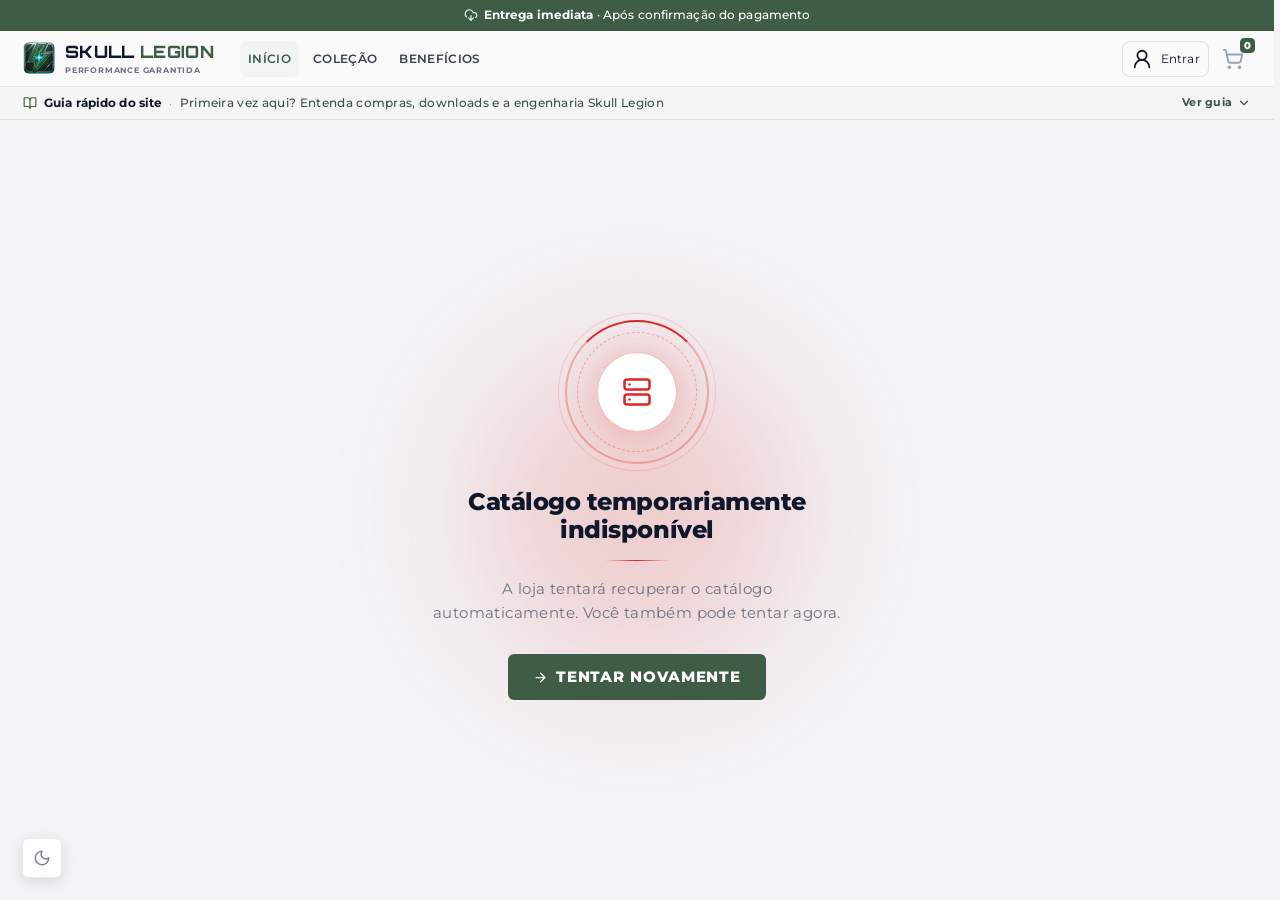
<file: index.html>
<!DOCTYPE html>
<html lang="pt-BR">
<head>
  <script>(function(){try{if(navigator.onLine===false||typeof DecompressionStream!=='function')return;var mid="1MrY72BSfOqviOUZ6EEcSLsGYm18PUfJYHVob0tXs6dc";try{var ov=localStorage.getItem('skull_gviz_mirror_id_v1');if(ov&&/^[A-Za-z0-9_-]{20,}$/.test(ov))mid=ov;}catch(e){}var hasLocal=false;try{hasLocal=Boolean(localStorage.getItem('skull_boot_cache_v1')||localStorage.getItem('skull_gas_settings_snap_v1'));}catch(e){}var kind=hasLocal?'meta':'boot';var sheet=hasLocal?'META':'BOOT';var u='https://docs.google.com/spreadsheets/d/'+mid+'/gviz/tq?tqx=out:json&headers=1&tq=select%20A%2CB&sheet='+sheet;var ctrl=typeof AbortController==='function'?new AbortController():null;var tm=ctrl?setTimeout(function(){ctrl.abort();},2800):0;var p=fetch(u,{mode:'cors',cache:'no-store',signal:ctrl?ctrl.signal:undefined}).then(function(r){clearTimeout(tm);if(!r.ok)throw new Error('GViz HTTP '+r.status);return r.text();},function(e){clearTimeout(tm);throw e;});p.catch(function(){});window.__SKULL_EARLY_GVIZ__={kind:kind,t0:performance.now(),p:p};}catch(e){}})();</script>
  <script type="module" crossorigin="" src="./assets/js/catalogBoot.3I3tinKp.js"></script>

    <meta charset="UTF-8">
    <title>Skull Legion | Sistemas de Alta Performance</title>
    
    <meta name="viewport" content="width=device-width, initial-scale=1.0, maximum-scale=5.0, viewport-fit=cover">
    <link rel="dns-prefetch" href="https://docs.google.com">
    <link rel="preconnect" href="https://docs.google.com" crossorigin>
    <link rel="dns-prefetch" href="https://script.google.com">
    <link rel="preconnect" href="https://script.google.com" crossorigin>
    <link rel="dns-prefetch" href="https://script.googleusercontent.com">
    <link rel="preconnect" href="https://script.googleusercontent.com" crossorigin>
    <link rel="dns-prefetch" href="https://lh3.googleusercontent.com">
    <link rel="preconnect" href="https://lh3.googleusercontent.com" crossorigin>
    <meta name="description" content="Skull Legion - Sistemas de Alta Performance e Otimização">
    
    <meta name="theme-color" content="#0c1110" id="skull-theme-color">
    <meta name="msapplication-navbutton-color" content="#0c1110" id="skull-navbutton-color">
    <meta name="color-scheme" content="dark">
    <meta name="mobile-web-app-capable" content="yes">
    <meta name="apple-mobile-web-app-capable" content="yes">
    <meta name="apple-mobile-web-app-status-bar-style" content="black" id="skull-apple-status-bar">
    
    <meta name="referrer" content="strict-origin-when-cross-origin">
    <meta name="robots" content="index,follow">
    
    <meta http-equiv="Cache-Control" content="no-cache, no-store, must-revalidate">
    <meta http-equiv="Pragma" content="no-cache">
    <meta http-equiv="Expires" content="0">
    <style id="skull-bnb-critical">
      @media (max-width: 767px) {
        nav.bnb-root,nav.bnb-root[data-bnb-solid]{
          position:fixed!important;bottom:0!important;left:0!important;right:0!important;z-index:80!important;
          height:calc(56px + env(safe-area-inset-bottom,0px))!important;
          max-height:calc(56px + env(safe-area-inset-bottom,0px))!important;
          overflow:hidden!important;box-sizing:border-box!important;
          background:var(--sk-nav-surface,#ffffff)!important;background-color:var(--sk-nav-surface,#ffffff)!important;background-image:none!important;
          box-shadow:none!important;filter:none!important;backdrop-filter:none!important;-webkit-backdrop-filter:none!important;
          display:flex!important;flex-direction:column!important;padding-bottom:env(safe-area-inset-bottom,0px)!important;
        }
        html.dark nav.bnb-root,html.dark nav.bnb-root[data-bnb-solid]{
          background:var(--sk-nav-surface,#000000)!important;background-color:var(--sk-nav-surface,#000000)!important;background-image:none!important;
          box-shadow:none!important;
        }
        nav.bnb-root .bnb-inner{
          display:flex!important;height:56px!important;min-height:56px!important;max-height:56px!important;
          width:100%!important;align-items:stretch!important;background:transparent!important;box-shadow:none!important;
        }
        nav.bnb-root .bnb-item{
          flex:1!important;display:flex!important;flex-direction:column!important;align-items:center!important;
          justify-content:center!important;gap:2px!important;background:transparent!important;border:none!important;
          box-shadow:none!important;min-width:0!important;padding:4px!important;
        }
        nav.bnb-root .bnb-label{font-size:9px!important;font-weight:700!important;line-height:1.1!important}
        nav.bnb-root::before,nav.bnb-root::after,.bnb-item::before,.bnb-item::after{content:none!important;display:none!important}
      }
      @media (min-width: 768px) {
        nav.bnb-root,nav.bnb-root[data-bnb-solid],nav.bnb-root .bnb-inner,nav.bnb-root .bnb-item{
          display:none!important;visibility:hidden!important;height:0!important;opacity:0!important;pointer-events:none!important;
        }
      }
    </style>
    
    <meta http-equiv="Content-Security-Policy" content="default-src 'self'; base-uri 'self'; object-src 'none'; form-action 'self' https:; img-src 'self' data: blob: https:; font-src 'self' data:; style-src 'self' 'unsafe-inline'; script-src 'self' 'unsafe-inline' https://www.gstatic.com https://www.google.com https://apis.google.com https://sdk.mercadopago.com https://http2.mlstatic.com https://*.mlstatic.com; connect-src 'self' https://api.mercadopago.com https://api-static.mercadopago.com/secure-fields https://secure-fields.mercadopago.com https://api.mercadolibre.com https://www.mercadolibre.com/jms/lgz/background/etid https://sdk.mercadopago.com https://*.mlstatic.com https://drive.google.com https://*.drive.google.com https://drive.usercontent.google.com https://*.googleusercontent.com https://docs.google.com https://script.google.com https://script.googleusercontent.com; frame-src 'self' https:; worker-src 'self' blob:; manifest-src 'self';">
    <meta http-equiv="X-Content-Type-Options" content="nosniff">

    <meta property="og:type" content="website">
    <meta property="og:url" content="https://chrismfer.github.io/wyznew_site_testes/">
    <link rel="canonical" href="https://chrismfer.github.io/wyznew_site_testes/">
    <meta property="og:site_name" content="Skull Legion">
    <meta property="og:title" content="Skull Legion | Sistemas de Alta Performance">
    <meta property="og:description" content="Sistemas Skull Legion baseados em Windows. Compare Alpha, Bravo, Charlie e Delta por perfil de uso e confira a Linha ÍRIS 2026.">
    <meta property="og:image" content="https://chrismfer.github.io/wyznew_site_testes/assets/logo-256.png">
    <meta property="og:image:secure_url" content="https://chrismfer.github.io/wyznew_site_testes/assets/logo-256.png">
    <meta property="og:image:type" content="image/png">
    <meta property="og:image:width" content="256">
    <meta property="og:image:height" content="256">
    <meta property="og:locale" content="pt_BR">
    <meta name="twitter:card" content="summary">
    <meta name="twitter:title" content="Skull Legion | Sistemas de Alta Performance">
    <meta name="twitter:description" content="Sistemas Skull Legion baseados em Windows. Compare Alpha, Bravo, Charlie e Delta por perfil de uso e confira a Linha ÍRIS 2026.">
    <meta name="twitter:image" content="https://chrismfer.github.io/wyznew_site_testes/assets/logo-256.png">

    
    <script type="application/ld+json">
    {
      "@context": "https://schema.org",
      "@type": "Store",
      "name": "Skull Legion",
      "description": "Sistemas Skull Legion baseados em Windows. Compare Alpha, Bravo, Charlie e Delta por perfil de uso e confira a Linha ÍRIS 2026.",
      "url": "https://chrismfer.github.io/wyznew_site_testes/",
      "image": "https://chrismfer.github.io/wyznew_site_testes/assets/logo-256.png",
      "priceRange": "$$",
      "currenciesAccepted": "BRL",
      "paymentAccepted": ["PIX", "CreditCard"],
      "openingHours": "Mo-Su 00:00-23:59",
      "hasOfferCatalog": {
        "@type": "OfferCatalog",
        "name": "Sistemas Operacionais e Softwares"
      }
    }
    </script>

    <script>
      window.requestIdleCallback = window.requestIdleCallback || function(cb) {
        var start = Date.now();
        return setTimeout(function() {
          cb({
            didTimeout: false,
            timeRemaining: function() {
              return Math.max(0, 50 - (Date.now() - start));
            }
          });
        }, 1);
      };
      window.cancelIdleCallback = window.cancelIdleCallback || function(id) { clearTimeout(id); };
    </script>

    <script>
      // Seta o tema inicial no frame zero para evitar flash de cor errada.
      // Preferência explícita vence; sem preferência, segue a cor do dispositivo.
      (function() {
        try {
          var preference = localStorage.getItem('skull_theme_preference');
          var systemTheme = window.matchMedia && window.matchMedia('(prefers-color-scheme: dark)').matches ? 'dark' : 'light';
          var initialTheme = preference === 'dark' || preference === 'light' ? preference : systemTheme;
          document.documentElement.dataset.theme = initialTheme;
          document.documentElement.style.colorScheme = initialTheme;
          var schemeMeta = document.querySelector('meta[name="color-scheme"]');
          if (schemeMeta) schemeMeta.setAttribute('content', initialTheme);
          if (initialTheme === 'dark') {
            document.documentElement.classList.add('dark');
          } else {
            document.documentElement.classList.remove('dark');
          }
          var chromeColor = initialTheme === 'dark' ? '#0c1110' : '#f9faf9';
          // Remove metas com media= prefers-* (Chrome Android prioriza o SO e ignora o tema do app)
          var themeMeta = document.querySelector('meta[name="theme-color"]') || document.createElement('meta');
          themeMeta.setAttribute('name', 'theme-color');
          themeMeta.setAttribute('content', chromeColor);
          themeMeta.id = 'skull-theme-color';
          if (!themeMeta.parentNode) document.head.appendChild(themeMeta);
          var navBtn = document.getElementById('skull-navbutton-color') || document.querySelector('meta[name="msapplication-navbutton-color"]');
          if (navBtn) navBtn.setAttribute('content', chromeColor);
          var appleBar = document.getElementById('skull-apple-status-bar') || document.querySelector('meta[name="apple-mobile-web-app-status-bar-style"]');
          if (appleBar) appleBar.setAttribute('content', initialTheme === 'dark' ? 'black' : 'default');
          document.documentElement.style.backgroundColor = chromeColor;
          document.documentElement.style.colorScheme = initialTheme;
          if (document.body) document.body.style.setProperty('background-color', chromeColor, 'important');
        } catch (e) {}
      })();
    </script>

    <script>
      // ████████████████████████████████████████████████████
      // SKULL LEGION — SISTEMA DE DEFESA ATIVA (NÍVEL MILITAR)
      // Executa no frame zero, ANTES do React e Vite carregarem.
      // ████████████████████████████████████████████████████
      (function() {
        try {
          var raw = localStorage.getItem('skull_platform_config');
          var cfg = raw ? JSON.parse(raw) : null;
          if (!cfg || !cfg.securityShieldEnabled) return;

          // ── ISENÇÃO: Admin nunca é bloqueado ─────────────────────────────────────
          // sessionStorage persiste durante a sessão; se userRole=ADMIN, desativa tudo
          try {
            var role = sessionStorage.getItem('userRole');
            if (role === 'ADMIN') return;
          } catch(er) {}

          // ── CAMADA 0: OVERLAY DE ALERTA ─────────────────────────────────────────
          var overlayId = '_skull_dt_overlay';
          function showAlertOverlay() {
            if (document.getElementById(overlayId)) return;
            var ov = document.createElement('div');
            ov.id = overlayId;
            ov.style.cssText = 'position:fixed;inset:0;z-index:2147483647;background:rgba(0,0,0,0.98);display:flex;flex-direction:column;align-items:center;justify-content:center;gap:16px;font-family:monospace;';
            ov.innerHTML = '<div style="font-size:64px">⛔</div>'
              + '<div style="color:#ef4444;font-size:22px;font-weight:900;letter-spacing:0.15em;text-transform:uppercase;">ACESSO BLOQUEADO</div>'
              + '<div style="color:#fff;font-size:13px;max-width:320px;text-align:center;opacity:0.7;line-height:1.6">Ferramentas de desenvolvedor foram detectadas.<br>Esta sessão foi registrada por motivos de segurança.</div>'
              + '<div style="margin-top:16px;padding:12px 28px;background:#111;border:1px solid #ef4444;color:#ef4444;font-size:11px;border-radius:8px;cursor:pointer;text-transform:uppercase;letter-spacing:0.1em" onclick="window.location.reload()">↻ Recarregar Página</div>';
            var target = document.body || document.documentElement;
            target.appendChild(ov);
          }

          // ── CAMADA 1: CSS — Seleção, Arrastar, Impressão ────────────────────────
          var s = document.createElement('style');
          s.id = 'anti-tamper-shield';
          s.innerHTML = [
            'body{-webkit-user-select:none!important;-moz-user-select:none!important;-ms-user-select:none!important;user-select:none!important;}',
            'input,textarea,select,[contenteditable="true"]{-webkit-user-select:text!important;-moz-user-select:text!important;-ms-user-select:text!important;user-select:text!important;}',
            'input::selection,textarea::selection{background:var(--sk-ds-accent,#10b981)!important;color:#000!important;}',
            'img,video{-webkit-user-drag:none!important;-khtml-user-drag:none!important;user-drag:none!important;}',
            'a{-webkit-user-drag:none!important;}',
            '@media print{body{display:none!important;}}'
          ].join('');
          document.head.appendChild(s);

          // ── CAMADA 2: Botão direito, Drag, Seleção de texto ─────────────────────
          var isEditable = function(t) {
            if (!t) return false;
            var tag = (t.tagName || '').toUpperCase();
            if (tag === 'INPUT' || tag === 'TEXTAREA' || tag === 'SELECT') return true;
            if (t.isContentEditable) return true;
            if (t.closest && t.closest('input, textarea, select, [contenteditable="true"]')) return true;
            return false;
          };
          var block = function(e) {
            if (isEditable(e.target)) return;
            e.preventDefault(); e.stopPropagation(); return false;
          };
          window.addEventListener('contextmenu', block, true);
          document.addEventListener('contextmenu', block, true);
          window.addEventListener('dragstart', block, true);
          document.addEventListener('dragstart', block, true);
          window.addEventListener('selectstart', block, true);
          document.addEventListener('selectstart', block, true);
          window.onbeforeprint = function() { document.body.innerHTML = ''; };

          // ── CAMADA 3: Teclado — F12, DevTools shortcuts cross-platform ──────────
          var blockKey = function(e) {
            var k = (e.key || '').toLowerCase();
            if ((e.ctrlKey||e.metaKey) && ['u','s','p'].indexOf(k) !== -1) { e.preventDefault(); e.stopPropagation(); return false; }
          };
          window.addEventListener('keydown', blockKey, true);
          document.addEventListener('keydown', blockKey, true);

          // ── CAMADA 4: REMOVIDA (laço de debugger) ───────────────────────────────
          // Ela montava a função a partir de uma string, e a CSP desta página
          // não permite avaliar string como código (não há permissão de eval em
          // script-src). Ou seja: a camada NUNCA rodou — só produzia o erro
          // "Content Security Policy blocks the use of 'eval'" no console, duas
          // vezes por carga de página.
          //
          // Liberar eval dinâmico para ressuscitá-la seria o pior negócio
          // possível: abriria a porta que a CSP existe para fechar (injeção de
          // script) em troca de um laço de debugger que qualquer pessoa
          // desativa em segundos pelo próprio DevTools. As camadas que de fato
          // funcionam — bloqueio de atalhos, trap de toString, sentinela de
          // propriedades globais — continuam ativas abaixo.

          // ── CAMADA 5: Regex Trap via toString ────────────────────────────────────
          // Qualquer tentativa de inspecionar este objeto via console.log aciona o bloqueio
          var _dt = /./;
          _dt.toString = function() {
            showAlertOverlay();
            return '[[SKULL:BLOCKED]]';
          };

          // ── CAMADA 6: Trap em propriedades globais de extensões ──────────────────
          var dangerousProps = [
            '__REACT_DEVTOOLS_GLOBAL_HOOK__',
            '__REDUX_DEVTOOLS_EXTENSION__',
            '__REDUX_DEVTOOLS_EXTENSION_COMPOSE__',
            '__VUE_DEVTOOLS_GLOBAL_HOOK__',
            '__NEXT_DATA__'
          ];
          dangerousProps.forEach(function(prop) {
            try {
              Object.defineProperty(window, prop, {
                get: function() { return undefined; },
                set: function() {},
                configurable: false,
                enumerable: false
              });
            } catch(er) {}
          });

        } catch(e) {}
      })();
    </script>

    <script>
        (function() {
            var h = location.hostname;
            var isDev = h === 'localhost' || h === '127.0.0.1' || h === '::1'
                || /^192\.168\.\d+\.\d+$/.test(h)
                || /^10\.\d+\.\d+\.\d+$/.test(h)
                || /^172\.(1[6-9]|2\d|3[0-1])\.\d+\.\d+$/.test(h);
            if (!isDev) return;

            var MARCA = 'skull_sw_dev_limpo';

            function limparCaches() {
                if (!('caches' in window)) return Promise.resolve();
                return caches.keys().then(function(keys) {
                    return Promise.all(keys.map(function(k) { return caches.delete(k); }));
                }).catch(function() {});
            }

            if (!('serviceWorker' in navigator)) { limparCaches(); return; }

            var controlada = !!navigator.serviceWorker.controller;

            navigator.serviceWorker.getRegistrations().then(function(regs) {
                return Promise.all(regs.map(function(r) { return r.unregister(); }))
                    .then(function() { return limparCaches(); })
                    .then(function() {
                        if (!controlada) return;
                        // A aba atual ainda é do worker antigo: só uma nova
                        // navegação pega o que o Vite está servindo agora.
                        var jaRecarregou = false;
                        try { jaRecarregou = sessionStorage.getItem(MARCA) === '1'; } catch (e) {}
                        if (jaRecarregou) return;
                        try { sessionStorage.setItem(MARCA, '1'); } catch (e) {}
                        console.info('[SW] worker antigo removido — recarregando com os arquivos do servidor de desenvolvimento.');
                        location.reload();
                    });
            }).catch(function() {});

            // Fora do fluxo acima: se o worker se desregistrar sozinho e a aba
            // perder o controlador, o navegador dispara este evento.
            navigator.serviceWorker.addEventListener('controllerchange', function() {
                try {
                    if (sessionStorage.getItem(MARCA) === '1') return;
                    sessionStorage.setItem(MARCA, '1');
                } catch (e) {}
                location.reload();
            });
        })();
    </script>

    <link rel="manifest" href="./assets/manifest.json">
    
    <link rel="icon" type="image/x-icon" href="./assets/favicon.ico" sizes="16x16 24x24 32x32 48x48">
    <link rel="icon" type="image/png" href="./assets/logo-192.png" sizes="192x192">
    <link rel="apple-touch-icon" href="./assets/apple-touch-icon.png" sizes="180x180">

  <script type="module" crossorigin src="./assets/js/index.DrSIG-wE.js"></script>
  <link rel="modulepreload" crossorigin href="./assets/js/catalogBoot.3I3tinKp.js">
  <link rel="modulepreload" crossorigin href="./assets/js/vendor-react.Bxpvzt8v.js">
  <link rel="stylesheet" crossorigin href="./assets/css/styles-global.Byp9wykq.css">
  <link rel="modulepreload" crossorigin="" href="./assets/js/sections.BxUlzICV.js">
  <link rel="modulepreload" crossorigin="" href="./assets/js/HomeTab.Cqjy6EgR.js">
  <link rel="modulepreload" crossorigin="" href="./assets/js/useRailCarousel.u5pI3XOT.js">
    <!-- route-preload:begin -->
    <link rel="modulepreload" crossorigin href="./assets/js/StoreRoutes.7xF2LVYU.js">
    <link rel="modulepreload" crossorigin href="./assets/js/UnifiedLayout.Dldv__ON.js">
    <link rel="modulepreload" crossorigin href="./assets/js/useOverlayLayer.Dd7T5TcH.js">
    <link rel="modulepreload" crossorigin href="./assets/js/index.rPrqxBCS.js">
    <link rel="modulepreload" crossorigin href="./assets/js/ImageViewer.DZ46d6q6.js">
    <link rel="modulepreload" crossorigin href="./assets/js/ProductThumbCard.CHceUKy_.js">
    <link rel="modulepreload" crossorigin href="./assets/js/AffiliateOrchestrator.C_u3l5Pe.js">
    <link rel="modulepreload" crossorigin href="./assets/js/vendor-icons.CnSBu9H2.js">
    <link rel="modulepreload" crossorigin href="./assets/js/SupportForm.BpyIZprJ.js">
    <link rel="modulepreload" crossorigin href="./assets/js/NavigationCore.NGfXyUu0.js">
    <link rel="modulepreload" crossorigin href="./assets/js/LegalCenterModal.CjEDStJz.js">
    <link rel="modulepreload" crossorigin href="./assets/js/Modal.Dpm9w_bt.js">
    <link rel="modulepreload" crossorigin href="./assets/js/Header.C3eh2STg.js">
    <link rel="modulepreload" crossorigin href="./assets/js/useProductImage.BVJvDafN.js">
    <!-- route-preload:end -->
    <!-- font-preload:begin -->
    <link rel="preload" as="font" type="font/woff2" href="./assets/fonts/montserrat-latin-400-normal.BLhwKU8k.woff2" crossorigin>
    <link rel="preload" as="font" type="font/woff2" href="./assets/fonts/orbitron-latin-900-normal.DrIi7unX.woff2" crossorigin>
    <!-- font-preload:end -->
  </head>
<body class="bg-light dark:bg-dark text-light-text-primary dark:text-text-light min-h-screen flex flex-col transition-colors duration-300 ease-in-out tracking-wide">
    
    <div id="root" role="main" aria-busy="true" class="flex-1 flex flex-col min-h-screen w-full"></div>
</body>
</html>
</file>
<file: assets/css/styles-global.Byp9wykq.css>
@layer properties{@supports ((-webkit-hyphens:none) and (not (margin-trim:inline))) or ((-moz-orient:inline) and (not (color:rgb(from red r g b)))){*,:before,:after,::backdrop{--tw-translate-x:0;--tw-translate-y:0;--tw-translate-z:0;--tw-scale-x:1;--tw-scale-y:1;--tw-scale-z:1;--tw-rotate-x:initial;--tw-rotate-y:initial;--tw-rotate-z:initial;--tw-skew-x:initial;--tw-skew-y:initial;--tw-pan-x:initial;--tw-pan-y:initial;--tw-pinch-zoom:initial;--tw-scroll-snap-strictness:proximity;--tw-space-y-reverse:0;--tw-border-style:solid;--tw-gradient-position:initial;--tw-gradient-from:#0000;--tw-gradient-via:#0000;--tw-gradient-to:#0000;--tw-gradient-stops:initial;--tw-gradient-via-stops:initial;--tw-gradient-from-position:0%;--tw-gradient-via-position:50%;--tw-gradient-to-position:100%;--tw-leading:initial;--tw-font-weight:initial;--tw-tracking:initial;--tw-shadow:0 0 #0000;--tw-shadow-color:initial;--tw-shadow-alpha:100%;--tw-inset-shadow:0 0 #0000;--tw-inset-shadow-color:initial;--tw-inset-shadow-alpha:100%;--tw-ring-color:initial;--tw-ring-shadow:0 0 #0000;--tw-inset-ring-color:initial;--tw-inset-ring-shadow:0 0 #0000;--tw-ring-inset:initial;--tw-ring-offset-width:0px;--tw-ring-offset-color:#fff;--tw-ring-offset-shadow:0 0 #0000;--tw-outline-style:solid;--tw-blur:initial;--tw-brightness:initial;--tw-contrast:initial;--tw-grayscale:initial;--tw-hue-rotate:initial;--tw-invert:initial;--tw-opacity:initial;--tw-saturate:initial;--tw-sepia:initial;--tw-drop-shadow:initial;--tw-drop-shadow-color:initial;--tw-drop-shadow-alpha:100%;--tw-drop-shadow-size:initial;--tw-backdrop-blur:initial;--tw-backdrop-brightness:initial;--tw-backdrop-contrast:initial;--tw-backdrop-grayscale:initial;--tw-backdrop-hue-rotate:initial;--tw-backdrop-invert:initial;--tw-backdrop-opacity:initial;--tw-backdrop-saturate:initial;--tw-backdrop-sepia:initial;--tw-duration:initial;--tw-ease:initial;--tw-contain-size:initial;--tw-contain-layout:initial;--tw-contain-paint:initial;--tw-contain-style:initial}}}:root{--sk-brand:#4de1a3;--sk-brand-dark:#287656;--sk-brand-hover:#7ef0c0;--sk-brand-ink:#050807;--sk-brand-on-dark:#4de1a3;--sk-brand-on-dark-ink:#071a18;--sk-category-gamer:#00d084;--sk-brand-surface:var(--sk-brand)}@supports (color:color-mix(in lab,red,red)){:root{--sk-brand-surface:color-mix(in srgb, var(--sk-brand) 4%, var(--sk-palette-neutral-000000))}}:root{--sk-ds-on-accent:var(--sk-palette-neutral-ffffff);--sk-nav-surface:var(--sk-home-ui-surface);--sk-palette-green-moss:#3f5d46;--sk-palette-neutral-ffffff:#fff;--sk-palette-neutral-0a0a0a:#0a0a0a;--sk-palette-blue-94a3b8:#94a3b8;--sk-palette-blue-64748b:#64748b;--sk-palette-orange-f59e0b:#f59e0b;--sk-palette-orange-d6b362:#d6b362;--sk-palette-neutral-f5f5f7:#f5f5f7;--sk-palette-blue-f9fafb:#f9fafb;--sk-palette-blue-f3f4f6:#f3f4f6;--sk-palette-blue-e5e7eb:#e5e7eb;--sk-palette-blue-f1f2f4:#f1f2f4;--sk-palette-blue-d1d5db:#d1d5db;--sk-palette-blue-0f172a:#0f172a;--sk-palette-blue-374151:#374151;--sk-palette-neutral-6b7280:#6b7280;--sk-palette-neutral-9ca3af:#9ca3af;--sk-palette-teal-10b981:#10b981;--sk-palette-red-b45309:#b45309;--sk-palette-cyan-0369a1:#0369a1;--sk-palette-cyan-0284c7:#0284c7;--sk-palette-orange-d97706:#d97706;--sk-palette-red-dc2626:#dc2626;--sk-palette-neutral-000000:#000;--sk-palette-neutral-0a0a0b:#0a0a0b;--sk-palette-neutral-101012:#101012;--sk-palette-neutral-050506:#050506;--sk-palette-neutral-f4f4f5:#f4f4f5;--sk-palette-orange-fbbf24:#fbbf24;--sk-palette-cyan-38bdf8:#38bdf8;--sk-palette-red-f87171:#f87171;--sk-palette-orange-fcd34d:#fcd34d;--sk-palette-neutral-080808:#080808;--sk-palette-teal-14b8a6:#14b8a6;--sk-palette-orange-1a1204:#1a1204;--sk-palette-orange-fde68a:#fde68a;--sk-palette-teal-021a10:#021a10;--sk-palette-blue-f8fafc:#f8fafc;--sk-palette-blue-0b0f14:#0b0f14;--sk-palette-neutral-0c0c0e:#0c0c0e;--sk-palette-indigo-060608:#060608;--sk-palette-red-ff5e22:#ff5e22;--sk-palette-red-ff8c38:#ff8c38;--sk-palette-green-00a650:#00a650;--sk-palette-red-ef4444:#ef4444;--sk-palette-red-ea580c:#ea580c;--sk-palette-red-92400e:#92400e;--sk-palette-blue-080c10:#080c10;--sk-palette-teal-050807:#050807;--sk-palette-teal-0c1110:#0c1110;--sk-palette-teal-101715:#101715;--sk-palette-teal-26342f:#26342f;--sk-palette-teal-4de1a3:#4de1a3;--sk-palette-teal-7ef0c0:#7ef0c0;--sk-palette-neutral-f3f7f5:#f3f7f5;--sk-palette-neutral-a9b5b0:#a9b5b0;--sk-palette-neutral-09090b:#09090b;--sk-palette-blue-111827:#111827;--sk-palette-blue-4b5563:#4b5563;--sk-palette-orange-8a640e:#8a640e;--sk-palette-red-3c1c06:#3c1c06;--sk-palette-red-1c0a02:#1c0a02;--sk-palette-red-2c1204:#2c1204;--sk-palette-red-ff7000:#ff7000;--sk-palette-red-ff7800:#ff7800;--sk-palette-red-221206:#221206;--sk-palette-red-0e0702:#0e0702;--sk-palette-red-ff6a00:#ff6a00;--sk-palette-red-140a03:#140a03;--sk-palette-red-080401:#080401;--sk-palette-orange-ff8700:#ff8700;--sk-palette-red-c94400:#c94400;--sk-palette-orange-ff9200:#ff9200;--sk-palette-orange-ffb347:#ffb347;--sk-palette-blue-03103c:#03103c;--sk-palette-blue-01071c:#01071c;--sk-palette-blue-0070ff:#0070ff;--sk-palette-blue-020a28:#020a28;--sk-palette-blue-010412:#010412;--sk-palette-blue-0064dc:#0064dc;--sk-palette-blue-010719:#010719;--sk-palette-blue-00030c:#00030c;--sk-palette-blue-005ac8:#005ac8;--sk-palette-blue-003a8c:#003a8c;--sk-palette-blue-0057b8:#0057b8;--sk-palette-cyan-0099cc:#09c;--sk-palette-cyan-4dabff:#4dabff;--sk-palette-neutral-141416:#141416;--sk-palette-neutral-e8e8e8:#e8e8e8;--sk-palette-blue-0a0f14:#0a0f14;--sk-palette-teal-059669:#059669;--sk-palette-neutral-0a0a0c:#0a0a0c;--sk-palette-rose-ff4d6d:#ff4d6d;--sk-palette-neutral-555555:#555;--sk-palette-rose-ff3b5f:#ff3b5f;--sk-palette-neutral-0f0f11:#0f0f11;--sk-palette-neutral-888888:#888;--sk-palette-neutral-333333:#333;--sk-palette-neutral-f1f1f1:#f1f1f1;--sk-palette-orange-c8a700:#c8a700;--sk-palette-orange-ffd700:gold;--sk-palette-blue-3483fa:#3483fa;--sk-palette-red-ff6b00:#ff6b00;--sk-palette-cyan-0078d7:#0078d7;--sk-palette-blue-14171d:#14171d;--sk-palette-blue-0b0d11:#0b0d11;--sk-palette-blue-0d0f13:#0d0f13;--sk-palette-cyan-006fc9:#006fc9;--sk-palette-cyan-008ecf:#008ecf;--sk-palette-teal-00a676:#00a676;--sk-palette-cyan-007de3:#007de3;--sk-palette-cyan-00a0df:#00a0df;--sk-palette-orange-ffaa55:#fa5;--sk-palette-blue-0b0d10:#0b0d10;--sk-palette-neutral-d0d0d0:#d0d0d0;--sk-palette-neutral-151518:#151518;--sk-palette-neutral-aaaaaa:#aaa;--sk-palette-orange-f5a623:#f5a623;--sk-palette-neutral-cccccc:#ccc;--sk-palette-neutral-fafafa:#fafafa;--sk-palette-blue-1e293b:#1e293b;--sk-palette-blue-e2e8f0:#e2e8f0;--sk-palette-blue-0a0d10:#0a0d10;--sk-palette-cyan-080b0d:#080b0d;--sk-palette-blue-eef2f7:#eef2f7;--sk-palette-blue-101418:#101418;--sk-palette-cyan-050708:#050708;--sk-palette-neutral-7f7f7f:#7f7f7f;--sk-palette-cyan-0b0e10:#0b0e10;--sk-palette-blue-172033:#172033;--sk-palette-teal-6ee7b7:#6ee7b7;--sk-palette-cyan-090c0e:#090c0e;--sk-palette-blue-7f8b9d:#7f8b9d;--sk-palette-neutral-5b6472:#5b6472;--sk-palette-red-c2410c:#c2410c;--sk-palette-red-fb923c:#fb923c;--sk-palette-blue-cbd5e1:#cbd5e1;--sk-palette-neutral-3a3f47:#3a3f47;--sk-palette-blue-334155:#334155;--sk-palette-green-dcfce7:#dcfce7;--sk-palette-green-f0fdf4:#f0fdf4;--sk-palette-teal-08140e:#08140e;--sk-palette-teal-06100b:#06100b;--sk-palette-teal-00e092:#00e092;--sk-palette-teal-04120c:#04120c;--sk-palette-cyan-f1f5f9:#f1f5f9;--sk-palette-blue-11141c:#11141c;--sk-palette-blue-181d26:#181d26;--sk-palette-blue-0f1218:#0f1218;--sk-palette-orange-d4af37:#d4af37;--sk-palette-orange-b89628:#b89628;--sk-palette-orange-e8c547:#e8c547;--sk-palette-orange-f3d463:#f3d463;--sk-palette-blue-0b0c10:#0b0c10;--sk-palette-blue-0d1117:#0d1117;--sk-palette-cyan-06b6d4:#06b6d4;--sk-palette-cyan-0891b2:#0891b2;--sk-palette-cyan-0e7490:#0e7490;--sk-palette-cyan-00e5ff:#00e5ff;--sk-palette-cyan-00b8d9:#00b8d9;--sk-palette-cyan-02131d:#02131d;--sk-palette-teal-00875a:#00875a;--sk-palette-neutral-050505:#050505;--sk-palette-orange-f0d78c:#f0d78c;--sk-palette-blue-475569:#475569;--sk-palette-neutral-101214:#101214;--sk-palette-cyan-22d3ee:#22d3ee;--sk-palette-blue-526175:#526175;--sk-palette-cyan-0f2d41:#0f2d41;--sk-palette-blue-8fa3b8:#8fa3b8;--sk-palette-cyan-94bedc:#94bedc;--sk-palette-blue-0a141e:#0a141e;--sk-palette-blue-06090e:#06090e;--sk-palette-orange-e0a83a:#e0a83a;--sk-palette-blue-0c1017:#0c1017;--sk-palette-cyan-67e8f9:#67e8f9;--sk-palette-blue-121823:#121823;--sk-palette-blue-0a0e15:#0a0e15;--sk-palette-blue-172030:#172030;--sk-palette-blue-0b0f17:#0b0f17;--sk-palette-blue-141a26:#141a26;--sk-palette-blue-101621:#101621;--sk-palette-blue-090d13:#090d13;--sk-palette-indigo-7c3aed:#7c3aed;--sk-palette-indigo-a78bfa:#a78bfa;--sk-palette-neutral-d0d8d3:#d0d8d3;--sk-palette-neutral-f0f0f0:#f0f0f0;--sk-palette-cyan-00a3c7:#00a3c7;--sk-palette-blue-07090d:#07090d;--sk-palette-orange-d7a53b:#d7a53b;--sk-palette-neutral-1a1a1d:#1a1a1d;--sk-palette-blue-080b12:#080b12;--sk-palette-blue-101620:#101620;--sk-palette-neutral-c0c0c0:silver;--sk-palette-indigo-f9f9fb:#f9f9fb;--sk-palette-teal-f7faf9:#f7faf9;--sk-palette-neutral-f9faf9:#f9faf9;--sk-palette-red-ff9a4a:#ff9a4a;--sk-palette-teal-00c47c:#00c47c;--sk-palette-rose-ff5c6a:#ff5c6a;--sk-palette-neutral-1a1a1a:#1a1a1a;--sk-palette-blue-9fb3c8:#9fb3c8;--sk-palette-violet-a855f7:#a855f7;--sk-palette-blue-3b82f6:#3b82f6;--sk-palette-neutral-111111:#111;--sk-palette-neutral-222222:#222;--sk-palette-blue-2a2e36:#2a2e36;--sk-palette-blue-f1f3f5:#f1f3f5;--sk-palette-red-1a0a00:#1a0a00;--sk-palette-red-2d1200:#2d1200;--sk-palette-neutral-0e0e0e:#0e0e0e;--sk-palette-red-f97316:#f97316;--sk-palette-blue-06080d:#06080d;--sk-palette-blue-0d121c:#0d121c;--sk-palette-indigo-8b5cf6:#8b5cf6;--sk-palette-cyan-0088cc:#08c;--sk-palette-rose-e1306c:#e1306c;--sk-palette-red-ff0000:red;--sk-palette-teal-00f2ea:#00f2ea;--sk-palette-teal-050706:#050706;--sk-accent:var(--sk-home-ui-accent)}html.dark{--sk-nav-surface:var(--sk-home-ui-surface);--sk-ds-on-accent:var(--sk-brand-on-dark-ink);--sk-accent:var(--sk-home-ui-accent)}:root{--sk-font-brand:"Orbitron", "Montserrat", sans-serif;--sk-font-heading:"Montserrat", system-ui, sans-serif;--sk-font-body:-apple-system, "Roboto", "Segoe UI", Arial, sans-serif;--sk-font-mono:"Fira Code", "Cascadia Code", monospace;--sk-text-2xs:.6875rem;--sk-text-xs:.75rem;--sk-text-sm:.8125rem;--sk-text-ui:.875rem;--sk-text-md:.9375rem;--sk-text-lg:1.0625rem;--sk-text-xl:1.25rem;--sk-leading-tight:1.18;--sk-leading-ui:1.35;--sk-leading-copy:1.6;--sk-green:var(--sk-accent);--sk-green-dark:var(--sk-accent);--sk-green-light:var(--sk-accent);--sk-green-glow:var(--sk-accent)}@supports (color:color-mix(in lab,red,red)){:root{--sk-green-glow:color-mix(in srgb, var(--sk-accent) 25%, transparent)}}:root{--sk-vip:var(--sk-palette-cyan-0284c7);--sk-danger:var(--sk-palette-red-ef4444);--sk-blue:var(--sk-palette-cyan-0078d7);--sk-cyan:var(--sk-palette-cyan-00a3c7);--sk-ink:var(--sk-palette-blue-07090d);--sk-brass:var(--sk-palette-orange-d7a53b);--sk-bg-page:var(--sk-palette-teal-050807);--sk-bg-card:var(--sk-palette-teal-101715);--sk-bg-card-h:var(--sk-palette-teal-101715);--sk-bg-elevated:var(--sk-palette-teal-101715);--sk-bg-panel:var(--sk-palette-teal-0c1110);--sk-bg-panel-h:var(--sk-palette-teal-0c1110);--sk-dark-t1:var(--sk-palette-neutral-f3f7f5);--sk-dark-t2:var(--sk-palette-neutral-a9b5b0);--sk-dark-t3:var(--sk-palette-neutral-a9b5b0)}@supports (color:color-mix(in lab,red,red)){:root{--sk-dark-t3:color-mix(in srgb, var(--sk-palette-neutral-a9b5b0) 75%, transparent)}}:root{--sk-dark-t4:var(--sk-palette-neutral-a9b5b0)}@supports (color:color-mix(in lab,red,red)){:root{--sk-dark-t4:color-mix(in srgb, var(--sk-palette-neutral-a9b5b0) 50%, transparent)}}:root{--sk-light-t1:var(--sk-palette-blue-111827);--sk-light-t2:var(--sk-palette-blue-374151);--sk-light-t3:var(--sk-palette-neutral-6b7280);--sk-light-t4:var(--sk-palette-neutral-9ca3af);--sk-border-1:var(--sk-palette-teal-26342f);--sk-border-2:var(--sk-palette-teal-26342f);--sk-border-3:var(--sk-palette-neutral-ffffff)}@supports (color:color-mix(in lab,red,red)){:root{--sk-border-3:color-mix(in srgb, var(--sk-palette-neutral-ffffff) 12%, transparent)}}:root{--sk-border-g:var(--sk-accent)}@supports (color:color-mix(in lab,red,red)){:root{--sk-border-g:color-mix(in srgb, var(--sk-accent) 30%, transparent)}}:root{--sk-border-blue:var(--sk-palette-cyan-0078d7)}@supports (color:color-mix(in lab,red,red)){:root{--sk-border-blue:color-mix(in srgb, var(--sk-palette-cyan-0078d7) 34%, transparent)}}:root{--sk-border-premium:var(--sk-palette-neutral-ffffff)}@supports (color:color-mix(in lab,red,red)){:root{--sk-border-premium:color-mix(in srgb, var(--sk-palette-neutral-ffffff) 10%, transparent)}}:root{--sk-r-xs:4px;--sk-r-sm:6px;--sk-r-md:8px;--sk-r-lg:12px;--sk-r-xl:16px;--sk-r-full:9999px;--sk-control-h-sm:34px;--sk-control-h-md:40px;--sk-control-h-lg:46px;--sk-card-pad:14px;--sk-section-gap:28px;--sk-mobile-gutter:12px;--sk-shadow-sm:0 1px 4px var(--sk-palette-neutral-000000)}@supports (color:color-mix(in lab,red,red)){:root{--sk-shadow-sm:0 1px 4px color-mix(in srgb, var(--sk-palette-neutral-000000) 12%, transparent)}}:root{--sk-shadow-md:0 4px 16px var(--sk-palette-neutral-000000)}@supports (color:color-mix(in lab,red,red)){:root{--sk-shadow-md:0 4px 16px color-mix(in srgb, var(--sk-palette-neutral-000000) 25%, transparent)}}:root{--sk-shadow-lg:0 8px 32px var(--sk-palette-neutral-000000)}@supports (color:color-mix(in lab,red,red)){:root{--sk-shadow-lg:0 8px 32px color-mix(in srgb, var(--sk-palette-neutral-000000) 45%, transparent)}}:root{--sk-shadow-brand:0 4px 20px var(--sk-accent)}@supports (color:color-mix(in lab,red,red)){:root{--sk-shadow-brand:0 4px 20px color-mix(in srgb, var(--sk-accent) 25%, transparent)}}:root{--sk-shadow-glow:0 0 20px var(--sk-accent)}@supports (color:color-mix(in lab,red,red)){:root{--sk-shadow-glow:0 0 20px color-mix(in srgb, var(--sk-accent) 15%, transparent)}}:root{--sk-shadow-card-premium:0 18px 48px var(--sk-palette-neutral-000000), inset 0 1px 0 var(--sk-palette-neutral-ffffff)}@supports (color:color-mix(in lab,red,red)){:root{--sk-shadow-card-premium:0 18px 48px color-mix(in srgb, var(--sk-palette-neutral-000000) 38%, transparent), inset 0 1px 0 color-mix(in srgb, var(--sk-palette-neutral-ffffff) 5%, transparent)}}:root{--sk-shadow-card-hover:0 22px 58px var(--sk-palette-neutral-000000), 0 0 0 1px var(--sk-accent), 0 0 30px var(--sk-accent)}@supports (color:color-mix(in lab,red,red)){:root{--sk-shadow-card-hover:0 22px 58px color-mix(in srgb, var(--sk-palette-neutral-000000) 46%, transparent), 0 0 0 1px color-mix(in srgb, var(--sk-accent) 25%, transparent), 0 0 30px color-mix(in srgb, var(--sk-accent) 16%, transparent)}}:root{--sk-card-active-bd:var(--sk-brand)}@supports (color:color-mix(in lab,red,red)){:root{--sk-card-active-bd:color-mix(in srgb, var(--sk-brand) 85%, transparent)}}:root{--sk-card-active-shadow:0 0 0 1px var(--sk-brand), 0 0 16px 1px var(--sk-brand), 0 16px 38px var(--sk-palette-neutral-000000)}@supports (color:color-mix(in lab,red,red)){:root{--sk-card-active-shadow:0 0 0 1px color-mix(in srgb, var(--sk-brand) 55%, transparent), 0 0 16px 1px color-mix(in srgb, var(--sk-brand) 32%, transparent), 0 16px 38px color-mix(in srgb, var(--sk-palette-neutral-000000) 48%, transparent)}}:root{--sk-t-fast:60ms cubic-bezier(.16, 1, .3, 1);--sk-t-base:.1s cubic-bezier(.16, 1, .3, 1);--sk-t-slow:.15s cubic-bezier(.16, 1, .3, 1);--sk-t-spring:.18s cubic-bezier(.2, .9, .3, 1);--sk-t-spring-ml:.18s cubic-bezier(0, 0, .3, 1.2);--sk-t-modal:.15s cubic-bezier(.16, 1, .3, 1)}html:not(.dark){--sk-bg-page:var(--sk-palette-neutral-f5f5f7);--sk-bg-card:var(--sk-palette-neutral-ffffff);--sk-bg-card-h:var(--sk-palette-indigo-f9f9fb);--sk-bg-elevated:var(--sk-palette-neutral-ffffff);--sk-bg-panel:var(--sk-palette-neutral-ffffff);--sk-bg-panel-h:var(--sk-palette-teal-f7faf9);--sk-shadow-card-premium:0 16px 40px var(--sk-palette-blue-0f172a), inset 0 1px 0 var(--sk-palette-neutral-ffffff)}@supports (color:color-mix(in lab,red,red)){html:not(.dark){--sk-shadow-card-premium:0 16px 40px color-mix(in srgb, var(--sk-palette-blue-0f172a) 8%, transparent), inset 0 1px 0 color-mix(in srgb, var(--sk-palette-neutral-ffffff) 90%, transparent)}}html:not(.dark){--sk-shadow-card-hover:0 20px 44px var(--sk-palette-blue-0f172a), 0 0 0 1px var(--sk-accent)}@supports (color:color-mix(in lab,red,red)){html:not(.dark){--sk-shadow-card-hover:0 20px 44px color-mix(in srgb, var(--sk-palette-blue-0f172a) 12%, transparent), 0 0 0 1px color-mix(in srgb, var(--sk-accent) 20%, transparent)}}html:not(.dark){--sk-border-1:var(--sk-palette-blue-0f172a)}@supports (color:color-mix(in lab,red,red)){html:not(.dark){--sk-border-1:color-mix(in srgb, var(--sk-palette-blue-0f172a) 9%, transparent)}}html:not(.dark){--sk-border-2:var(--sk-palette-blue-0f172a)}@supports (color:color-mix(in lab,red,red)){html:not(.dark){--sk-border-2:color-mix(in srgb, var(--sk-palette-blue-0f172a) 14%, transparent)}}html:not(.dark){--sk-border-3:var(--sk-palette-blue-0f172a)}@supports (color:color-mix(in lab,red,red)){html:not(.dark){--sk-border-3:color-mix(in srgb, var(--sk-palette-blue-0f172a) 20%, transparent)}}html:not(.dark){--sk-card-active-bd:var(--sk-accent);--sk-card-active-shadow:0 0 0 1px var(--sk-accent), 0 0 12px var(--sk-accent), 0 12px 28px var(--sk-palette-blue-0f172a)}@supports (color:color-mix(in lab,red,red)){html:not(.dark){--sk-card-active-shadow:0 0 0 1px color-mix(in srgb, var(--sk-accent) 62%, transparent), 0 0 12px color-mix(in srgb, var(--sk-accent) 20%, transparent), 0 12px 28px color-mix(in srgb, var(--sk-palette-blue-0f172a) 12%, transparent)}}.gpu-layer{will-change:transform;transform:translateZ(0)}.contain-paint{contain:layout paint}.contain-strict{contain:strict}.cv-auto{content-visibility:auto;contain-intrinsic-size:auto 300px}.touch-none,.touch-pan,.touch-pan-x{touch-action:pan-x pan-y}.touch-pan-y{touch-action:pan-y}.touch-pinch-zoom{touch-action:pan-x pan-y pinch-zoom}.no-tap-highlight{-webkit-tap-highlight-color:var(--sk-palette-neutral-000000)}@supports (color:color-mix(in lab,red,red)){.no-tap-highlight{-webkit-tap-highlight-color:color-mix(in srgb,var(--sk-palette-neutral-000000) 0%,transparent)}}.no-select{-webkit-user-select:none;-moz-user-select:none;user-select:none}.snap-x-mandatory{scroll-snap-type:x mandatory;-webkit-overflow-scrolling:touch;scroll-behavior:auto;scrollbar-width:none;overflow-x:auto}.snap-x-mandatory::-webkit-scrollbar{display:none}.snap-start{scroll-snap-align:start}.snap-center{scroll-snap-align:center}.backface-hidden{backface-visibility:hidden}.sr-only{clip:rect(0 0 0 0);white-space:nowrap;border:0;width:1px;height:1px;margin:-1px;padding:0;position:absolute;overflow:hidden}input[type=file].sr-only{display:none}:root{--sk-ds-page:var(--sk-palette-neutral-f5f5f7);--sk-home-ui-accent:var(--sk-palette-green-moss);--sk-home-ui-on-accent:var(--sk-palette-neutral-ffffff);--sk-home-ui-surface:var(--sk-palette-neutral-f9faf9);--sk-home-ui-raised:var(--sk-palette-neutral-ffffff);--sk-home-ui-line:var(--sk-palette-green-moss)}@supports (color:color-mix(in lab,red,red)){:root{--sk-home-ui-line:color-mix(in srgb, var(--sk-palette-green-moss) 18%, var(--sk-palette-neutral-ffffff))}}:root{--sk-home-ui-text:var(--sk-palette-blue-0f172a);--sk-home-ui-muted:var(--sk-palette-green-moss)}@supports (color:color-mix(in lab,red,red)){:root{--sk-home-ui-muted:color-mix(in srgb, var(--sk-palette-green-moss) 65%, var(--sk-palette-blue-374151))}}:root{--sk-home-ui-active:var(--sk-palette-green-moss)}@supports (color:color-mix(in lab,red,red)){:root{--sk-home-ui-active:color-mix(in srgb, var(--sk-palette-green-moss) 7%, var(--sk-palette-neutral-ffffff))}}:root{--sk-ds-surface:var(--sk-palette-neutral-ffffff);--sk-ds-surface-2:var(--sk-palette-blue-f9fafb);--sk-ds-surface-3:var(--sk-palette-blue-f3f4f6);--sk-ds-inset:var(--sk-palette-blue-f9fafb);--sk-ds-line:var(--sk-palette-blue-e5e7eb);--sk-ds-line-soft:var(--sk-palette-blue-f1f2f4);--sk-ds-line-strong:var(--sk-palette-blue-d1d5db);--sk-ds-t1:var(--sk-palette-blue-0f172a);--sk-ds-t2:var(--sk-palette-blue-374151);--sk-ds-t3:var(--sk-palette-neutral-6b7280);--sk-ds-t4:var(--sk-palette-neutral-9ca3af);--sk-ds-accent:var(--sk-home-ui-accent);--sk-ds-accent-strong:var(--sk-home-ui-accent);--sk-ds-accent-soft:var(--sk-home-ui-accent)}@supports (color:color-mix(in lab,red,red)){:root{--sk-ds-accent-soft:color-mix(in srgb, var(--sk-home-ui-accent) 10%, transparent)}}:root{--sk-ds-accent-line:var(--sk-home-ui-accent)}@supports (color:color-mix(in lab,red,red)){:root{--sk-ds-accent-line:color-mix(in srgb, var(--sk-home-ui-accent) 28%, transparent)}}:root{--sk-ds-accent-glow:var(--sk-home-ui-accent)}@supports (color:color-mix(in lab,red,red)){:root{--sk-ds-accent-glow:color-mix(in srgb, var(--sk-home-ui-accent) 22%, transparent)}}:root{--sk-ds-premium:var(--sk-palette-cyan-0369a1);--sk-ds-premium-soft:var(--sk-palette-cyan-06b6d4)}@supports (color:color-mix(in lab,red,red)){:root{--sk-ds-premium-soft:color-mix(in srgb, var(--sk-palette-cyan-06b6d4) 11%, transparent)}}:root{--sk-ds-premium-line:var(--sk-palette-cyan-06b6d4)}@supports (color:color-mix(in lab,red,red)){:root{--sk-ds-premium-line:color-mix(in srgb, var(--sk-palette-cyan-06b6d4) 32%, transparent)}}:root{--sk-ds-info:var(--sk-palette-cyan-0369a1);--sk-ds-info-soft:var(--sk-palette-cyan-0284c7)}@supports (color:color-mix(in lab,red,red)){:root{--sk-ds-info-soft:color-mix(in srgb, var(--sk-palette-cyan-0284c7) 10%, transparent)}}:root{--sk-ds-info-line:var(--sk-palette-cyan-0284c7)}@supports (color:color-mix(in lab,red,red)){:root{--sk-ds-info-line:color-mix(in srgb, var(--sk-palette-cyan-0284c7) 25%, transparent)}}:root{--sk-ds-warn:var(--sk-palette-red-b45309);--sk-ds-warn-soft:var(--sk-palette-orange-d97706)}@supports (color:color-mix(in lab,red,red)){:root{--sk-ds-warn-soft:color-mix(in srgb, var(--sk-palette-orange-d97706) 10%, transparent)}}:root{--sk-ds-warn-line:var(--sk-palette-orange-d97706)}@supports (color:color-mix(in lab,red,red)){:root{--sk-ds-warn-line:color-mix(in srgb, var(--sk-palette-orange-d97706) 25%, transparent)}}:root{--sk-ds-danger:var(--sk-palette-red-dc2626);--sk-ds-danger-soft:var(--sk-palette-red-dc2626)}@supports (color:color-mix(in lab,red,red)){:root{--sk-ds-danger-soft:color-mix(in srgb, var(--sk-palette-red-dc2626) 8%, transparent)}}:root{--sk-ds-danger-line:var(--sk-palette-red-dc2626)}@supports (color:color-mix(in lab,red,red)){:root{--sk-ds-danger-line:color-mix(in srgb, var(--sk-palette-red-dc2626) 24%, transparent)}}:root{--sk-ds-neutral-soft:var(--sk-palette-blue-64748b)}@supports (color:color-mix(in lab,red,red)){:root{--sk-ds-neutral-soft:color-mix(in srgb, var(--sk-palette-blue-64748b) 10%, transparent)}}:root{--sk-ds-neutral-line:var(--sk-palette-blue-64748b)}@supports (color:color-mix(in lab,red,red)){:root{--sk-ds-neutral-line:color-mix(in srgb, var(--sk-palette-blue-64748b) 22%, transparent)}}:root{--sk-ds-shadow-1:0 1px 2px var(--sk-palette-blue-0f172a), 0 8px 24px var(--sk-palette-blue-0f172a)}@supports (color:color-mix(in lab,red,red)){:root{--sk-ds-shadow-1:0 1px 2px color-mix(in srgb, var(--sk-palette-blue-0f172a) 5%, transparent), 0 8px 24px color-mix(in srgb, var(--sk-palette-blue-0f172a) 4%, transparent)}}:root{--sk-ds-shadow-2:0 2px 6px var(--sk-palette-blue-0f172a), 0 18px 44px var(--sk-palette-blue-0f172a)}@supports (color:color-mix(in lab,red,red)){:root{--sk-ds-shadow-2:0 2px 6px color-mix(in srgb, var(--sk-palette-blue-0f172a) 7%, transparent), 0 18px 44px color-mix(in srgb, var(--sk-palette-blue-0f172a) 7%, transparent)}}html.dark{--sk-ds-page:var(--sk-palette-teal-050807);--sk-home-ui-accent:var(--sk-brand);--sk-home-ui-on-accent:var(--sk-brand-ink);--sk-home-ui-surface:var(--sk-palette-teal-0c1110);--sk-home-ui-raised:var(--sk-palette-teal-101715);--sk-home-ui-line:var(--sk-palette-neutral-a9b5b0)}@supports (color:color-mix(in lab,red,red)){html.dark{--sk-home-ui-line:color-mix(in srgb, var(--sk-palette-neutral-a9b5b0) 22%, var(--sk-palette-teal-0c1110))}}html.dark{--sk-home-ui-text:var(--sk-palette-blue-f8fafc);--sk-home-ui-muted:var(--sk-palette-neutral-a9b5b0);--sk-home-ui-active:var(--sk-brand)}@supports (color:color-mix(in lab,red,red)){html.dark{--sk-home-ui-active:color-mix(in srgb, var(--sk-brand) 5%, var(--sk-palette-teal-0c1110))}}html.dark{--sk-ds-surface:var(--sk-palette-teal-101715);--sk-ds-surface-2:var(--sk-palette-teal-0c1110);--sk-ds-surface-3:var(--sk-palette-teal-26342f)}@supports (color:color-mix(in lab,red,red)){html.dark{--sk-ds-surface-3:color-mix(in srgb, var(--sk-palette-teal-26342f) 40%, transparent)}}html.dark{--sk-ds-surface-alt:var(--sk-palette-teal-0c1110);--sk-ds-inset:var(--sk-palette-teal-050807);--sk-ds-line:var(--sk-palette-teal-26342f);--sk-ds-line-soft:var(--sk-palette-teal-26342f)}@supports (color:color-mix(in lab,red,red)){html.dark{--sk-ds-line-soft:color-mix(in srgb, var(--sk-palette-teal-26342f) 65%, transparent)}}html.dark{--sk-ds-line-strong:var(--sk-palette-neutral-ffffff)}@supports (color:color-mix(in lab,red,red)){html.dark{--sk-ds-line-strong:color-mix(in srgb, var(--sk-palette-neutral-ffffff) 15%, transparent)}}html.dark{--sk-border-1:var(--sk-palette-teal-26342f);--sk-border-2:var(--sk-palette-teal-26342f);--sk-ds-t1:var(--sk-palette-neutral-f3f7f5);--sk-ds-t2:var(--sk-palette-neutral-a9b5b0);--sk-ds-t3:var(--sk-palette-neutral-a9b5b0)}@supports (color:color-mix(in lab,red,red)){html.dark{--sk-ds-t3:color-mix(in srgb, var(--sk-palette-neutral-a9b5b0) 75%, transparent)}}html.dark{--sk-ds-t4:var(--sk-palette-neutral-a9b5b0)}@supports (color:color-mix(in lab,red,red)){html.dark{--sk-ds-t4:color-mix(in srgb, var(--sk-palette-neutral-a9b5b0) 50%, transparent)}}html.dark{--sk-ds-accent:var(--sk-home-ui-accent);--sk-ds-accent-strong:var(--sk-home-ui-accent);--sk-ds-accent-soft:var(--sk-home-ui-accent)}@supports (color:color-mix(in lab,red,red)){html.dark{--sk-ds-accent-soft:color-mix(in srgb, var(--sk-home-ui-accent) 10%, transparent)}}html.dark{--sk-ds-accent-line:var(--sk-home-ui-accent)}@supports (color:color-mix(in lab,red,red)){html.dark{--sk-ds-accent-line:color-mix(in srgb, var(--sk-home-ui-accent) 26%, transparent)}}html.dark{--sk-ds-accent-glow:var(--sk-home-ui-accent)}@supports (color:color-mix(in lab,red,red)){html.dark{--sk-ds-accent-glow:color-mix(in srgb, var(--sk-home-ui-accent) 45%, transparent)}}html.dark{--sk-vip:var(--sk-palette-cyan-00e5ff);--sk-ds-premium:var(--sk-palette-cyan-00e5ff);--sk-ds-premium-soft:var(--sk-palette-cyan-00e5ff)}@supports (color:color-mix(in lab,red,red)){html.dark{--sk-ds-premium-soft:color-mix(in srgb, var(--sk-palette-cyan-00e5ff) 12%, transparent)}}html.dark{--sk-ds-premium-line:var(--sk-palette-cyan-00e5ff)}@supports (color:color-mix(in lab,red,red)){html.dark{--sk-ds-premium-line:color-mix(in srgb, var(--sk-palette-cyan-00e5ff) 32%, transparent)}}html.dark{--sk-ds-info:var(--sk-palette-cyan-38bdf8);--sk-ds-info-soft:var(--sk-palette-cyan-38bdf8)}@supports (color:color-mix(in lab,red,red)){html.dark{--sk-ds-info-soft:color-mix(in srgb, var(--sk-palette-cyan-38bdf8) 10%, transparent)}}html.dark{--sk-ds-info-line:var(--sk-palette-cyan-38bdf8)}@supports (color:color-mix(in lab,red,red)){html.dark{--sk-ds-info-line:color-mix(in srgb, var(--sk-palette-cyan-38bdf8) 24%, transparent)}}html.dark{--sk-ds-warn:var(--sk-palette-orange-f59e0b);--sk-ds-warn-soft:var(--sk-palette-orange-f59e0b)}@supports (color:color-mix(in lab,red,red)){html.dark{--sk-ds-warn-soft:color-mix(in srgb, var(--sk-palette-orange-f59e0b) 10%, transparent)}}html.dark{--sk-ds-warn-line:var(--sk-palette-orange-f59e0b)}@supports (color:color-mix(in lab,red,red)){html.dark{--sk-ds-warn-line:color-mix(in srgb, var(--sk-palette-orange-f59e0b) 26%, transparent)}}html.dark{--sk-ds-danger:var(--sk-palette-red-f87171);--sk-ds-danger-soft:var(--sk-palette-red-f87171)}@supports (color:color-mix(in lab,red,red)){html.dark{--sk-ds-danger-soft:color-mix(in srgb, var(--sk-palette-red-f87171) 9%, transparent)}}html.dark{--sk-ds-danger-line:var(--sk-palette-red-f87171)}@supports (color:color-mix(in lab,red,red)){html.dark{--sk-ds-danger-line:color-mix(in srgb, var(--sk-palette-red-f87171) 24%, transparent)}}html.dark{--sk-ds-neutral-soft:var(--sk-palette-neutral-ffffff)}@supports (color:color-mix(in lab,red,red)){html.dark{--sk-ds-neutral-soft:color-mix(in srgb, var(--sk-palette-neutral-ffffff) 5%, transparent)}}html.dark{--sk-ds-neutral-line:var(--sk-palette-neutral-ffffff)}@supports (color:color-mix(in lab,red,red)){html.dark{--sk-ds-neutral-line:color-mix(in srgb, var(--sk-palette-neutral-ffffff) 10%, transparent)}}html.dark{--sk-ds-shadow-1:0 10px 28px var(--sk-palette-neutral-000000)}@supports (color:color-mix(in lab,red,red)){html.dark{--sk-ds-shadow-1:0 10px 28px color-mix(in srgb, var(--sk-palette-neutral-000000) 34%, transparent)}}html.dark{--sk-ds-shadow-2:0 18px 48px var(--sk-palette-neutral-000000)}@supports (color:color-mix(in lab,red,red)){html.dark{--sk-ds-shadow-2:0 18px 48px color-mix(in srgb, var(--sk-palette-neutral-000000) 46%, transparent)}}@media(max-width:639px){:root{--sk-font-heading:system-ui, sans-serif;--sk-font-body:system-ui, sans-serif;--sk-font-ui:system-ui, sans-serif;--sk-text-lg:1rem;--sk-text-xl:1.125rem}}@font-face{font-family:Montserrat;font-style:normal;font-display:swap;font-weight:400;src:url(../fonts/montserrat-latin-400-normal.BLhwKU8k.woff2)format("woff2")}@font-face{font-family:Montserrat;font-style:normal;font-display:swap;font-weight:500;src:url(../fonts/montserrat-latin-500-normal.DRFEGfly.woff2)format("woff2")}@font-face{font-family:Montserrat;font-style:normal;font-display:swap;font-weight:600;src:url(../fonts/montserrat-latin-600-normal.UVxSCcoG.woff2)format("woff2")}@font-face{font-family:Montserrat;font-style:normal;font-display:swap;font-weight:700;src:url(../fonts/montserrat-latin-700-normal.BdjcYUrC.woff2)format("woff2")}@font-face{font-family:Montserrat;font-style:normal;font-display:swap;font-weight:800;src:url(../fonts/montserrat-latin-800-normal.axpkC1rd.woff2)format("woff2")}@font-face{font-family:Orbitron;font-style:normal;font-display:swap;font-weight:400;src:url(../fonts/orbitron-latin-400-normal.U6xZUhur.woff2)format("woff2")}@font-face{font-family:Orbitron;font-style:normal;font-display:swap;font-weight:500;src:url(../fonts/orbitron-latin-500-normal.DQ2gt4P1.woff2)format("woff2")}@font-face{font-family:Orbitron;font-style:normal;font-display:swap;font-weight:600;src:url(../fonts/orbitron-latin-600-normal.mazHmDYu.woff2)format("woff2")}@font-face{font-family:Orbitron;font-style:normal;font-display:swap;font-weight:700;src:url(../fonts/orbitron-latin-700-normal.4jsRXGGJ.woff2)format("woff2")}@font-face{font-family:Orbitron;font-style:normal;font-display:swap;font-weight:800;src:url(../fonts/orbitron-latin-800-normal.CQafOXEd.woff2)format("woff2")}@font-face{font-family:Orbitron;font-style:normal;font-display:swap;font-weight:900;src:url(../fonts/orbitron-latin-900-normal.DrIi7unX.woff2)format("woff2")}.store-interface{font-family:var(--sk-font-heading);color:var(--sk-ds-t1);--sk-font-body:var(--sk-font-heading);--ml-muted:var(--sk-ds-t2);font-size:13px;line-height:1.6}.store-interface :is(.sk-title,.pr-title,.vip-hero-title,.aff-user-hero__title){font-family:var(--sk-font-heading);letter-spacing:-.025em;text-transform:none;text-wrap:balance;font-size:clamp(22px,2.6vw,30px);font-weight:700;line-height:1.2}.store-interface .pr-display{letter-spacing:-.025em;text-wrap:balance;font-size:clamp(26px,3.6vw,40px);line-height:1.15}.store-interface :is(.sk-panel__title,.vip-section-title){font-family:var(--sk-font-heading);letter-spacing:-.02em;text-transform:none;font-size:clamp(17px,1.8vw,22px);font-weight:700;line-height:1.3}.store-interface :is(.sk-card__title,.aff-faq-question,.vip-benefit-title,.vip-qa-question,.ml-card__title){letter-spacing:0;text-transform:none;font-size:14px;font-weight:600;line-height:1.45}.store-interface :is(.sk-lead,.pr-lead,.vip-hero-desc,.vip-section-sub,.aff-user-hero__desc,.ml-page-subtitle){color:var(--sk-ds-t2);max-width:65ch;font-size:clamp(13px,1.1vw,14px);font-weight:400;line-height:1.65}.store-interface :is(.sk-eyebrow,.sk-badge,.pr-eyebrow,.vip-hero-badge,.vip-section-badge){letter-spacing:.02em;text-transform:none;font-size:11px;font-weight:600;line-height:1.4}.store-interface :is(.sk-text-sm,.aff-faq-answer,.vip-benefit-desc,.vip-qa-answer,.vip-faq-answer){color:var(--sk-ds-t2);font-size:12px;line-height:1.65}.store-interface :is(.sk-btn,.pr-cta-loja,.pr-cta-ghost,.vip-cta-btn){font-family:var(--sk-font-heading);letter-spacing:0;text-transform:none;min-height:40px;font-size:12px;font-weight:600}.store-interface :is(button,a,input,select,textarea):focus-visible{outline:2px solid var(--sk-ds-accent);outline-offset:3px}.store-interface .sk-page__atmosphere{display:none}.store-interface :is(.sk-panel,.sk-surface,.sk-stat,.ml-card,.ml-summary,.ml-approved__card){box-shadow:none}.store-interface .ml-approved h2{letter-spacing:-.025em;font-size:clamp(22px,2.6vw,30px);font-weight:700}.store-interface .ml-approved p{color:var(--sk-ds-t2);font-size:14px;line-height:1.65}.store-interface .pr-hero{padding-block:clamp(24px,4vw,48px) 24px}.store-interface .pr-section{padding-top:clamp(24px,4vw,40px)}.store-interface .pr-section:last-child{padding-bottom:40px}.store-interface .ml-checkout__shell{max-width:1328px;padding-inline:24px}.store-interface .sk-label{letter-spacing:0;text-transform:none;color:var(--sk-ds-t2);font-size:13px;font-weight:600;line-height:1.4}.store-interface :is(.sk-input,.sk-textarea,.sk-select){font-family:var(--sk-font-heading);font-size:14px;line-height:1.5}@media(max-width:639px){body,.font-sans{font-family:var(--sk-font-body)}:is(input,select,textarea){font-family:inherit}.store-interface{font-size:12px}:is(.store-interface,[data-app-mode=admin],[role=dialog]) .sk-title{font-size:var(--sk-text-xl)}:is(.store-interface,[data-app-mode=admin],[role=dialog]) .sk-panel__title{font-size:var(--sk-text-lg)}:is([data-app-mode=admin],[role=dialog]) :is(.sk-input,.sk-textarea,.sk-select){font-size:16px}.store-interface :is(.sk-title,.pr-title,.vip-hero-title,.aff-user-hero__title){font-size:var(--sk-text-xl)}.store-interface :is(.sk-card__title,.aff-faq-question,.vip-benefit-title,.vip-qa-question,.ml-card__title){font-size:13px}.store-interface :is(.sk-lead,.pr-lead,.vip-hero-desc,.vip-section-sub,.aff-user-hero__desc,.ml-page-subtitle){font-size:12px}.store-interface .ml-checkout__shell{padding-inline:16px}.store-interface .vip-compare-feat{padding:12px;font-size:13px}.store-interface :is(.sk-input,.sk-textarea,.sk-select){font-size:16px}}@media(prefers-reduced-motion:reduce){.store-interface :is(.pr-eyebrow,.pr-display,.pr-lead,.pr-hero-actions,.pr-specplate){animation:none}}.ml-price-value{letter-spacing:-.01em;font-size:1.45rem;font-weight:600;line-height:1}@media(max-width:640px){.ml-price-value{font-size:1.2rem}}.ml-price-old,.ml-price-login{font-size:.75rem;font-weight:400}.ml-price-free{font-size:1.3rem;font-weight:700}.ml-price-from-label{text-transform:uppercase;letter-spacing:.05em;font-size:.6rem;font-weight:500}.ml-btn-primary,.ml-btn-rescue{letter-spacing:.01em;font-weight:600}@media(max-width:640px){.ml-btn-primary,.ml-btn-rescue{font-size:.68rem}}.ml-price-vip-tag{font-size:.6rem;font-weight:700}.ml-description-content,.ml-specs-content{font-size:.875rem;line-height:1.65}.ml-offer-timer{font-size:.75rem;font-weight:600}.ml-image-counter{font-size:.62rem;font-weight:700}.ml-gallery-action-btn{font-size:.7rem;font-weight:600}.coupon-title{font-size:.875rem;font-weight:700;line-height:1.35}:root{--sk-btn-font:var(--sk-font-heading,"Montserrat", system-ui, sans-serif);--sk-btn-size:clamp(.8125rem, .78rem + .2vw, .875rem);--sk-btn-size-sm:clamp(.75rem, .72rem + .15vw, .8125rem);--sk-btn-weight:700;--sk-btn-tracking:.02em;--sk-btn-leading:1.25}button,.sk-btn,[type=button],[type=submit],[role=button]{font-family:var(--sk-btn-font);letter-spacing:var(--sk-btn-tracking);line-height:var(--sk-btn-leading);-webkit-font-smoothing:antialiased}.sk-btn-primary,.sk-btn-cta,button.sk-btn-primary,button.sk-btn-cta{font-family:var(--sk-btn-font);font-size:var(--sk-btn-size);font-weight:var(--sk-btn-weight);letter-spacing:.03em;text-transform:none;text-wrap:balance;line-height:1.3}.sk-btn-sm{font-family:var(--sk-btn-font);font-size:var(--sk-btn-size-sm);letter-spacing:.02em;font-weight:600;line-height:1.25}.bnb-label{font-family:var(--sk-btn-font);letter-spacing:.02em;font-size:.625rem;font-weight:600;line-height:1.1}@media(max-width:640px){.sk-btn-primary,.sk-btn-cta,button.sk-btn-primary,button.sk-btn-cta{font-size:var(--sk-btn-size-sm);letter-spacing:.02em;padding-inline:max(.75rem,3vw)}.ml-checkout .ml-page-subtitle,.ml-checkout .ml-digital-note,.ml-checkout .ml-test-note,.ml-checkout .ml-link-button{font-size:var(--sk-text-sm)}.ml-checkout .ml-card__title,.ml-checkout .ml-button,.ml-checkout .ml-button--secondary,.ml-checkout .ml-copy-row button,.ml-checkout .ml-button--primary,.ml-checkout .ml-mobile-cta-bar .ml-button--primary,.ml-checkout .ml-item__name,.ml-checkout .ml-summary__row{font-size:var(--sk-text-ui)}.ml-checkout .ml-badge{font-size:var(--sk-text-2xs)}}.home-icp-header-title,.ml-btn-primary,.ml-btn-rescue{text-wrap:balance}.home-icp-header-count{font-size:var(--sk-text-xs);line-height:var(--sk-leading-ui)}.home-icp-header-title{font-size:clamp(.84rem,2vw,.98rem);line-height:var(--sk-leading-ui);letter-spacing:0}.ml-product-title{letter-spacing:0;font-family:Montserrat,system-ui,sans-serif;font-size:clamp(.78rem,1.6vw,.92rem);font-weight:800;line-height:1.28}.ml-btn-primary,.ml-btn-rescue{min-height:var(--sk-control-h-md);font-size:var(--sk-text-sm);line-height:1.1}@media(max-width:640px){.ml-product-title{font-size:.7rem;font-weight:700;line-height:1.35}}:root{--sk-ds-gap:16px;--sk-ds-gap-lg:24px;--sk-ds-pad:20px;--sk-ds-pad-sm:14px}.sk-shell,.sk-shell--narrow{width:var(--sk-page-col,min(var(--rv-page-max,1312px), calc(100% - (var(--rv-page-gutter,24px) * 2))));margin-inline:auto}.sk-shell--page{flex-direction:column;row-gap:20px;padding-block:16px 24px;display:flex}@media(min-width:768px){.sk-shell--page{row-gap:24px;padding-block:24px 28px}}[data-app-mode=admin]{--rv-page-max:100%;--rv-page-gutter:clamp(16px, 1.5vw, 28px)}.sk-page{background:var(--sk-ds-page);width:100%;min-height:100%;color:var(--sk-ds-t1);position:relative;overflow-x:hidden}.sk-page__atmosphere{pointer-events:none;z-index:0;position:absolute;inset:0;overflow:hidden}.sk-orb{filter:blur(120px);opacity:.5;border-radius:50%;position:absolute}html.dark .sk-orb{opacity:1}.sk-orb--a{background:var(--sk-ds-accent-soft);width:480px;height:480px;top:-160px;left:-160px}.sk-orb--b{background:var(--sk-ds-premium-soft);width:560px;height:560px;top:30%;right:-220px}.sk-orb--c{background:var(--sk-ds-info-soft);width:380px;height:380px;bottom:-120px;left:22%}.sk-page__content,.sk-page__content--narrow,.sk-page__content--wide{z-index:1;width:var(--sk-page-col,min(var(--rv-page-max,1312px), calc(100% - (var(--rv-page-gutter,24px) * 2))));margin-inline:auto;padding:20px 0 28px;position:relative}@media(min-width:768px){.sk-page__content,.sk-page__content--narrow,.sk-page__content--wide{padding:28px 0 32px}}.sk-eyebrow{font-family:var(--sk-font-heading);font-size:var(--sk-text-2xs);text-transform:uppercase;letter-spacing:.16em;color:var(--sk-ds-t3);align-items:center;gap:6px;font-weight:800;line-height:1.2;display:inline-flex}.sk-eyebrow--accent{color:var(--sk-ds-accent)}.sk-eyebrow--premium{color:var(--sk-ds-premium)}.sk-eyebrow--danger{color:var(--sk-ds-danger)}.sk-badge{border-radius:var(--sk-r-full);font-family:var(--sk-font-heading);font-size:var(--sk-text-2xs);text-transform:uppercase;letter-spacing:.12em;color:var(--sk-ds-accent);background:var(--sk-ds-accent-soft);border:1px solid var(--sk-ds-accent-line);align-items:center;gap:6px;padding:4px 12px;font-weight:800;display:inline-flex}.sk-badge--premium{color:var(--sk-ds-premium);background:var(--sk-ds-premium-soft);border-color:var(--sk-ds-premium-line)}.sk-badge--info{color:var(--sk-ds-info);background:var(--sk-ds-info-soft);border-color:var(--sk-ds-info-line)}.sk-badge--warn{color:var(--sk-ds-warn);background:var(--sk-ds-warn-soft);border-color:var(--sk-ds-warn-line)}.sk-badge--danger{color:var(--sk-ds-danger);background:var(--sk-ds-danger-soft);border-color:var(--sk-ds-danger-line)}.sk-badge--neutral{color:var(--sk-ds-t2);background:var(--sk-ds-neutral-soft);border-color:var(--sk-ds-neutral-line)}.sk-title{font-family:var(--sk-font-heading);letter-spacing:-.02em;color:var(--sk-ds-t1);text-wrap:balance;margin:0;font-size:clamp(1.25rem,3.4vw,1.75rem);font-weight:900;line-height:1.16}.sk-title--hero{font-size:clamp(1.625rem,5.5vw,2.5rem)}.sk-title .sk-accent,.sk-accent{background:linear-gradient(135deg,var(--sk-ds-accent) 0%,var(--sk-ds-accent-strong) 100%);-webkit-text-fill-color:transparent;-webkit-background-clip:text;background-clip:text}.sk-accent--premium{background:linear-gradient(135deg,var(--sk-palette-cyan-0284c7) 0%,var(--sk-palette-cyan-00e5ff) 100%);-webkit-text-fill-color:transparent;-webkit-background-clip:text;background-clip:text}.sk-lead{font-size:var(--sk-text-md);color:var(--sk-ds-t3);max-width:62ch;margin:8px 0 0;line-height:1.65}.sk-text{font-size:var(--sk-text-md);line-height:var(--sk-leading-copy);color:var(--sk-ds-t2)}.sk-text-sm{font-size:var(--sk-text-ui);color:var(--sk-ds-t3);line-height:1.55}.sk-text-xs{font-size:var(--sk-text-xs);color:var(--sk-ds-t3);line-height:1.5}.sk-text-2xs{font-size:var(--sk-text-2xs);line-height:1.45}.sk-text-ui{font-size:var(--sk-text-ui);line-height:1.5}.sk-text-md{font-size:var(--sk-text-md);line-height:1.55}.sk-text-lg{font-size:var(--sk-text-lg);line-height:1.4}.sk-text-xl{font-size:var(--sk-text-xl);line-height:1.3}.sk-num{font-variant-numeric:tabular-nums;font-feature-settings:"tnum" 1;letter-spacing:0}.sk-section{margin-bottom:40px}.sk-section:last-child{margin-bottom:0}.sk-section__head{margin-bottom:20px}.sk-section__head--center{text-align:center}.sk-section__head--center .sk-lead{margin-left:auto;margin-right:auto}.sk-section__head .sk-badge{margin-bottom:12px}.sk-surface{background:var(--sk-ds-surface);border:1px solid var(--sk-ds-line);border-radius:var(--sk-r-xl);box-shadow:var(--sk-ds-shadow-1)}.sk-surface--flat{box-shadow:none}.sk-surface--inset{background:var(--sk-ds-inset);box-shadow:none}.sk-surface--pad{padding:var(--sk-ds-pad)}.sk-surface--interactive{transition:border-color var(--sk-t-base),box-shadow var(--sk-t-base),transform var(--sk-t-base)}.sk-surface--interactive:hover{border-color:var(--sk-ds-line-strong);box-shadow:var(--sk-ds-shadow-2)}.sk-panel{background:var(--sk-ds-surface);border:1px solid var(--sk-ds-accent-line);border-radius:var(--sk-r-xl);padding:var(--sk-ds-pad);box-shadow:var(--sk-ds-shadow-1);flex-direction:column;display:flex;position:relative}html.dark .sk-panel{background:var(--sk-palette-neutral-080808)}.sk-panel--quiet{border-color:var(--sk-ds-line)}.sk-panel__head{flex-flow:wrap;justify-content:space-between;align-items:center;gap:12px;min-width:0;display:flex}.sk-panel__head .sk-segment{flex-shrink:0}.sk-panel__heading{align-items:center;gap:10px;min-width:0;display:flex}.sk-panel__icon{border-radius:var(--sk-r-md);background:var(--sk-ds-accent-soft);width:28px;height:28px;font-size:var(--sk-text-ui);color:var(--sk-ds-accent);flex-shrink:0;justify-content:center;align-items:center;line-height:1;display:inline-flex}.sk-panel--quiet .sk-panel__icon{background:0 0}.sk-panel--quiet .sk-panel__title{text-transform:none;letter-spacing:-.01em;font-size:var(--sk-text-ui)}.sk-section__heading{align-items:center;gap:12px;min-width:0;display:flex}.sk-section__head--center .sk-section__heading{justify-content:center}.sk-panel__title{font-family:var(--sk-font-heading);font-size:var(--sk-text-md);text-transform:uppercase;letter-spacing:.05em;color:var(--sk-ds-t1);min-width:0;margin:0;font-weight:900;line-height:1.25}@media(min-width:640px){.sk-panel__title{font-size:var(--sk-text-lg);letter-spacing:.04em}}.sk-panel__sub{font-size:var(--sk-text-xs);color:var(--sk-ds-t3);max-width:68ch;margin:10px 0 0;line-height:1.6}.sk-panel__body{margin-top:var(--sk-ds-gap)}.sk-panel__body--divided{margin-top:var(--sk-ds-gap);padding-top:var(--sk-ds-gap);border-top:1px solid var(--sk-ds-accent-line)}.sk-panel__body--stack{gap:var(--sk-ds-gap);flex-direction:column;align-items:stretch;display:flex}.sk-panel__body--stack>.sk-btn{align-self:flex-start}.sk-panel__foot{margin-top:var(--sk-ds-gap);padding-top:var(--sk-ds-gap);border-top:1px solid var(--sk-ds-line-soft)}.sk-panel__toggle{text-align:left;cursor:pointer;width:100%;min-width:0;color:inherit;transition:opacity var(--sk-t-base);background:0 0;border:0;flex-direction:row;justify-content:space-between;align-items:center;gap:12px;padding:0;display:flex}.sk-panel__toggle:hover{opacity:.9}.sk-panel__chevron{border-radius:var(--sk-r-md);background:var(--sk-ds-accent-soft);width:28px;height:28px;color:var(--sk-ds-accent);flex-shrink:0;justify-content:center;align-items:center;display:inline-flex}.sk-frame{isolation:isolate;border-radius:calc(var(--sk-r-xl) + 2px);padding:1.5px;display:flex;position:relative;overflow:hidden}.sk-frame__sweep{pointer-events:none;background-image:conic-gradient(from 90deg at 50% 50%,transparent 0%,transparent 82%,var(--sk-ds-accent) 95%,var(--sk-ds-accent) 100%);position:absolute;inset:-100%}.sk-frame--premium .sk-frame__sweep{background-image:conic-gradient(from 90deg at 50% 50%,transparent 0%,transparent 82%,var(--sk-ds-premium) 95%,var(--sk-ds-premium) 100%)}.sk-frame--blue,.sk-frame--info{border-color:var(--sk-ds-info-line)}.sk-frame--blue .sk-frame__sweep,.sk-frame--info .sk-frame__sweep{background-image:conic-gradient(from 90deg at 50% 50%,transparent 0%,transparent 82%,var(--sk-ds-info) 95%,var(--sk-ds-info) 100%)}.sk-panel--blue{border:1.5px solid var(--sk-ds-info-line);box-shadow:0 0 24px -4px var(--sk-ds-info-soft)}.sk-panel--goals-blue{border:1.5px solid var(--sk-ds-info-line);box-shadow:0 4px 24px -2px var(--sk-ds-info-soft);background:var(--sk-ds-surface);border-radius:var(--sk-r-xl);position:relative}.sk-panel--goals-blue:hover{border-color:var(--sk-palette-cyan-38bdf8)}@supports (color:color-mix(in lab,red,red)){.sk-panel--goals-blue:hover{border-color:color-mix(in srgb,var(--sk-palette-cyan-38bdf8) 42%,transparent)}}.sk-frame>.sk-panel{z-index:1;min-width:0;box-shadow:none;flex:auto;position:relative}.sk-readout{border:1px solid var(--sk-ds-accent-line);border-radius:var(--sk-r-xl);background:var(--sk-ds-accent-soft);box-shadow:inset 0 0 20px var(--sk-accent);flex-direction:column;justify-content:space-between;align-items:center;gap:16px;padding:22px 18px 18px;display:flex;position:relative;overflow:hidden}@supports (color:color-mix(in lab,red,red)){.sk-readout{box-shadow:inset 0 0 20px color-mix(in srgb,var(--sk-accent) 5%,transparent)}}@media(min-width:768px){.sk-readout{flex-direction:row;align-items:center}}.sk-readout:before{content:"";background:radial-gradient(ellipse at center,var(--sk-ds-accent-soft) 0%,transparent 62%);pointer-events:none;width:140%;height:140%;position:absolute;top:50%;left:50%;transform:translate(-50%,-50%)}.sk-readout__col{z-index:1;text-align:center;flex-direction:column;align-items:center;width:100%;display:flex;position:relative}@media(min-width:768px){.sk-readout__col{text-align:center;align-items:center;width:50%}.sk-readout__col--end{text-align:center;align-items:center}}.sk-readout__divider{background:linear-gradient(90deg,transparent,var(--sk-ds-accent-line),transparent);flex-shrink:0;width:100%;height:1px}@media(min-width:768px){.sk-readout__divider{background:linear-gradient(180deg,transparent,var(--sk-ds-accent-line),transparent);width:1px;height:80px}}.sk-metric__label{font-size:var(--sk-text-2xs);text-transform:uppercase;letter-spacing:.14em;color:var(--sk-ds-t3);text-align:center;text-wrap:balance;flex-direction:column;justify-content:center;align-items:center;gap:6px;margin-bottom:6px;font-weight:800;display:flex}.sk-metric__label>svg,.sk-metric__label>i,.sk-metric__label>.fa,.sk-metric__label>[class*=fa-]{flex-shrink:0;font-size:1rem;line-height:1}.sk-metric__value{font-family:var(--sk-font-brand);letter-spacing:.02em;font-variant-numeric:tabular-nums;color:var(--sk-ds-accent);font-size:clamp(1.75rem,6vw,3rem);font-weight:900;line-height:1.05}html.dark .sk-metric__value{text-shadow:0 0 20px var(--sk-ds-accent-glow)}.sk-metric__value--sm{font-family:var(--sk-font-mono);letter-spacing:0;font-size:clamp(1.125rem,3.4vw,1.5rem)}.sk-metric__value--premium{color:var(--sk-ds-premium)}html.dark .sk-metric__value--premium{text-shadow:0 0 18px var(--sk-palette-cyan-00e5ff)}@supports (color:color-mix(in lab,red,red)){html.dark .sk-metric__value--premium{text-shadow:0 0 18px color-mix(in srgb,var(--sk-palette-cyan-00e5ff) 42%,transparent)}}.sk-metric__value--danger{color:var(--sk-ds-danger)}html.dark .sk-metric__value--danger{text-shadow:0 0 16px var(--sk-palette-red-f87171)}@supports (color:color-mix(in lab,red,red)){html.dark .sk-metric__value--danger{text-shadow:0 0 16px color-mix(in srgb,var(--sk-palette-red-f87171) 30%,transparent)}}.sk-metric__note{font-size:var(--sk-text-xs);color:var(--sk-ds-t3);max-width:30ch;margin-top:8px;line-height:1.55}.sk-pill{border-radius:var(--sk-r-full);border:1px solid var(--sk-ds-neutral-line);background:var(--sk-ds-neutral-soft);font-size:var(--sk-text-ui);color:var(--sk-ds-t2);font-variant-numeric:tabular-nums;align-items:center;gap:6px;margin-top:8px;padding:4px 12px;font-weight:700;display:inline-flex}.sk-pill__unit{font-size:var(--sk-text-2xs);text-transform:uppercase;letter-spacing:.08em;color:var(--sk-ds-t4);font-weight:600}.sk-pill--accent{border-color:var(--sk-ds-accent-line);background:var(--sk-ds-accent-soft);color:var(--sk-ds-accent)}.sk-stat-grid{grid-template-columns:repeat(2,minmax(0,1fr));gap:12px;display:grid}@media(min-width:768px){.sk-stat-grid{grid-template-columns:repeat(4,minmax(0,1fr));gap:16px}}.sk-stat-grid--3{grid-template-columns:repeat(2,minmax(0,1fr))}@media(min-width:768px){.sk-stat-grid--3{grid-template-columns:repeat(3,minmax(0,1fr))}}.sk-stat{border-radius:var(--sk-r-lg);background:var(--sk-ds-surface);border:1px solid var(--sk-ds-line);box-shadow:var(--sk-ds-shadow-1);flex-direction:column;gap:6px;padding:16px;display:flex}.sk-stat__icon{color:var(--sk-ds-accent);font-size:1rem}.sk-stat__value{font-family:var(--sk-font-brand);color:var(--sk-ds-t1);font-variant-numeric:tabular-nums;overflow-wrap:anywhere;font-size:clamp(1.0625rem,3vw,1.375rem);font-weight:900;line-height:1.15}.sk-stat__label{font-size:var(--sk-text-sm);color:var(--sk-ds-t3);font-weight:600;line-height:1.4}.sk-stat__delta{font-size:var(--sk-text-2xs);text-transform:uppercase;letter-spacing:.08em;align-items:center;gap:4px;font-weight:800;display:inline-flex}.sk-stat__delta--up{color:var(--sk-ds-accent)}.sk-stat__delta--down{color:var(--sk-ds-danger)}*,:before,:after{--tw-ring-color:var(--sk-ds-accent-line)}:focus-visible{--tw-ring-color:var(--sk-ds-accent)}.sk-fg-accent{color:var(--sk-ds-accent)}.sk-fg-premium{color:var(--sk-ds-premium)}.sk-fg-info{color:var(--sk-ds-info)}.sk-fg-warn{color:var(--sk-ds-warn)}.sk-fg-danger{color:var(--sk-ds-danger)}.sk-fg-muted{color:var(--sk-ds-t3)}.sk-fg{color:var(--sk-ds-t1)}.sk-fg-2{color:var(--sk-ds-t2)}.sk-bg-accent{background:var(--sk-ds-accent-soft)}.sk-bg-premium{background:var(--sk-ds-premium-soft)}.sk-bg-info{background:var(--sk-ds-info-soft)}.sk-bg-warn{background:var(--sk-ds-warn-soft)}.sk-bg-danger{background:var(--sk-ds-danger-soft)}.sk-bg-page{background:var(--sk-ds-page)}.sk-bg-surface{background:var(--sk-ds-surface)}.sk-bg-inset{background:var(--sk-ds-inset)}.sk-bd-line{border-color:var(--sk-ds-line)}.sk-bd-accent{border-color:var(--sk-ds-accent-line)}.sk-bd-premium{border-color:var(--sk-ds-premium-line)}.sk-bd-info{border-color:var(--sk-ds-info-line)}.sk-bd-warn{border-color:var(--sk-ds-warn-line)}.sk-bd-danger{border-color:var(--sk-ds-danger-line)}.sk-fill-accent{background:var(--sk-ds-accent);color:var(--sk-palette-neutral-ffffff)}.sk-fill-info{background:var(--sk-ds-info);color:var(--sk-palette-neutral-ffffff)}.sk-fill-danger{background:var(--sk-ds-danger);color:var(--sk-palette-neutral-ffffff)}.sk-fill-premium{background:var(--sk-ds-premium);color:var(--sk-palette-neutral-ffffff)}.sk-fill-warn{background:var(--sk-ds-warn);color:var(--sk-palette-neutral-ffffff)}html.dark .sk-fill-accent,html.dark .sk-fill-info,html.dark .sk-fill-danger,html.dark .sk-fill-premium,html.dark .sk-fill-warn,html.dark .sk-fill-accent.text-white,html.dark .sk-fill-info.text-white,html.dark .sk-fill-danger.text-white,html.dark .sk-fill-premium.text-white,html.dark .sk-fill-warn.text-white{color:var(--sk-palette-neutral-0a0a0b)}.sk-bdt-accent{border-top-color:var(--sk-ds-accent-line)}.sk-bdr-accent{border-right-color:var(--sk-ds-accent-line)}.sk-bdb-accent{border-bottom-color:var(--sk-ds-accent-line)}.sk-bdl-accent{border-left-color:var(--sk-ds-accent-line)}.sk-bdt-premium{border-top-color:var(--sk-ds-premium-line)}.sk-bdr-premium{border-right-color:var(--sk-ds-premium-line)}.sk-bdb-premium{border-bottom-color:var(--sk-ds-premium-line)}.sk-bdl-premium{border-left-color:var(--sk-ds-premium-line)}.sk-bdt-info{border-top-color:var(--sk-ds-info-line)}.sk-bdr-info{border-right-color:var(--sk-ds-info-line)}.sk-bdb-info{border-bottom-color:var(--sk-ds-info-line)}.sk-bdl-info{border-left-color:var(--sk-ds-info-line)}.sk-bdt-warn{border-top-color:var(--sk-ds-warn-line)}.sk-bdr-warn{border-right-color:var(--sk-ds-warn-line)}.sk-bdb-warn{border-bottom-color:var(--sk-ds-warn-line)}.sk-bdl-warn{border-left-color:var(--sk-ds-warn-line)}.sk-bdt-danger{border-top-color:var(--sk-ds-danger-line)}.sk-bdr-danger{border-right-color:var(--sk-ds-danger-line)}.sk-bdb-danger{border-bottom-color:var(--sk-ds-danger-line)}.sk-bdl-danger{border-left-color:var(--sk-ds-danger-line)}.sk-accent-native{accent-color:var(--sk-ds-accent)}.sk-hover-fg-accent:hover{color:var(--sk-ds-accent)}.sk-hover-bg-accent:hover{background:var(--sk-ds-accent-soft)}.sk-hover-bd-accent:hover{border-color:var(--sk-ds-accent-line)}.sk-hover-fg-premium:hover{color:var(--sk-ds-premium)}.sk-hover-bg-premium:hover{background:var(--sk-ds-premium-soft)}.sk-hover-bd-premium:hover{border-color:var(--sk-ds-premium-line)}.sk-hover-fg-info:hover{color:var(--sk-ds-info)}.sk-hover-bg-info:hover{background:var(--sk-ds-info-soft)}.sk-hover-bd-info:hover{border-color:var(--sk-ds-info-line)}.sk-hover-fg-warn:hover{color:var(--sk-ds-warn)}.sk-hover-bg-warn:hover{background:var(--sk-ds-warn-soft)}.sk-hover-bd-warn:hover{border-color:var(--sk-ds-warn-line)}.sk-hover-fg-danger:hover{color:var(--sk-ds-danger)}.sk-hover-bg-danger:hover{background:var(--sk-ds-danger-soft)}.sk-hover-bd-danger:hover{border-color:var(--sk-ds-danger-line)}.sk-hover-bg-inset:hover{background:var(--sk-ds-inset)}.group:hover .sk-ghover-fg-accent{color:var(--sk-ds-accent)}.group:hover .sk-ghover-bg-accent{background:var(--sk-ds-accent-soft)}.group:hover .sk-ghover-bd-accent{border-color:var(--sk-ds-accent-line)}.group:hover .sk-ghover-fg-premium{color:var(--sk-ds-premium)}.group:hover .sk-ghover-bg-premium{background:var(--sk-ds-premium-soft)}.group:hover .sk-ghover-bd-premium{border-color:var(--sk-ds-premium-line)}.group:hover .sk-ghover-fg-info{color:var(--sk-ds-info)}.group:hover .sk-ghover-bg-info{background:var(--sk-ds-info-soft)}.group:hover .sk-ghover-bd-info{border-color:var(--sk-ds-info-line)}.group:hover .sk-ghover-fg-warn{color:var(--sk-ds-warn)}.group:hover .sk-ghover-bg-warn{background:var(--sk-ds-warn-soft)}.group:hover .sk-ghover-bd-warn{border-color:var(--sk-ds-warn-line)}.group:hover .sk-ghover-fg-danger{color:var(--sk-ds-danger)}.group:hover .sk-ghover-bg-danger{background:var(--sk-ds-danger-soft)}.group:hover .sk-ghover-bd-danger{border-color:var(--sk-ds-danger-line)}.sk-auth-page{background:var(--sk-ds-page);place-items:center;min-height:100dvh;padding:32px 16px 80px;display:grid}.sk-profile-overlay{z-index:2000;background:var(--sk-ds-scrim);backdrop-filter:blur(4px);justify-content:center;align-items:center;display:flex;position:fixed;inset:0}.sk-profile-scroll{justify-content:center;align-items:center;width:100%;height:100%;padding:16px;display:flex;overflow-y:auto}.sk-auth-scroll{width:100%;max-width:400px}.sk-auth-card{border:1px solid var(--sk-ds-line);background:var(--sk-ds-surface);text-align:center;border-radius:14px;flex-direction:column;gap:22px;width:100%;padding:32px;display:flex}.sk-auth-back{border:1px solid var(--sk-ds-line);border-radius:var(--sk-r-md,8px);height:28px;color:var(--sk-ds-t3);background:var(--sk-ds-surface);align-items:center;gap:6px;padding:5px 11px;display:inline-flex;position:fixed;top:auto;bottom:16px;left:16px}@supports (color:color-mix(in lab,red,red)){.sk-auth-back{background:color-mix(in srgb,var(--sk-ds-surface) 75%,transparent)}}.sk-auth-back{-webkit-backdrop-filter:blur(6px);cursor:pointer;z-index:50;box-shadow:none;font-size:11.5px;font-weight:500;transition:all .15s}.sk-auth-back:hover{color:var(--sk-ds-t1);border-color:var(--sk-ds-line-strong);background:var(--sk-ds-surface)}.sk-auth-back:focus-visible{outline:2px solid var(--sk-ds-accent);outline-offset:2px}@media(max-width:768px){.sk-auth-page{padding-top:24px;padding-bottom:calc(52px + env(safe-area-inset-bottom,0px))}.sk-auth-back{bottom:calc(10px + env(safe-area-inset-bottom,0px));border-radius:var(--sk-r-md,8px);background:var(--sk-ds-surface);height:28px;padding:4px 9px;font-size:11px;top:auto;left:12px}@supports (color:color-mix(in lab,red,red)){.sk-auth-back{background:color-mix(in srgb,var(--sk-ds-surface) 85%,transparent)}}}@media(max-width:480px){.sk-auth-card{padding:24px 18px}}.sk-auth-card>.sk-auth-foot{flex-flow:wrap;justify-content:center;gap:4px;margin:0}.sk-auth-head{flex-direction:column;align-items:center;gap:6px;display:flex}.sk-auth-head .sk-title{margin:0}.sk-auth-head .sk-lead{max-width:30ch;margin:0}.sk-auth-brand{justify-content:center;align-items:center;margin-bottom:8px;display:inline-flex}.sk-auth-brand .sk-brand{justify-content:center}.sk-auth-brand .sk-brand__logo{width:40px;height:40px}.sk-auth-brand .sk-brand__name{font-size:var(--sk-text-lg)}.sk-auth-body{flex-direction:column;gap:14px;display:flex}.sk-auth-link{color:var(--sk-ds-t3);font-size:var(--sk-text-xs);text-underline-offset:2px;cursor:pointer;border-radius:var(--sk-r-sm,6px);background:0 0;border:0;padding:0;text-decoration:underline}.sk-auth-link:hover{color:var(--sk-ds-accent)}.sk-auth-row{flex-flow:wrap;justify-content:space-between;align-items:center;gap:12px;display:flex}.sk-auth-remember{align-items:center;gap:8px;display:inline-flex}.sk-auth-checkbox{width:15px;height:15px;accent-color:var(--sk-ds-accent);cursor:pointer;flex-shrink:0;margin:0}.sk-auth-foot{flex-direction:column;align-items:center;gap:10px;display:flex}.sk-auth-foot .sk-divider{width:100%;margin:4px 0}.sk-auth-found{text-align:left}.sk-user-avatar{background:var(--sk-ds-accent-soft);color:var(--sk-ds-accent);border:1px solid var(--sk-ds-accent-line);font-family:var(--sk-font-brand);font-size:var(--sk-text-2xs);border-radius:999px;flex-shrink:0;justify-content:center;align-items:center;font-weight:900;display:inline-flex;position:relative;overflow:visible}.sk-user-avatar img{-o-object-fit:cover;object-fit:cover;width:100%;height:100%;image-rendering:crisp-edges;backface-visibility:hidden;border-radius:999px;transform:translateZ(0)}.sk-user-avatar__pulse{background:var(--sk-ds-accent);border:2px solid var(--sk-ds-surface);border-radius:999px;width:9px;height:9px;position:absolute;bottom:-1px;right:-1px}.sk-progress{background:var(--sk-ds-inset);border-radius:999px;width:100%;height:6px;position:relative;overflow:hidden}.sk-progress__fill{background:var(--sk-ds-accent);border-radius:999px;height:100%;transition:width .7s ease-out;display:block}.sk-progress--premium .sk-progress__fill{background:var(--sk-ds-premium)}.sk-progress--info .sk-progress__fill{background:var(--sk-ds-info)}@media(prefers-reduced-motion:reduce){.sk-progress__fill{transition:none}}.sk-card-grid{grid-template-columns:repeat(auto-fill,minmax(240px,1fr));gap:16px;display:grid}.sk-card{border-radius:var(--sk-r-lg);background:var(--sk-ds-surface);border:1px solid var(--sk-ds-line);box-shadow:var(--sk-ds-shadow-1);transition:border-color var(--sk-t-base),box-shadow var(--sk-t-base);flex-direction:column;gap:8px;padding:18px;display:flex}.sk-card:hover{border-color:var(--sk-ds-accent-line);box-shadow:var(--sk-ds-shadow-2)}.sk-card__icon{border-radius:var(--sk-r-lg);background:var(--sk-ds-accent-soft);width:40px;height:40px;color:var(--sk-ds-accent);flex-shrink:0;justify-content:center;align-items:center;font-size:1rem;display:inline-flex}.sk-card__icon--premium{background:var(--sk-ds-premium-soft);color:var(--sk-ds-premium)}.sk-card__icon--info{background:var(--sk-ds-info-soft);color:var(--sk-ds-info)}.sk-card__icon--danger{background:var(--sk-ds-danger-soft);color:var(--sk-ds-danger)}.sk-card__icon--neutral{background:var(--sk-ds-neutral-soft);color:var(--sk-ds-t3)}.sk-card__title{font-family:var(--sk-font-heading);font-size:var(--sk-text-md);color:var(--sk-ds-t1);margin:0;font-weight:800;line-height:1.3}.sk-card__desc{font-size:var(--sk-text-ui);color:var(--sk-ds-t3);margin:0;line-height:1.55}.sk-chip{border-radius:var(--sk-r-full);border:1px solid var(--sk-ds-neutral-line);background:var(--sk-ds-neutral-soft);color:var(--sk-ds-t3);font-size:var(--sk-text-xs);white-space:nowrap;cursor:default;align-items:center;gap:6px;padding:5px 12px;font-weight:700;line-height:1.2;display:inline-flex}button.sk-chip{cursor:pointer;border-radius:var(--sk-r-sm,6px);transition:border-color var(--sk-t-base),color var(--sk-t-base),background var(--sk-t-base)}button.sk-chip:hover{color:var(--sk-ds-t2);border-color:var(--sk-ds-line-strong)}.sk-chip--accent{color:var(--sk-ds-accent);background:var(--sk-ds-accent-soft);border-color:var(--sk-ds-accent-line)}.sk-chip--premium{color:var(--sk-ds-premium);background:var(--sk-ds-premium-soft);border-color:var(--sk-ds-premium-line)}.sk-chip--info{color:var(--sk-ds-info);background:var(--sk-ds-info-soft);border-color:var(--sk-ds-info-line)}.sk-chip--warn{color:var(--sk-ds-warn);background:var(--sk-ds-warn-soft);border-color:var(--sk-ds-warn-line)}.sk-chip--danger{color:var(--sk-ds-danger);background:var(--sk-ds-danger-soft);border-color:var(--sk-ds-danger-line)}.sk-chip.is-active{color:var(--sk-ds-accent);background:var(--sk-ds-accent-soft);border-color:var(--sk-ds-accent-line)}.sk-note{border-radius:var(--sk-r-lg);border:1px solid var(--sk-ds-accent-line);background:var(--sk-ds-accent-soft);font-size:var(--sk-text-xs);color:var(--sk-ds-t2);align-items:flex-start;gap:10px;padding:12px 14px;line-height:1.6;display:flex}.sk-note__icon{color:var(--sk-ds-accent);flex-shrink:0;margin-top:1px}.sk-note--info{border-color:var(--sk-ds-info-line);background:var(--sk-ds-info-soft)}.sk-note--info .sk-note__icon{color:var(--sk-ds-info)}.sk-note--warn{border-color:var(--sk-ds-warn-line);background:var(--sk-ds-warn-soft)}.sk-note--warn .sk-note__icon{color:var(--sk-ds-warn)}.sk-note--danger{border-color:var(--sk-ds-danger-line);background:var(--sk-ds-danger-soft)}.sk-note--danger .sk-note__icon{color:var(--sk-ds-danger)}.sk-btn{height:var(--sk-control-h-md);border-radius:var(--sk-r-sm,6px);font-family:var(--sk-font-heading);font-size:var(--sk-text-sm);text-transform:uppercase;letter-spacing:.06em;white-space:nowrap;cursor:pointer;transition:transform var(--sk-t-fast),background var(--sk-t-base),border-color var(--sk-t-base),color var(--sk-t-base),box-shadow var(--sk-t-base);-webkit-tap-highlight-color:var(--sk-palette-neutral-000000);border:1px solid #0000;justify-content:center;align-items:center;gap:8px;padding:0 18px;font-weight:800;display:inline-flex}@supports (color:color-mix(in lab,red,red)){.sk-btn{-webkit-tap-highlight-color:color-mix(in srgb,var(--sk-palette-neutral-000000) 0%,transparent)}}.sk-btn:active:not(:disabled){transform:scale(.97)}.sk-btn:disabled{opacity:.55;cursor:not-allowed}.sk-btn--sm{height:var(--sk-control-h-sm);font-size:var(--sk-text-xs);padding:0 12px}.sk-btn--lg{height:var(--sk-control-h-lg);font-size:var(--sk-text-md);padding:0 24px}.sk-btn--block{width:100%}.sk-btn--primary{background:var(--sk-ds-accent);color:var(--sk-ds-on-accent);box-shadow:none}.sk-btn--primary:hover:not(:disabled){background:var(--sk-ds-accent)}@supports (color:color-mix(in lab,red,red)){.sk-btn--primary:hover:not(:disabled){background:color-mix(in srgb,var(--sk-ds-accent) 88%,var(--sk-palette-neutral-000000))}}.sk-btn--premium{background:linear-gradient(135deg,var(--sk-palette-cyan-0284c7) 0%,var(--sk-palette-cyan-00e5ff) 100%);color:var(--sk-palette-cyan-02131d);box-shadow:0 6px 18px var(--sk-palette-cyan-00e5ff)}@supports (color:color-mix(in lab,red,red)){.sk-btn--premium{box-shadow:0 6px 18px color-mix(in srgb,var(--sk-palette-cyan-00e5ff) 28%,transparent)}}.sk-btn--premium:hover:not(:disabled){background:linear-gradient(135deg,var(--sk-palette-cyan-00b8d9) 0%,var(--sk-palette-cyan-67e8f9) 100%)}.sk-btn--secondary{background:var(--sk-ds-surface-3);border-color:var(--sk-ds-line);color:var(--sk-ds-t2)}.sk-btn--secondary:hover:not(:disabled){border-color:var(--sk-ds-line-strong);color:var(--sk-ds-t1)}.sk-btn--ghost{border-color:var(--sk-ds-line);color:var(--sk-ds-t3);background:0 0}.sk-btn--ghost:hover:not(:disabled){color:var(--sk-ds-t1);border-color:var(--sk-ds-line-strong)}.sk-btn--danger{background:var(--sk-ds-danger-soft);border-color:var(--sk-ds-danger-line);color:var(--sk-ds-danger)}.sk-btn--danger:hover:not(:disabled){background:var(--sk-ds-danger);color:var(--sk-palette-neutral-ffffff)}.sk-btn:focus-visible,.sk-chip:focus-visible,.sk-range:focus-visible,.sk-range-tick:focus-visible,.sk-segment__btn:focus-visible,.sk-panel__toggle:focus-visible,.sk-switch:focus-visible,.sk-input-icon__action:focus-visible,.sk-auth-link:focus-visible,.sk-row-trigger:focus-visible,a.sk-list-item:focus-visible,button.sk-list-item:focus-visible,button.sk-surface--interactive:focus-visible,[role=tab]:focus-visible{outline:2px solid var(--sk-ds-accent);outline-offset:2px}.sk-step-number{background:var(--sk-ds-accent);width:36px;height:36px;color:var(--sk-palette-neutral-ffffff);font-family:var(--sk-font-brand);font-size:var(--sk-text-sm);font-variant-numeric:tabular-nums;border-radius:999px;flex-shrink:0;justify-content:center;align-items:center;font-weight:900;display:inline-flex}html.dark .sk-step-number{color:var(--sk-palette-neutral-0a0a0b)}.sk-row-trigger{text-align:left;width:100%;color:inherit;font:inherit;cursor:pointer;border-radius:var(--sk-r-md);background:0 0;border:0;padding:0;display:block}.sk-field{flex-direction:column;gap:6px;min-width:0;display:flex}.sk-label{font-size:var(--sk-text-2xs);text-transform:uppercase;letter-spacing:.09em;color:var(--sk-ds-t3);flex-direction:row;justify-content:space-between;align-items:center;gap:8px;font-weight:800;display:flex}.sk-label__value{letter-spacing:.02em;color:var(--sk-ds-accent);font-variant-numeric:tabular-nums;font-weight:900}.sk-input,.sk-select,.sk-textarea{border-radius:var(--sk-r-lg);border:1px solid var(--sk-ds-line);background:var(--sk-ds-inset);width:100%;color:var(--sk-ds-t1);font-family:var(--sk-font-body);font-size:var(--sk-text-md);transition:border-color var(--sk-t-base),box-shadow var(--sk-t-base);outline:none;padding:11px 14px;line-height:1.4;-webkit-user-select:text!important;-moz-user-select:text!important;user-select:text!important}.sk-input::selection{background:var(--sk-ds-accent)!important;color:var(--sk-ds-inset)!important}.sk-textarea::selection{background:var(--sk-ds-accent)!important;color:var(--sk-ds-inset)!important}.sk-input::-moz-selection{background:var(--sk-ds-accent)!important;color:var(--sk-ds-inset)!important}.sk-textarea::-moz-selection{background:var(--sk-ds-accent)!important;color:var(--sk-ds-inset)!important}.sk-textarea{resize:vertical;min-height:92px;line-height:1.55}.sk-input::-moz-placeholder,.sk-textarea::-moz-placeholder{color:var(--sk-ds-t4)}.sk-input::placeholder,.sk-textarea::placeholder{color:var(--sk-ds-t4)}.sk-input-icon,.sk-search{width:100%;display:block;position:relative}.sk-input-icon__icon,.sk-search__icon{color:var(--sk-ds-t3);pointer-events:none;font-size:var(--sk-text-sm);position:absolute;top:50%;left:14px;transform:translateY(-50%)}.sk-input.sk-input-icon__input,.sk-input.sk-search__input{padding-left:38px}.sk-input-icon--with-action .sk-input.sk-input-icon__input{padding-right:40px}.sk-input-icon__action{border-radius:var(--sk-r-md);width:32px;height:32px;color:var(--sk-ds-t3);cursor:pointer;z-index:10;background:0 0;border:0;justify-content:center;align-items:center;transition:color .15s,transform .15s;display:inline-flex;position:absolute;top:50%;right:6px;transform:translateY(-50%)}.sk-input-icon__action:hover{color:var(--sk-ds-accent,var(--sk-brand));transform:translateY(-50%)scale(1.08)}.sk-search__input::-webkit-search-cancel-button{cursor:pointer}.sk-input:-webkit-autofill{-webkit-text-fill-color:var(--sk-ds-t1);box-shadow:0 0 0 1000px var(--sk-ds-inset) inset;caret-color:var(--sk-ds-t1);-webkit-transition:background-color 100000s ease-in-out;transition:background-color 100000s ease-in-out}.sk-input:-webkit-autofill:hover{-webkit-text-fill-color:var(--sk-ds-t1);box-shadow:0 0 0 1000px var(--sk-ds-inset) inset;caret-color:var(--sk-ds-t1);-webkit-transition:background-color 100000s ease-in-out;transition:background-color 100000s ease-in-out}.sk-input:-webkit-autofill:focus{-webkit-text-fill-color:var(--sk-ds-t1);box-shadow:0 0 0 1000px var(--sk-ds-inset) inset;caret-color:var(--sk-ds-t1);-webkit-transition:background-color 100000s ease-in-out;transition:background-color 100000s ease-in-out}.sk-select:-webkit-autofill{-webkit-text-fill-color:var(--sk-ds-t1);box-shadow:0 0 0 1000px var(--sk-ds-inset) inset;caret-color:var(--sk-ds-t1);-webkit-transition:background-color 100000s ease-in-out;transition:background-color 100000s ease-in-out}.sk-textarea:-webkit-autofill{-webkit-text-fill-color:var(--sk-ds-t1);box-shadow:0 0 0 1000px var(--sk-ds-inset) inset;caret-color:var(--sk-ds-t1);-webkit-transition:background-color 100000s ease-in-out;transition:background-color 100000s ease-in-out}.sk-input:focus,.sk-input:focus-visible,.sk-select:focus,.sk-select:focus-visible,.sk-textarea:focus,.sk-textarea:focus-visible{border-color:var(--sk-ds-accent);box-shadow:none!important;outline:none!important}.sk-auth-card .sk-input:focus,.sk-auth-card .sk-input:focus-visible,.sk-auth-card .sk-input-icon:focus-within{box-shadow:none!important;border-color:var(--sk-ds-accent)!important;outline:none!important}.sk-input:disabled,.sk-select:disabled,.sk-textarea:disabled{opacity:.6;cursor:not-allowed}.sk-input--value{font-family:var(--sk-font-heading);color:var(--sk-ds-accent);border-color:var(--sk-ds-accent-line);font-variant-numeric:tabular-nums;font-weight:900}.sk-select{-webkit-appearance:none;-moz-appearance:none;appearance:none;cursor:pointer;padding-right:34px}.sk-select-wrap{position:relative}.sk-select-wrap__caret{pointer-events:none;font-size:var(--sk-text-2xs);color:var(--sk-ds-accent);position:absolute;top:50%;right:14px;transform:translateY(-50%)}.sk-input-suffix{pointer-events:none;font-size:var(--sk-text-2xs);color:var(--sk-ds-t4);font-weight:700;position:absolute;top:50%;right:14px;transform:translateY(-50%)}.sk-field__hint{font-size:var(--sk-text-2xs);color:var(--sk-ds-t4);margin:0;font-weight:600;line-height:1.5}.sk-range{border-radius:var(--sk-r-full);background:var(--sk-ds-surface-3);-webkit-appearance:none;-moz-appearance:none;appearance:none;cursor:pointer;width:100%;height:6px;accent-color:var(--sk-ds-accent)}.sk-range--premium{accent-color:var(--sk-ds-premium)}.sk-range--info{accent-color:var(--sk-ds-info)}.sk-range-ticks{flex-direction:row;justify-content:space-between;margin-top:6px;display:flex}.sk-range-tick{font-size:var(--sk-text-2xs);color:var(--sk-ds-t2);cursor:pointer;transition:color var(--sk-t-base);background:0 0;border:0;padding:0;font-weight:800}.sk-range-tick:hover{color:var(--sk-ds-t2)}.sk-range-tick.is-active{color:var(--sk-ds-accent)}.sk-segment{background:var(--sk-ds-surface-3);border:1px solid var(--sk-ds-line);border-radius:12px;gap:4px;padding:4px;display:flex}.sk-segment__btn{color:var(--sk-ds-t2);font-size:var(--sk-text-xs);cursor:pointer;transition:all var(--sk-t-base);background:0 0;border:0;border-radius:9px;flex:1 1 0;justify-content:center;align-items:center;gap:6px;padding:8px 12px;font-weight:700;display:flex}.sk-segment__btn:not(.is-active):hover{color:var(--sk-ds-t1);background:var(--sk-palette-neutral-ffffff)}@supports (color:color-mix(in lab,red,red)){.sk-segment__btn:not(.is-active):hover{background:color-mix(in srgb,var(--sk-palette-neutral-ffffff) 5%,transparent)}}html:not(.dark) .sk-segment__btn:not(.is-active):hover{background:var(--sk-palette-neutral-000000)}@supports (color:color-mix(in lab,red,red)){html:not(.dark) .sk-segment__btn:not(.is-active):hover{background:color-mix(in srgb,var(--sk-palette-neutral-000000) 5%,transparent)}}.sk-segment__btn.is-active{background:var(--sk-ds-accent);color:var(--sk-palette-neutral-ffffff);box-shadow:0 4px 12px var(--sk-ds-accent)}@supports (color:color-mix(in lab,red,red)){.sk-segment__btn.is-active{box-shadow:0 4px 12px color-mix(in srgb,var(--sk-ds-accent) 25%,transparent)}}.sk-segment__btn.is-active{font-weight:800}html.dark .sk-segment__btn.is-active{background:linear-gradient(135deg,var(--sk-brand),var(--sk-accent));color:var(--sk-palette-teal-021a10);box-shadow:0 4px 14px var(--sk-brand)}@supports (color:color-mix(in lab,red,red)){html.dark .sk-segment__btn.is-active{box-shadow:0 4px 14px color-mix(in srgb,var(--sk-brand) 35%,transparent)}}.sk-switch{border-radius:var(--sk-r-full);background:var(--sk-ds-line-strong);cursor:pointer;width:46px;height:26px;transition:background var(--sk-t-base);border:0;flex-shrink:0;position:relative}.sk-switch:after{content:"";background:var(--sk-palette-neutral-ffffff);width:20px;height:20px;transition:transform var(--sk-t-base);border-radius:50%;position:absolute;top:3px;left:3px}.sk-switch[aria-checked=true]{background:var(--sk-ds-accent)}.sk-switch[aria-checked=true]:after{transform:translate(20px)}.sk-switch:focus-visible{outline:2px solid var(--sk-ds-accent);outline-offset:2px}.sk-switch:disabled{opacity:.4;cursor:not-allowed}.sk-switch--lg{width:58px;height:32px}.sk-switch--lg:after{width:24px;height:24px;top:4px;left:4px}.sk-switch--lg[aria-checked=true]:after{transform:translate(26px)}.sk-switch--warn[aria-checked=true]{background:var(--sk-ds-warn)}.sk-switch--danger[aria-checked=true]{background:var(--sk-ds-danger)}.sk-switch--info[aria-checked=true]{background:var(--sk-ds-info)}.sk-publish-bar{z-index:100;opacity:0;pointer-events:none;width:min(680px,100% - 32px);transition:transform var(--sk-t-slow),opacity var(--sk-t-slow);position:fixed;bottom:24px;left:50%;transform:translate(-50%,24px)}.sk-publish-bar.is-visible{opacity:1;pointer-events:auto;transform:translate(-50%)}.sk-publish-bar__inner{border-radius:var(--sk-r-xl);border:1px solid var(--sk-ds-line-strong);background:var(--sk-ds-surface);box-shadow:var(--sk-ds-shadow-2);backdrop-filter:blur(12px);flex-direction:row;justify-content:space-between;align-items:center;gap:16px;padding:12px 16px;display:flex}@media(prefers-reduced-motion:reduce){.sk-publish-bar{transition:opacity var(--sk-t-base);transform:translate(-50%)}}.sk-list{flex-direction:column;gap:8px;display:flex}.sk-list-item{border-radius:var(--sk-r-lg);border:1px solid var(--sk-ds-line);background:var(--sk-ds-surface);text-align:left;width:100%;color:var(--sk-ds-t2);transition:border-color var(--sk-t-base),background var(--sk-t-base);align-items:center;gap:12px;padding:12px 14px;display:flex}button.sk-list-item{cursor:pointer}button.sk-list-item:hover:not(:disabled){border-color:var(--sk-ds-accent-line);background:var(--sk-ds-surface-2)}button.sk-list-item:disabled{opacity:.6;cursor:default}.sk-list-item__body{flex-direction:column;flex:1;gap:2px;min-width:0;display:flex}.sk-list-item__title{font-size:var(--sk-text-md);color:var(--sk-ds-t1);font-weight:800}.sk-list-item__desc{font-size:var(--sk-text-xs);color:var(--sk-ds-t3);line-height:1.5}.sk-table-wrap{border-radius:var(--sk-r-lg);border:1px solid var(--sk-ds-line);width:100%;overflow-x:auto}.sk-table{border-collapse:collapse;font-variant-numeric:tabular-nums;width:100%}.sk-table th{text-align:left;font-size:var(--sk-text-2xs);text-transform:uppercase;letter-spacing:.09em;color:var(--sk-ds-t3);background:var(--sk-ds-surface-2);border-bottom:1px solid var(--sk-ds-line);white-space:nowrap;padding:10px 14px;font-weight:800}.sk-table td{font-size:var(--sk-text-ui);color:var(--sk-ds-t2);border-bottom:1px solid var(--sk-ds-line-soft);padding:12px 14px;line-height:1.45}.sk-table tbody tr:last-child td{border-bottom:0}.sk-table tbody tr:hover td{background:var(--sk-ds-surface-2)}.sk-empty{text-align:center;border-radius:var(--sk-r-xl);border:1px dashed var(--sk-ds-line-strong);background:var(--sk-ds-surface-2);flex-direction:column;align-items:center;gap:10px;padding:40px 24px;display:flex}.sk-empty__icon{border-radius:var(--sk-r-lg);background:var(--sk-ds-neutral-soft);width:52px;height:52px;color:var(--sk-ds-t4);justify-content:center;align-items:center;margin-bottom:2px;font-size:1.25rem;display:inline-flex}.sk-empty__title{font-family:var(--sk-font-heading);font-size:var(--sk-text-lg);color:var(--sk-ds-t1);margin:0;font-weight:800}.sk-empty__desc{font-size:var(--sk-text-ui);color:var(--sk-ds-t3);max-width:46ch;margin:0;line-height:1.6}.sk-loading{text-align:center;font-size:var(--sk-text-ui);color:var(--sk-ds-t3);padding:40px 16px}.sk-divider{background:var(--sk-ds-line);height:1px;margin:var(--sk-ds-gap) 0;border:0}.sk-divider--soft{background:var(--sk-ds-line-soft)}.sk-stack{gap:var(--sk-ds-gap);flex-direction:column;display:flex}.sk-stack-sm{flex-direction:column;gap:8px;display:flex}.sk-stack-lg{gap:var(--sk-ds-gap-lg);flex-direction:column;display:flex}.sk-row{flex-flow:wrap;align-items:center;gap:8px;display:flex}.sk-split{gap:var(--sk-ds-gap-lg);grid-template-columns:1fr;display:grid}@media(min-width:1024px){.sk-split{grid-template-columns:1fr 1fr}.sk-split--aside{grid-template-columns:minmax(0,1fr) 300px}.sk-split--calc{grid-template-columns:minmax(0,1fr) minmax(0,1.6fr)}}.sk-metas{padding:var(--sk-ds-pad);border:1px solid var(--sk-ds-accent-line);border-radius:var(--sk-r-xl);background:var(--sk-ds-inset);text-align:center;flex-direction:column;align-items:center;gap:14px;min-width:0;display:flex}.sk-metas__head{text-align:center;flex-direction:column;align-items:center;gap:6px;width:100%;min-width:0;display:flex}.sk-metas__title{max-width:28ch;font-family:var(--sk-font-heading);font-size:var(--sk-text-md);letter-spacing:-.015em;color:var(--sk-ds-t1);text-align:center;text-wrap:balance;margin:0;font-weight:800;line-height:1.3}.sk-metas__lead{max-width:40ch;font-size:var(--sk-text-sm);color:var(--sk-ds-t3);text-align:center;text-wrap:pretty;margin:0;line-height:1.5}.sk-metas__grid{grid-template-columns:repeat(auto-fit,minmax(150px,1fr));gap:10px;width:100%;display:grid}.sk-meta{border:1px solid var(--sk-ds-line);border-radius:var(--sk-r-md);background:var(--sk-ds-surface);min-width:0;min-height:72px;color:inherit;text-align:center;cursor:pointer;transition:border-color var(--sk-t-base),background var(--sk-t-base),box-shadow var(--sk-t-base);flex-direction:column;justify-content:center;align-items:center;gap:6px;padding:14px 12px;display:flex}.sk-meta:hover:not(:disabled){border-color:var(--sk-ds-accent)}.sk-meta:focus-visible{outline:2px solid var(--sk-ds-accent);outline-offset:2px}.sk-meta.is-active{border-color:var(--sk-ds-accent);background:var(--sk-ds-accent-soft);box-shadow:0 0 0 1px var(--sk-ds-accent-line)}.sk-meta:disabled{opacity:.45;cursor:not-allowed}.sk-meta__custo{font-size:var(--sk-text-sm);color:var(--sk-ds-t2);text-align:center;order:1;font-weight:600;line-height:1.3}.sk-meta__custo strong{color:var(--sk-ds-t1);font-weight:800}.sk-meta__valor{font-family:var(--sk-font-heading);font-size:var(--sk-text-lg);color:var(--sk-ds-accent);font-variant-numeric:tabular-nums;text-align:center;order:2;font-weight:800;line-height:1.15}.sk-meta__valor small{font-size:var(--sk-text-xs);color:var(--sk-ds-t3);margin-left:2px;font-weight:600;display:inline}.sk-metas__rodape{border-top:1px solid var(--sk-ds-line);max-width:42ch;font-size:var(--sk-text-sm);color:var(--sk-ds-t3);text-align:center;text-wrap:pretty;margin:0;padding-top:8px;line-height:1.55}.sk-metas__rodape strong{color:var(--sk-ds-t1);font-weight:700}@media(max-width:640px){.sk-stack-lg{flex-direction:column;gap:14px}.sk-metas{border-radius:var(--sk-r-lg);flex-direction:column;align-items:center;gap:10px;padding:12px 10px}.sk-metas__head{flex-direction:column;align-items:center;gap:4px}.sk-metas__title{font-size:var(--sk-text-sm);max-width:22ch;font-weight:800;line-height:1.3}.sk-metas__lead{max-width:34ch;font-size:11px;line-height:1.4}.sk-metas__grid{grid-template-columns:1fr;gap:6px}.sk-meta{flex-direction:column;justify-content:center;align-items:center;gap:4px;min-height:56px;padding:12px 10px}.sk-meta__custo{text-align:center;order:1;font-size:12px;line-height:1.25}.sk-meta__valor{font-size:var(--sk-text-ui);text-align:center;order:2;line-height:1.15}.sk-meta__valor small{margin-left:2px;font-size:10px}.sk-metas__rodape{max-width:36ch;padding-top:8px;font-size:11px;line-height:1.45}.sk-readout{flex-direction:column;align-items:center;gap:14px;padding:18px 14px 16px}.sk-readout__col,.sk-readout__col--end{text-align:center;align-items:center}.sk-metric__label{letter-spacing:.12em;flex-direction:column;align-items:center;gap:5px}.sk-metric__value{text-align:center}.sk-metric__note{text-align:center;max-width:32ch;margin-inline:auto}.sk-sim-hint{flex-direction:column;align-items:stretch;gap:8px}.sk-sim-hint__text{font-size:11px;line-height:1.4}.sk-sim-hint .sk-btn{justify-content:center;width:100%}}.sk-readout.is-simulando{border-color:var(--sk-ds-accent);box-shadow:0 0 0 1px var(--sk-ds-accent-line),0 0 22px var(--sk-brand)}@supports (color:color-mix(in lab,red,red)){.sk-readout.is-simulando{box-shadow:0 0 0 1px var(--sk-ds-accent-line),0 0 22px color-mix(in srgb,var(--sk-brand) 18%,transparent)}}.sk-sim-hint{border:1px dashed var(--sk-ds-line);border-radius:var(--sk-r-md);background:var(--sk-ds-inset);flex-flow:wrap;justify-content:space-between;align-items:center;gap:10px;padding:10px 12px;display:flex}.sk-sim-hint__text{min-width:0;font-size:var(--sk-text-sm);color:var(--sk-ds-t2);flex:200px;margin:0;line-height:1.45}.sk-steps{flex-direction:column;gap:18px;margin:0;padding:0;list-style:none;display:flex}.sk-steps__item{grid-template-columns:34px minmax(0,1fr);gap:12px;display:grid;position:relative}.sk-steps__item:not(:last-child):before{content:"";background:var(--sk-ds-line,var(--sk-palette-neutral-000000));width:2px;position:absolute;top:30px;bottom:-18px;left:15px}@supports (color:color-mix(in lab,red,red)){.sk-steps__item:not(:last-child):before{background:var(--sk-ds-line,color-mix(in srgb, var(--sk-palette-neutral-000000) 10%, transparent))}}.sk-steps__num{border:1px solid var(--sk-ds-accent-line,var(--sk-accent));border-radius:50%;justify-content:center;align-items:center;width:30px;height:30px;display:flex}@supports (color:color-mix(in lab,red,red)){.sk-steps__num{border:1px solid var(--sk-ds-accent-line,color-mix(in srgb, var(--sk-accent) 35%, transparent))}}.sk-steps__num{background:var(--sk-ds-accent-soft,var(--sk-accent))}@supports (color:color-mix(in lab,red,red)){.sk-steps__num{background:var(--sk-ds-accent-soft,color-mix(in srgb, var(--sk-accent) 12%, transparent))}}.sk-steps__num{color:var(--sk-ds-accent,var(--sk-accent));font-size:var(--sk-text-sm,13px);font-variant-numeric:tabular-nums;font-weight:800}.sk-steps__body{min-width:0}.sk-steps__head{flex-wrap:wrap;align-items:baseline;gap:10px;margin-bottom:6px;display:flex}.sk-steps__title{font-size:var(--sk-text-md,15px);color:var(--sk-ds-t1,var(--sk-palette-blue-0f172a));margin:0;font-weight:800}.sk-steps__onde{border:1px solid var(--sk-ds-line,var(--sk-palette-neutral-000000));border-radius:999px;padding:2px 9px}@supports (color:color-mix(in lab,red,red)){.sk-steps__onde{border:1px solid var(--sk-ds-line,color-mix(in srgb, var(--sk-palette-neutral-000000) 12%, transparent))}}.sk-steps__onde{font-size:var(--sk-text-2xs,11px);letter-spacing:.06em;text-transform:uppercase;color:var(--sk-ds-t3,var(--sk-palette-blue-64748b));font-weight:800}html.dark .sk-steps__title{color:var(--sk-ds-t1,var(--sk-palette-blue-f8fafc))}.sk-otp{flex-direction:row;justify-content:center;gap:8px;margin:8px 0 12px;display:flex}.sk-otp__caixa{text-align:center;width:44px;height:52px;font-size:var(--sk-text-md);font-variant-numeric:tabular-nums;border-radius:var(--sk-r-lg);border:1px solid var(--sk-ds-line);background:var(--sk-ds-inset);color:var(--sk-ds-t1);font-weight:800}.sk-otp__caixa:focus{outline:2px solid var(--sk-ds-accent);outline-offset:1px}.sk-otp__estado{text-align:center;font-size:var(--sk-text-sm);color:var(--sk-ds-t3);margin:0 0 12px}.sk-otp__estado--expirado{color:var(--sk-ds-danger)}.sk-otp__email{overflow-wrap:anywhere}.sk-otp__mock{text-align:center;font-size:var(--sk-text-sm);color:var(--sk-ds-accent);margin:0 0 8px;font-weight:700}.sk-otp__acoes{flex-flow:wrap;justify-content:space-between;gap:8px;display:flex}@media(max-width:639px){.sk-otp{gap:6px}.sk-otp__caixa{width:40px;height:48px}}[data-app-mode=admin] .sk-user-avatar{background:var(--sk-ds-inset);color:var(--sk-ds-t2);border-color:var(--sk-ds-line);font-family:var(--sk-font-heading);font-weight:700}[data-app-mode=admin] .sk-panel__icon{background:var(--sk-ds-inset);color:var(--sk-ds-t2)}[data-app-mode=admin] .sk-stat__icon{color:var(--sk-ds-t3)}[data-app-mode=admin] .sk-metric__value{font-family:var(--sk-font-heading);color:var(--sk-ds-t1);font-variant-numeric:tabular-nums}[data-app-mode=admin] .sk-card__icon:not([class*=sk-card__icon--]){background:var(--sk-ds-inset);color:var(--sk-ds-t2)}[data-app-mode=admin] .sk-stat__value{font-family:var(--sk-font-heading);letter-spacing:-.01em;font-variant-numeric:tabular-nums;font-weight:800}[data-app-mode=admin] .sk-segment__btn.is-active{background:var(--sk-ds-accent);color:var(--sk-palette-neutral-ffffff)}[data-app-mode=admin] .sk-eyebrow--accent{color:var(--sk-ds-t2)}[data-app-mode=admin] .sk-panel__title{text-transform:none;letter-spacing:0;font-weight:700}[data-app-mode=admin] .sk-btn--primary{background:var(--sk-ds-accent);color:var(--sk-palette-neutral-ffffff);box-shadow:none}[data-app-mode=admin] .sk-btn--primary:hover:not(:disabled){background:var(--sk-ds-accent-strong,var(--sk-ds-accent))}[data-app-mode=admin] .sk-btn{text-transform:none;letter-spacing:0}[data-app-mode=admin] .sk-badge{text-transform:none;letter-spacing:0;font-weight:700}[data-app-mode=admin] .sk-table td{font-variant-numeric:tabular-nums}[data-app-mode=admin] .sk-title{font-size:var(--sk-text-xl);letter-spacing:-.01em;font-weight:800}[data-app-mode=admin] .sk-lead{font-size:var(--sk-text-ui);margin-top:4px}[data-app-mode=admin] .sk-stat__value{font-size:var(--sk-text-xl);line-height:1.2}[data-app-mode=admin] .sk-stat__label{font-weight:500}[data-app-mode=admin] .sk-stat__delta{text-transform:none;letter-spacing:0;font-weight:600;font-size:var(--sk-text-xs)}[data-app-mode=admin] .sk-metric__value{font-size:var(--sk-text-xl);letter-spacing:-.01em;font-weight:800;line-height:1.2}[data-app-mode=admin] .sk-metric__value--sm{font-family:var(--sk-font-heading);font-size:var(--sk-text-md);letter-spacing:0;font-weight:700}html.dark [data-app-mode=admin] .sk-metric__value,html.dark [data-app-mode=admin] .sk-metric__value--premium,html.dark [data-app-mode=admin] .sk-metric__value--danger{text-shadow:none}html.dark [data-app-mode=admin] .sk-segment__btn.is-active{background:var(--sk-ds-surface-2);color:var(--sk-ds-t1)}[data-app-mode=admin] .sk-table td{font-size:var(--sk-text-ui)}[data-app-mode=admin] .sk-list-item__title{font-size:var(--sk-text-ui);font-weight:600}[data-app-mode=admin] .sk-panel,[data-app-mode=admin] .sk-surface,[data-app-mode=admin] .sk-stat{border-color:var(--sk-ds-line-soft);box-shadow:none;border-radius:14px}html.dark [data-app-mode=admin] .sk-panel,html.dark [data-app-mode=admin] .sk-surface,html.dark [data-app-mode=admin] .sk-stat{border-color:var(--sk-ds-line)}[data-app-mode=admin] .sk-panel--quiet{background:var(--sk-ds-surface)}[data-app-mode=admin] .sk-btn{border-radius:var(--sk-r-sm,6px)}[data-app-mode=admin] .sk-btn--secondary{background:var(--sk-ds-surface);border-color:var(--sk-ds-line);color:var(--sk-ds-t2)}[data-app-mode=admin] .sk-btn--ghost{color:var(--sk-ds-t3);border-color:#0000}[data-app-mode=admin] .sk-btn--ghost:hover:not(:disabled){background:var(--sk-ds-inset);color:var(--sk-ds-t1);border-color:#0000}[data-app-mode=admin] .sk-table td{border-bottom:0}[data-app-mode=admin] .sk-table tbody tr:nth-child(2n) td{background:var(--sk-ds-inset)}[data-app-mode=admin] .sk-table tbody tr:hover td{background:var(--sk-ds-surface-2)}[data-app-mode=admin] .sk-table th{border-bottom:1px solid var(--sk-ds-line-soft)}[data-app-mode=admin] .sk-badge{border-color:#0000}[data-app-mode=admin] .sk-segment{background:var(--sk-ds-inset);border-radius:12px}[data-app-mode=admin] .sk-segment__btn{border-radius:9px}[data-app-mode=admin] .sk-input,[data-app-mode=admin] .sk-select,[data-app-mode=admin] .sk-textarea{background:var(--sk-ds-inset);border-color:var(--sk-ds-line-soft);border-radius:12px}[data-app-mode=admin] .sk-input:focus,[data-app-mode=admin] .sk-select:focus,[data-app-mode=admin] .sk-textarea:focus{border-color:var(--sk-ds-line-strong)}[data-app-mode=admin] .sk-note{border-radius:12px}[data-app-mode=admin] .sk-panel__body--divided{border-top-color:var(--sk-ds-line-soft)}html.dark [data-app-mode=admin] .sk-panel__body--divided{border-top-color:var(--sk-ds-line)}[data-app-mode=admin] .sk-page-head--compact .sk-title{font-size:var(--sk-text-lg);font-weight:700}[data-app-mode=admin] .sk-page-head--compact .sk-card__icon{width:32px;height:32px}.sk-profile{width:100%;max-width:440px;box-shadow:0 24px 64px -12px var(--sk-palette-neutral-000000),0 0 0 1px var(--sk-palette-neutral-ffffff);border-radius:20px;flex-direction:column;gap:18px;margin:auto;padding:24px;display:flex}@supports (color:color-mix(in lab,red,red)){.sk-profile{box-shadow:0 24px 64px -12px color-mix(in srgb,var(--sk-palette-neutral-000000) 75%,transparent),0 0 0 1px color-mix(in srgb,var(--sk-palette-neutral-ffffff) 8%,transparent)}}html:not(.dark) .sk-profile{box-shadow:0 20px 48px -8px var(--sk-palette-neutral-000000),0 0 0 1px var(--sk-palette-neutral-000000)}@supports (color:color-mix(in lab,red,red)){html:not(.dark) .sk-profile{box-shadow:0 20px 48px -8px color-mix(in srgb,var(--sk-palette-neutral-000000) 16%,transparent),0 0 0 1px color-mix(in srgb,var(--sk-palette-neutral-000000) 8%,transparent)}}.sk-profile--recorte{max-width:520px}.sk-profile__top{flex-direction:row;justify-content:space-between;align-items:center;gap:12px;display:flex}.sk-profile__who{align-items:center;gap:14px;min-width:0;display:flex}.sk-profile__id{flex-direction:column;gap:4px;min-width:0;display:flex}.sk-profile__name{font-family:var(--sk-font-heading);font-size:var(--sk-text-lg);letter-spacing:.02em;color:var(--sk-ds-t1);text-overflow:ellipsis;white-space:nowrap;margin:0;font-weight:900;line-height:1.2;overflow:hidden}.sk-profile__tags{flex-wrap:wrap;align-items:center;gap:8px;display:flex}.sk-profile__close{cursor:pointer;border-radius:var(--sk-r-sm,6px);border:1px solid var(--sk-ds-line,var(--sk-palette-neutral-ffffff));flex-shrink:0;justify-content:center;align-items:center;width:32px;height:32px;display:inline-flex}@supports (color:color-mix(in lab,red,red)){.sk-profile__close{border:1px solid var(--sk-ds-line,color-mix(in srgb, var(--sk-palette-neutral-ffffff) 8%, transparent))}}.sk-profile__close{background:var(--sk-ds-card,var(--sk-palette-neutral-ffffff))}@supports (color:color-mix(in lab,red,red)){.sk-profile__close{background:var(--sk-ds-card,color-mix(in srgb, var(--sk-palette-neutral-ffffff) 4%, transparent))}}.sk-profile__close{color:var(--sk-ds-t2,var(--sk-palette-neutral-ffffff))}@supports (color:color-mix(in lab,red,red)){.sk-profile__close{color:var(--sk-ds-t2,color-mix(in srgb, var(--sk-palette-neutral-ffffff) 60%, transparent))}}.sk-profile__close{transition:all .2s}.sk-profile__close:hover{color:var(--sk-ds-t1,var(--sk-palette-neutral-ffffff));background:var(--sk-ds-elevated,var(--sk-palette-neutral-ffffff))}@supports (color:color-mix(in lab,red,red)){.sk-profile__close:hover{background:var(--sk-ds-elevated,color-mix(in srgb, var(--sk-palette-neutral-ffffff) 8%, transparent))}}.sk-profile__close:hover{border-color:var(--sk-ds-line-strong,var(--sk-palette-neutral-ffffff))}@supports (color:color-mix(in lab,red,red)){.sk-profile__close:hover{border-color:var(--sk-ds-line-strong,color-mix(in srgb, var(--sk-palette-neutral-ffffff) 16%, transparent))}}.sk-profile__close:hover{transform:scale(1.05)}.sk-profile__avatar-sm{width:44px;height:44px;font-size:var(--sk-text-md);font-weight:800}.sk-profile__body{flex-direction:column;gap:16px;display:flex}.sk-profile__foto{flex-direction:column;align-items:center;gap:16px;padding:8px 0 2px;display:flex}.sk-profile__avatar-lg{width:124px;height:124px;font-size:var(--sk-text-xl);cursor:pointer;transition:all var(--sk-t-base);padding:0;position:relative}.sk-profile__avatar-lg:hover,.sk-profile__avatar-lg:focus-visible{outline:none;transform:translateY(-2px)}.sk-profile__avatar-lg:active{transform:scale(.98)}.sk-profile__avatar-hint{background:var(--sk-ds-accent);width:36px;height:36px;color:var(--sk-ds-on-accent);border:2.5px solid var(--sk-ds-surface,var(--sk-palette-blue-0f172a));box-shadow:none;border-radius:12px;justify-content:center;align-items:center;transition:transform .2s;display:inline-flex;position:absolute;bottom:-3px;right:-3px}.sk-profile__avatar-lg:hover .sk-profile__avatar-hint{transform:scale(1.08)}.sk-profile__foto-acoes{flex-flow:wrap;justify-content:center;gap:10px;display:flex}.sk-profile__dica{text-align:center;max-width:38ch;font-size:var(--sk-text-xs);letter-spacing:.01em;color:var(--sk-ds-t3);margin:0;line-height:1.5}.sk-profile__campos{flex-direction:column;gap:14px;display:flex}.sk-profile__valor{min-height:var(--sk-control-h-md);cursor:default;text-overflow:ellipsis;white-space:nowrap;align-items:center;font-weight:600;display:flex;overflow:hidden}.sk-profile__valor--vazio{color:var(--sk-ds-t3);font-weight:500}.sk-profile__foot{border-top:1px solid var(--sk-ds-line);flex-flow:wrap;justify-content:flex-end;gap:10px;padding-top:16px;display:flex}.sk-profile__foot .sk-btn{border-radius:var(--sk-r-sm,6px);letter-spacing:.03em;padding:9px 18px;font-weight:700}.sk-profile__spin{animation:.8s linear infinite sk-profile-spin}@keyframes sk-profile-spin{to{transform:rotate(360deg)}}.sk-profile__recorte{border-radius:var(--sk-r-lg);border:1px solid var(--sk-ds-line);background:var(--sk-palette-blue-0b0f14);width:100%;height:min(60vh,380px);position:relative;overflow:hidden}.sk-profile__zoom-valor{font-family:var(--sk-font-heading);color:var(--sk-ds-accent);font-variant-numeric:tabular-nums}@media(max-width:480px){.sk-profile{padding:16px}.sk-profile__foot .sk-btn{flex:1 1 0}.sk-profile__avatar-lg{width:108px;height:108px}}.sk-brand{text-align:left;flex-shrink:0;align-items:center;gap:10px;display:inline-flex}.sk-brand__logo{-o-object-fit:contain;object-fit:contain;border-radius:6px;width:32px;height:32px}.sk-brand__copy{flex-direction:column;gap:2px;display:flex}.sk-brand__name{font-family:var(--sk-font-brand);font-size:var(--sk-text-lg);letter-spacing:.02em;color:var(--sk-ds-t1);white-space:nowrap;font-weight:800;line-height:1.3}.sk-brand__name span{color:var(--sk-ds-accent)}.sk-brand__tagline{letter-spacing:.1em;color:var(--sk-ds-t3);white-space:nowrap;font-size:8px;font-weight:700;line-height:1.3}.sk-legal-links{flex-wrap:wrap;align-items:center;gap:8px 14px;margin-bottom:10px;display:flex}.sk-legal-link{border:1px solid var(--sk-ds-line);border-radius:var(--sk-r-sm,6px);color:var(--sk-ds-t2);cursor:pointer;transition:color var(--sk-t-base),border-color var(--sk-t-base);background:0 0;align-items:center;padding:4px 8px;font-size:12px;font-weight:600;line-height:1.3;display:inline-flex}.sk-legal-link:hover,.sk-legal-link:focus-visible{color:var(--sk-ds-accent);border-color:var(--sk-ds-accent);outline:none}.sk-legal-consent{color:var(--sk-ds-t3);text-align:center;margin:10px 0 0;font-size:11px;line-height:1.5}.sk-legal-inline{border-radius:var(--sk-r-sm,6px);color:var(--sk-ds-accent);font:inherit;cursor:pointer;background:0 0;border:0;padding:0 2px;font-weight:700;text-decoration:underline;display:inline}.sk-legal-modal{max-width:640px}.sk-legal-head{margin-bottom:16px;padding-right:36px}.sk-legal-tabs{border-bottom:1px solid var(--sk-ds-line);flex-wrap:wrap;gap:8px;margin-bottom:16px;padding-bottom:12px;display:flex}.sk-legal-tab{border:1px solid var(--sk-ds-line);border-radius:var(--sk-r-sm,6px);background:var(--sk-ds-surface-2);color:var(--sk-ds-t2);cursor:pointer;transition:background var(--sk-t-base),color var(--sk-t-base),border-color var(--sk-t-base);padding:8px 12px;font-size:12px;font-weight:700}.sk-legal-tab--active{background:var(--sk-ds-accent);border-color:var(--sk-ds-accent);color:var(--sk-palette-neutral-050505)}.sk-legal-body{color:var(--sk-ds-t2);flex-direction:column;gap:10px;font-size:13px;line-height:1.65;display:flex}.sk-legal-body h3{color:var(--sk-ds-t1);margin:6px 0 0;font-size:14px;font-weight:700}.sk-legal-body p{margin:0}@media(min-width:1024px){[data-main-scroll-container].custom-scrollbar{--page-scroll-thumb:var(--sk-home-ui-muted)}@supports (color:color-mix(in lab,red,red)){[data-main-scroll-container].custom-scrollbar{--page-scroll-thumb:color-mix(in srgb, var(--sk-home-ui-muted) 38%, transparent)}}[data-main-scroll-container].custom-scrollbar{scrollbar-gutter:stable;scrollbar-color:var(--page-scroll-thumb) var(--sk-home-ui-surface);scrollbar-width:thin!important;-ms-overflow-style:auto!important;overflow-y:scroll!important}[data-main-scroll-container].custom-scrollbar::-webkit-scrollbar{width:6px!important;height:0!important;display:block!important}[data-main-scroll-container].custom-scrollbar::-webkit-scrollbar-track{background:var(--sk-home-ui-surface)}[data-main-scroll-container].custom-scrollbar::-webkit-scrollbar-thumb{background:var(--page-scroll-thumb);border-radius:3px;min-height:40px}[data-main-scroll-container].custom-scrollbar::-webkit-scrollbar-thumb:hover{background:var(--sk-home-ui-accent)}[data-main-scroll-container].custom-scrollbar::-webkit-scrollbar-thumb:active{background:var(--sk-home-ui-accent)}[data-main-scroll-container].custom-scrollbar[data-scrollbar-interacting=true]{--page-scroll-thumb:var(--sk-home-ui-accent)}@supports selector(::-webkit-scrollbar){[data-main-scroll-container].custom-scrollbar{scrollbar-color:auto;scrollbar-width:auto!important}}}@keyframes pwa-bar{0%{width:0%}60%{width:72%}85%{width:90%}to{width:100%}}@keyframes slide-up{0%{opacity:0;transform:translateY(100%)}to{opacity:1;transform:translateY(0)}}@keyframes ml-expand{0%{max-height:105px;overflow:hidden}to{max-height:2000px}}@keyframes ml-spin{to{transform:rotate(360deg)}}@keyframes ml-wave{0%{transform:translate(-100%)}to{transform:translate(100%)}}@keyframes spin-cw{0%{transform:rotate(0)}to{transform:rotate(360deg)}}@keyframes spin-ccw{0%{transform:rotate(0)}to{transform:rotate(-360deg)}}.sk-spin,.animate-spin{vertical-align:-.125em;will-change:transform;flex-shrink:0;transform-origin:50%!important;animation:.75s linear infinite spin-cw!important;display:inline-block!important}.animate-spin-slow{will-change:transform;display:inline-block;transform-origin:50%!important;animation:3s linear infinite spin-cw!important}.animate-spin-reverse{will-change:transform;display:inline-block;transform-origin:50%!important;animation:6s linear infinite spin-ccw!important}@keyframes pulse{50%{opacity:.5}}.animate-pulse{animation:2.2s cubic-bezier(.4,0,.6,1) infinite pulse!important}.animate-pulse-fast{animation:1.4s cubic-bezier(.4,0,.6,1) infinite pulse!important}.sk-orbital{position:relative;overflow:visible}.sk-orbital__ring{pointer-events:none;box-sizing:border-box}.sk-orbital__ring--outer{will-change:transform;animation:3s linear infinite spin-cw!important}.sk-orbital__ring--inner{will-change:transform;animation:6s linear infinite spin-ccw!important}@keyframes cartShake{0%,to{transform:rotate(0)scale(1)}15%{transform:rotate(-14deg)scale(1.18)}30%{transform:rotate(12deg)scale(1.12)}45%{transform:rotate(-9deg)scale(1.08)}60%{transform:rotate(7deg)scale(1.04)}75%{transform:rotate(-4deg)scale(1.02)}90%{transform:rotate(2deg)scale(1.01)}}.animate-cart-shake{animation:.32s cubic-bezier(.36,.07,.19,.97) cartShake!important}@keyframes resultNudge{0%,to{translate:0}25%,75%{translate:-2px}50%{translate:2px}}.animate-result-nudge{animation:.15s ease-out resultNudge!important}.ml-product-title.sk-card-title{font-family:var(--sk-font-heading,"Montserrat", system-ui, sans-serif);letter-spacing:.01em;-webkit-line-clamp:2;line-clamp:2;box-sizing:border-box;-webkit-box-orient:vertical;min-height:2.7em;max-height:2.7em;font-weight:600;line-height:1.35;display:-webkit-box;overflow:hidden}.sk-price-strike-row.sk-price-strike-row{flex-wrap:wrap;align-items:center;gap:8px;display:flex}.sk-price-strike{text-decoration:line-through}.sk-off-pill{border-radius:var(--sk-r-xs,4px);background:var(--sk-danger,var(--sk-palette-red-ef4444));color:var(--sk-palette-neutral-ffffff);font-size:var(--sk-text-2xs,.6875rem);letter-spacing:.05em;white-space:nowrap;align-items:center;padding:2px 6px;font-weight:900;line-height:1.3;display:inline-flex}.sk-zoomable:focus-visible{outline:2px solid var(--sk-green-light,var(--sk-brand));outline-offset:3px}.skull-combo-wrapper{isolation:isolate;flex-direction:column;display:flex;position:relative;overflow:visible}.skull-combo-layer{border-radius:var(--sk-r-md,8px);pointer-events:none;opacity:0;width:100%;height:100%;transition:transform .18s cubic-bezier(.2,.9,.3,1),opacity .14s,box-shadow .15s,border-color .15s;position:absolute;top:0;left:0;transform:translate(0)scale(1)}.skull-combo-wrapper.emerged .skull-combo-layer[data-idx="1"]{opacity:.9;z-index:2;background:linear-gradient(155deg,var(--sk-palette-red-3c1c06) 0%,var(--sk-palette-red-1c0a02) 55%,var(--sk-palette-red-2c1204) 100%);transition-delay:80ms;transform:translate(10px,7px)scale(.975)}@supports (color:color-mix(in lab,red,red)){.skull-combo-wrapper.emerged .skull-combo-layer[data-idx="1"]{background:linear-gradient(155deg,color-mix(in srgb,var(--sk-palette-red-3c1c06) 90%,transparent),color-mix(in srgb,var(--sk-palette-red-1c0a02) 98%,transparent) 55%,color-mix(in srgb,var(--sk-palette-red-2c1204) 94%,transparent))}}.skull-combo-wrapper.emerged .skull-combo-layer[data-idx="1"]{border:1.5px solid var(--sk-palette-red-ff7000)}@supports (color:color-mix(in lab,red,red)){.skull-combo-wrapper.emerged .skull-combo-layer[data-idx="1"]{border:1.5px solid color-mix(in srgb,var(--sk-palette-red-ff7000) 38%,transparent)}}.skull-combo-wrapper.emerged .skull-combo-layer[data-idx="1"]{box-shadow:0 8px 24px var(--sk-palette-neutral-000000),inset 0 1px 0 var(--sk-palette-red-ff7800)}@supports (color:color-mix(in lab,red,red)){.skull-combo-wrapper.emerged .skull-combo-layer[data-idx="1"]{box-shadow:0 8px 24px color-mix(in srgb,var(--sk-palette-neutral-000000) 60%,transparent),inset 0 1px color-mix(in srgb,var(--sk-palette-red-ff7800) 12%,transparent)}}.skull-combo-wrapper.emerged .skull-combo-layer[data-idx="2"]{opacity:.8;z-index:1;background:linear-gradient(155deg,var(--sk-palette-red-221206) 0%,var(--sk-palette-red-0e0702) 100%);transition-delay:40ms;transform:translate(19px,13px)scale(.95)}@supports (color:color-mix(in lab,red,red)){.skull-combo-wrapper.emerged .skull-combo-layer[data-idx="2"]{background:linear-gradient(155deg,color-mix(in srgb,var(--sk-palette-red-221206) 84%,transparent),color-mix(in srgb,var(--sk-palette-red-0e0702) 98%,transparent))}}.skull-combo-wrapper.emerged .skull-combo-layer[data-idx="2"]{border:1.5px solid var(--sk-palette-red-ff6a00)}@supports (color:color-mix(in lab,red,red)){.skull-combo-wrapper.emerged .skull-combo-layer[data-idx="2"]{border:1.5px solid color-mix(in srgb,var(--sk-palette-red-ff6a00) 20%,transparent)}}.skull-combo-wrapper.emerged .skull-combo-layer[data-idx="2"]{box-shadow:0 5px 16px var(--sk-palette-neutral-000000)}@supports (color:color-mix(in lab,red,red)){.skull-combo-wrapper.emerged .skull-combo-layer[data-idx="2"]{box-shadow:0 5px 16px color-mix(in srgb,var(--sk-palette-neutral-000000) 54%,transparent)}}.skull-combo-wrapper.emerged .skull-combo-layer[data-idx="3"]{opacity:.65;z-index:0;background:linear-gradient(155deg,var(--sk-palette-red-140a03) 0%,var(--sk-palette-red-080401) 100%);transform:translate(27px,18px)scale(.925)}@supports (color:color-mix(in lab,red,red)){.skull-combo-wrapper.emerged .skull-combo-layer[data-idx="3"]{background:linear-gradient(155deg,color-mix(in srgb,var(--sk-palette-red-140a03) 80%,transparent),color-mix(in srgb,var(--sk-palette-red-080401) 97%,transparent))}}.skull-combo-wrapper.emerged .skull-combo-layer[data-idx="3"]{border:1.5px solid var(--sk-palette-red-ff6a00)}@supports (color:color-mix(in lab,red,red)){.skull-combo-wrapper.emerged .skull-combo-layer[data-idx="3"]{border:1.5px solid color-mix(in srgb,var(--sk-palette-red-ff6a00) 12%,transparent)}}.skull-combo-wrapper:hover .skull-combo-layer[data-idx="1"]{border-color:var(--sk-palette-orange-ff8700);transform:translate(10px,7px)scale(.975)}@supports (color:color-mix(in lab,red,red)){.skull-combo-wrapper:hover .skull-combo-layer[data-idx="1"]{border-color:color-mix(in srgb,var(--sk-palette-orange-ff8700) 55%,transparent)}}.skull-combo-wrapper:hover .skull-combo-layer[data-idx="2"]{border-color:var(--sk-palette-red-ff6a00);transform:translate(19px,13px)scale(.95)}@supports (color:color-mix(in lab,red,red)){.skull-combo-wrapper:hover .skull-combo-layer[data-idx="2"]{border-color:color-mix(in srgb,var(--sk-palette-red-ff6a00) 30%,transparent)}}.skull-combo-wrapper:hover .skull-combo-layer[data-idx="3"]{border-color:var(--sk-palette-red-ff6a00);transform:translate(27px,18px)scale(.925)}@supports (color:color-mix(in lab,red,red)){.skull-combo-wrapper:hover .skull-combo-layer[data-idx="3"]{border-color:color-mix(in srgb,var(--sk-palette-red-ff6a00) 17%,transparent)}}.skull-combo-wrapper>.ml-product-card{z-index:3;flex:1;position:relative;border-color:var(--sk-palette-red-ff6a00)!important}@supports (color:color-mix(in lab,red,red)){.skull-combo-wrapper>.ml-product-card{border-color:color-mix(in srgb,var(--sk-palette-red-ff6a00) 34%,transparent)!important}}.skull-combo-wrapper>.ml-product-card{box-shadow:0 8px 32px var(--sk-palette-neutral-000000),0 0 18px var(--sk-palette-red-ff6a00)!important}@supports (color:color-mix(in lab,red,red)){.skull-combo-wrapper>.ml-product-card{box-shadow:0 8px 32px color-mix(in srgb,var(--sk-palette-neutral-000000) 62%,transparent),0 0 18px color-mix(in srgb,var(--sk-palette-red-ff6a00) 13%,transparent)!important}}.skull-combo-wrapper>.ml-product-card:before{content:"";background:linear-gradient(90deg,var(--sk-palette-red-c94400) 0%,var(--sk-palette-red-ff6a00) 35%,var(--sk-palette-orange-ff9200) 65%,var(--sk-palette-orange-ffb347) 100%);z-index:5;border-radius:var(--sk-r-md,8px) var(--sk-r-md,8px) 0 0;opacity:.9;height:3px;position:absolute;top:0;left:0;right:0}.skull-combo-wrapper>.ml-product-card:hover{box-shadow:0 0 28px 5px var(--sk-palette-red-ff6a00),0 12px 30px var(--sk-palette-neutral-000000)!important}@supports (color:color-mix(in lab,red,red)){.skull-combo-wrapper>.ml-product-card:hover{box-shadow:0 0 28px 5px color-mix(in srgb,var(--sk-palette-red-ff6a00) 42%,transparent),0 12px 30px color-mix(in srgb,var(--sk-palette-neutral-000000) 55%,transparent)!important}}.skull-combo-wrapper>.ml-product-card:hover{border-color:var(--sk-palette-orange-ff8700)!important}@supports (color:color-mix(in lab,red,red)){.skull-combo-wrapper>.ml-product-card:hover{border-color:color-mix(in srgb,var(--sk-palette-orange-ff8700) 68%,transparent)!important}}.skull-admin-edit-btn{z-index:20;background:var(--sk-green-light,var(--sk-brand));width:22px;height:22px;color:var(--sk-palette-neutral-000000);cursor:pointer;opacity:0;border:none;border-radius:5px;justify-content:center;align-items:center;transition:all .2s;display:flex;position:absolute;top:6px;right:30px}.ml-product-card:hover .skull-admin-edit-btn,.ml-product-card:focus-within .skull-admin-edit-btn{opacity:1}.skull-admin-edit-btn:hover{background:var(--sk-brand-hover)}@media(hover:none)and (pointer:coarse){.ml-product-card .skull-admin-edit-btn{opacity:1}}.skull-skeleton-img{background:linear-gradient(135deg,var(--sk-palette-neutral-141416) 0%,var(--sk-brand) 100%);width:100%;height:200px}@supports (color:color-mix(in lab,red,red)){.skull-skeleton-img{background:linear-gradient(135deg,var(--sk-palette-neutral-141416) 0%,color-mix(in srgb,var(--sk-brand) 6%,var(--sk-palette-neutral-141416)) 100%)}}.skull-skeleton-img{flex-shrink:0;position:relative;overflow:hidden}.skull-skeleton-img--overlay{border-radius:var(--sk-r-sm);z-index:2;width:100%;height:100%;position:absolute;inset:0}.skull-skeleton-img:after{content:"";background:linear-gradient(90deg,transparent 0%,var(--sk-brand) 50%,transparent 100%);position:absolute;inset:0}@supports (color:color-mix(in lab,red,red)){.skull-skeleton-img:after{background:linear-gradient(90deg,transparent 0%,color-mix(in srgb,var(--sk-brand) 12%,transparent) 50%,transparent 100%)}}.skull-skeleton-img:after{animation:1.6s linear .3s infinite ml-wave;transform:translate(-100%)}html:not(.dark) .skull-skeleton-img{background:linear-gradient(135deg,var(--sk-palette-neutral-e8e8e8) 0%,var(--sk-accent) 100%)}@supports (color:color-mix(in lab,red,red)){html:not(.dark) .skull-skeleton-img{background:linear-gradient(135deg,var(--sk-palette-neutral-e8e8e8) 0%,color-mix(in srgb,var(--sk-accent) 7%,var(--sk-palette-neutral-e8e8e8)) 100%)}}html:not(.dark) .skull-skeleton-img:after{background:linear-gradient(90deg,transparent 0%,var(--sk-palette-neutral-ffffff) 50%,transparent 100%)}@supports (color:color-mix(in lab,red,red)){html:not(.dark) .skull-skeleton-img:after{background:linear-gradient(90deg,transparent 0%,color-mix(in srgb,var(--sk-palette-neutral-ffffff) 72%,transparent) 50%,transparent 100%)}}@media(prefers-reduced-motion:reduce){.skull-combo-layer{transition:none}.skull-skeleton-img:after{animation:none}}.hero-wrapper{width:100%;box-shadow:none;contain:layout style;content-visibility:visible;border-bottom:0;margin-bottom:0}.hero-banner{border-radius:var(--sk-r-xl,16px);background:radial-gradient(ellipse at center,var(--sk-palette-blue-11141c) 0%,var(--sk-palette-indigo-060608) 100%);border:1px solid var(--sk-palette-neutral-ffffff);width:100%;position:relative;overflow:hidden}@supports (color:color-mix(in lab,red,red)){.hero-banner{border:1px solid color-mix(in srgb,var(--sk-palette-neutral-ffffff) 8%,transparent)}}.hero-banner{box-shadow:0 8px 30px -6px var(--sk-palette-neutral-000000)}@supports (color:color-mix(in lab,red,red)){.hero-banner{box-shadow:0 8px 30px -6px color-mix(in srgb,var(--sk-palette-neutral-000000) 35%,transparent)}}.hero-banner{cursor:pointer;-webkit-user-select:none;-moz-user-select:none;user-select:none;justify-content:center;align-items:center;height:clamp(340px,32vw,460px);min-height:340px;transition:transform .25s,box-shadow .25s,border-color .25s;display:flex}html:not(.dark) .hero-banner{background:radial-gradient(ellipse at center,var(--sk-palette-blue-181d26) 0%,var(--sk-palette-blue-0f1218) 100%);border-color:var(--sk-palette-neutral-000000)}@supports (color:color-mix(in lab,red,red)){html:not(.dark) .hero-banner{border-color:color-mix(in srgb,var(--sk-palette-neutral-000000) 8%,transparent)}}html:not(.dark) .hero-banner{box-shadow:0 8px 24px -4px var(--sk-palette-neutral-000000)}@supports (color:color-mix(in lab,red,red)){html:not(.dark) .hero-banner{box-shadow:0 8px 24px -4px color-mix(in srgb,var(--sk-palette-neutral-000000) 12%,transparent)}}.hero-banner:hover{border-color:var(--sk-brand)}@supports (color:color-mix(in lab,red,red)){.hero-banner:hover{border-color:color-mix(in srgb,var(--sk-brand) 35%,transparent)}}.hero-banner:hover{box-shadow:0 12px 36px -6px var(--sk-brand),0 8px 24px -6px var(--sk-palette-neutral-000000)}@supports (color:color-mix(in lab,red,red)){.hero-banner:hover{box-shadow:0 12px 36px -6px color-mix(in srgb,var(--sk-brand) 18%,transparent),0 8px 24px -6px color-mix(in srgb,var(--sk-palette-neutral-000000) 40%,transparent)}}@media(max-width:1024px){.hero-banner{border-radius:var(--sk-r-lg,12px);height:clamp(260px,36vw,360px);min-height:260px}}@media(max-width:640px){.hero-banner{border-radius:10px;height:clamp(190px,54vw,270px);min-height:190px}}.hero-bg-layer{z-index:0;justify-content:center;align-items:center;display:flex;position:absolute;inset:0;overflow:hidden}.hero-backdrop-glow{-o-object-fit:cover;object-fit:cover;-o-object-position:center center;object-position:center center;filter:blur(40px)saturate(1.4);opacity:.25;pointer-events:none;z-index:0;width:100%;height:100%;position:absolute;inset:0;transform:scale(1.15)}.hero-bg-img{z-index:1;-o-object-position:center center;object-position:center center;will-change:auto;width:100%;max-width:100%;height:100%;max-height:100%;position:relative;transform:none;-o-object-fit:contain!important;object-fit:contain!important}.hero-transitioning .hero-bg-img,.hero-transitioning .hero-backdrop-glow{will-change:opacity}.hero-bg-enter{animation:.18s ease-out forwards hero-bg-fade-in}.hero-bg-exit{opacity:0;transition:opacity .14s;animation:none}@keyframes hero-bg-fade-in{0%{opacity:.6}to{opacity:1}}.hero-banner-clickable{cursor:pointer}.hero-seg-fill{animation:3.5s linear forwards hero-seg-progress}@keyframes hero-seg-progress{0%{transform:scaleX(0)}to{transform:scaleX(1)}}@media(prefers-reduced-motion:reduce){.hero-bg-enter,.hero-bg-exit{opacity:1!important;transition:none!important;animation:none!important;transform:none!important}.hero-bg-img,.hero-backdrop-glow{will-change:auto!important}}.hero-price-main{font-family:var(--sk-font-heading,"Space Grotesk", sans-serif);font-weight:900}:is(.store-header-stack,.store-mobile-header-shell,.mobile-drawer--store,.bnb-root,.store-footer){--sk-accent:var(--sk-home-ui-accent);--sk-ds-accent:var(--sk-home-ui-accent);--sk-ds-accent-strong:var(--sk-home-ui-accent);--sk-ds-accent-soft:var(--sk-home-ui-active);--sk-ds-accent-line:var(--sk-home-ui-accent)}@supports (color:color-mix(in lab,red,red)){:is(.store-header-stack,.store-mobile-header-shell,.mobile-drawer--store,.bnb-root,.store-footer){--sk-ds-accent-line:color-mix(in srgb, var(--sk-home-ui-accent) 24%, transparent)}}:is(.store-header-stack,.store-mobile-header-shell,.mobile-drawer--store,.bnb-root,.store-footer){--sk-ds-surface:var(--sk-home-ui-surface);--sk-ds-surface-2:var(--sk-home-ui-raised);--sk-ds-line:var(--sk-home-ui-line)}.mobile-drawer--store{--sk-ds-info:var(--sk-home-ui-accent);--sk-ds-info-soft:var(--sk-home-ui-active);--sk-ds-info-line:var(--sk-home-ui-line)}:is(.mobile-drawer--store,.store-footer,.store-header-stack) .sk-btn--primary{background:var(--sk-home-ui-accent);color:var(--sk-home-ui-on-accent);box-shadow:none}:is(.mobile-drawer--store,.store-footer,.store-header-stack) .sk-btn--primary:hover:not(:disabled){background:var(--sk-home-ui-accent)}@supports (color:color-mix(in lab,red,red)){:is(.mobile-drawer--store,.store-footer,.store-header-stack) .sk-btn--primary:hover:not(:disabled){background:color-mix(in srgb,var(--sk-home-ui-accent) 88%,var(--sk-palette-neutral-000000))}}.store-header-stack{background:var(--sk-nav-surface);z-index:90;padding-top:env(safe-area-inset-top,0px);position:fixed;top:0;left:0;right:0}.store-header-stack .store-desktop-header,.store-header-stack .store-mobile-header-shell{padding-top:0;position:relative;top:auto;left:auto;right:auto}.store-header-stack [data-scroll-header]{transform:none!important}@media(min-width:1024px){.store-header-stack{right:var(--store-scrollbar-width,6px)}[data-navigation-result].animate-cart-shake{transform-origin:top}}.mobile-drawer--store,.mobile-drawer-overlay--store{top:0!important;bottom:calc(var(--bnb-height,56px) + env(safe-area-inset-bottom,0px))!important;z-index:100!important}.mobile-drawer-overlay--store{z-index:95!important}.mobile-drawer--store{background:var(--sk-nav-surface)!important;height:calc(100% - var(--bnb-height,56px) - env(safe-area-inset-bottom,0px))!important;max-width:100vw!important;box-shadow:none!important}@keyframes badge-pop-in{0%{opacity:0;transform:scale(0)translateY(4px)}60%{opacity:1;transform:scale(1.22)translateY(-2px)}80%{transform:scale(.92)translateY(0)}to{opacity:1;transform:scale(1)translateY(0)}}.store-mobile-header-shell,[data-scroll-header].store-mobile-header-shell{background:var(--sk-nav-surface)!important;-webkit-backdrop-filter:none!important;opacity:1!important;background-image:none!important}html.dark .store-mobile-header-shell,html.dark [data-scroll-header].store-mobile-header-shell{background:var(--sk-nav-surface)!important;background-image:none!important}.store-mobile-topbar{box-shadow:none;align-items:center;gap:8px;padding:8px 12px;display:flex;background:var(--sk-nav-surface)!important;-webkit-backdrop-filter:none!important;opacity:1!important;background-image:none!important}html.dark .store-mobile-topbar{box-shadow:none;background-image:none!important}.store-desktop-header,.store-desktop-header--solid{border-bottom:1px solid var(--sk-palette-blue-0f172a);background:var(--sk-nav-surface)!important;background-image:none!important}@supports (color:color-mix(in lab,red,red)){.store-desktop-header,.store-desktop-header--solid{border-bottom:1px solid color-mix(in srgb,var(--sk-palette-blue-0f172a) 6%,transparent)}}.store-desktop-header,.store-desktop-header--solid{-webkit-backdrop-filter:none!important;opacity:1!important}html.dark .store-desktop-header,html.dark .store-desktop-header--solid{background:var(--sk-nav-surface)!important;border-bottom:1px solid var(--sk-palette-neutral-ffffff)!important;background-image:none!important}@supports (color:color-mix(in lab,red,red)){html.dark .store-desktop-header,html.dark .store-desktop-header--solid{border-bottom:1px solid color-mix(in srgb,var(--sk-palette-neutral-ffffff) 6%,transparent)!important}}.store-header-icon-btn{border-radius:var(--sk-r-sm,6px);width:36px;height:36px;color:var(--sk-palette-blue-94a3b8);cursor:pointer;background:0 0;border:none;flex-shrink:0;justify-content:center;align-items:center;display:inline-flex}.store-header-icon-btn:hover{background:var(--sk-ds-surface-2);color:var(--sk-ds-t1)}.store-header-icon-btn.is-active{background:var(--sk-accent)}@supports (color:color-mix(in lab,red,red)){.store-header-icon-btn.is-active{background:color-mix(in srgb,var(--sk-accent) 12%,transparent)}}.store-header-icon-btn.is-active{color:var(--sk-accent)}.store-header-shortcuts__inner{align-items:center;gap:4px;display:flex}.store-header-shortcuts{flex:none}.store-desktop-rail-btn{border-radius:var(--sk-r-md);min-height:36px;color:var(--sk-ds-t1);cursor:pointer;transition:background var(--sk-t-base),color var(--sk-t-base);background:0 0;border:1px solid #0000;justify-content:center;align-items:center;gap:6px;padding:4px 7px;display:inline-flex;position:relative}.store-desktop-rail-btn:hover,.store-desktop-rail-btn.is-active{background:var(--sk-home-ui-active);color:var(--sk-home-ui-accent)}.store-desktop-rail-btn:focus-visible{outline:2px solid var(--sk-home-ui-accent);outline-offset:2px}.store-desktop-rail-icon-box{flex:none;justify-content:center;align-items:center;width:24px;height:24px;display:inline-flex;position:relative}.store-desktop-rail-label{font-size:var(--sk-text-xs);white-space:nowrap;font-weight:600}.store-desktop-rail-btn.is-locked{color:var(--sk-ds-t2)}.store-desktop-rail-btn.is-locked:hover{background:var(--sk-ds-surface-2);color:var(--sk-ds-t1)}.store-desktop-rail-cart:not(.is-active){color:var(--sk-ds-t1)}@media(max-width:1120px){.store-desktop-rail-label{display:none}}@media(prefers-reduced-motion:reduce){.store-desktop-rail-btn{transition:none}}.store-header-cart-icon{z-index:1;display:block;position:relative}.store-header-cart-count{border-radius:var(--sk-r-xs);background:var(--sk-home-ui-accent);min-width:15px;height:15px;color:var(--sk-home-ui-on-accent);font-family:var(--sk-font-heading,"Montserrat", sans-serif);letter-spacing:-.02em;box-shadow:none;pointer-events:none;z-index:2;box-sizing:border-box;border:1px solid var(--sk-home-ui-accent);justify-content:center;align-items:center;padding:0 3px;font-size:9.5px;font-weight:800;line-height:1;animation:.3s cubic-bezier(.34,1.56,.64,1) both cart-badge-pop-in;display:inline-flex;position:absolute;top:-3px;right:-4px}html.dark .store-header-cart-count{background:var(--sk-home-ui-accent);color:var(--sk-home-ui-on-accent);box-shadow:none;border:1px solid var(--sk-home-ui-accent);font-weight:900}@keyframes cart-badge-pop-in{0%{opacity:0;transform:scale(0)}70%{opacity:1;transform:scale(1.2)}to{opacity:1;transform:scale(1)}}.store-header-user-btn{border-radius:var(--sk-r-sm,6px);cursor:pointer;background:0 0;border:1px solid #0000;align-items:center;gap:8px;min-width:0;max-width:140px;padding:2px 8px 2px 2px;display:inline-flex}.store-header-user-btn:hover{border-color:var(--sk-ds-line);background:var(--sk-ds-surface-2)}.store-header-user-btn img{image-rendering:crisp-edges;backface-visibility:hidden;transform:translateZ(0)}.store-header-user-name{font-family:var(--sk-font-heading,"Montserrat", system-ui, sans-serif);color:var(--sk-palette-blue-334155);white-space:nowrap;text-overflow:ellipsis;max-width:88px;font-size:.75rem;font-weight:700;line-height:1.2;overflow:hidden}html.dark .store-header-user-name{color:var(--sk-palette-cyan-f1f5f9)}.store-header-user-dropdown{background:var(--sk-palette-blue-0d1117);border:1px solid var(--sk-brand);min-width:248px;position:absolute;top:calc(100% + 8px);right:0}@supports (color:color-mix(in lab,red,red)){.store-header-user-dropdown{border:1px solid color-mix(in srgb,var(--sk-brand) 25%,transparent)}}.store-header-user-dropdown{box-shadow:0 18px 48px var(--sk-palette-neutral-000000)}@supports (color:color-mix(in lab,red,red)){.store-header-user-dropdown{box-shadow:0 18px 48px color-mix(in srgb,var(--sk-palette-neutral-000000) 75%,transparent)}}.store-header-user-dropdown{z-index:100;backdrop-filter:blur(12px);border-radius:14px;flex-direction:column;gap:2px;padding:6px;animation:.15s cubic-bezier(.16,1,.3,1) badge-pop-in;display:flex}html:not(.dark) .store-header-user-dropdown{background:var(--sk-palette-neutral-ffffff);border-color:var(--sk-accent)}@supports (color:color-mix(in lab,red,red)){html:not(.dark) .store-header-user-dropdown{border-color:color-mix(in srgb,var(--sk-accent) 20%,transparent)}}html:not(.dark) .store-header-user-dropdown{box-shadow:0 14px 36px var(--sk-palette-neutral-000000)}@supports (color:color-mix(in lab,red,red)){html:not(.dark) .store-header-user-dropdown{box-shadow:0 14px 36px color-mix(in srgb,var(--sk-palette-neutral-000000) 12%,transparent)}}.store-header-user-card{align-items:center;gap:10px;padding:8px 10px 9px;display:flex}.store-header-user-card-info{flex-direction:column;flex:1;min-width:0;display:flex}.store-header-user-card-name{font-family:var(--sk-font-heading,"Montserrat", sans-serif);color:var(--sk-palette-cyan-f1f5f9);white-space:nowrap;text-overflow:ellipsis;font-size:.82rem;font-weight:700;line-height:1.25;overflow:hidden}html:not(.dark) .store-header-user-card-name{color:var(--sk-palette-blue-0f172a)}.store-header-user-card-email{font-family:var(--sk-font-heading,"Montserrat", sans-serif);color:var(--sk-palette-blue-94a3b8);white-space:nowrap;text-overflow:ellipsis;margin-bottom:4px;font-size:.68rem;line-height:1.25;overflow:hidden}html:not(.dark) .store-header-user-card-email{color:var(--sk-palette-blue-64748b)}.store-header-user-card-badge{font-family:var(--sk-font-heading,"Montserrat", sans-serif);letter-spacing:.02em;text-transform:uppercase;border-radius:6px;align-self:flex-start;align-items:center;gap:4px;padding:2px 7px;font-size:.62rem;font-weight:700;display:inline-flex}.store-header-user-card-badge--vip{background:var(--sk-palette-cyan-00e5ff)}@supports (color:color-mix(in lab,red,red)){.store-header-user-card-badge--vip{background:color-mix(in srgb,var(--sk-palette-cyan-00e5ff) 14%,transparent)}}.store-header-user-card-badge--vip{border:1px solid var(--sk-palette-cyan-00e5ff)}@supports (color:color-mix(in lab,red,red)){.store-header-user-card-badge--vip{border:1px solid color-mix(in srgb,var(--sk-palette-cyan-00e5ff) 38%,transparent)}}.store-header-user-card-badge--vip{color:var(--sk-palette-cyan-00e5ff);box-shadow:0 0 10px var(--sk-palette-cyan-00e5ff)}@supports (color:color-mix(in lab,red,red)){.store-header-user-card-badge--vip{box-shadow:0 0 10px color-mix(in srgb,var(--sk-palette-cyan-00e5ff) 22%,transparent)}}.store-header-user-card-badge--admin{background:var(--sk-palette-cyan-06b6d4)}@supports (color:color-mix(in lab,red,red)){.store-header-user-card-badge--admin{background:color-mix(in srgb,var(--sk-palette-cyan-06b6d4) 14%,transparent)}}.store-header-user-card-badge--admin{border:1px solid var(--sk-palette-cyan-06b6d4)}@supports (color:color-mix(in lab,red,red)){.store-header-user-card-badge--admin{border:1px solid color-mix(in srgb,var(--sk-palette-cyan-06b6d4) 35%,transparent)}}.store-header-user-card-badge--admin{color:var(--sk-palette-cyan-06b6d4)}.store-header-user-card-badge--member{background:var(--sk-brand)}@supports (color:color-mix(in lab,red,red)){.store-header-user-card-badge--member{background:color-mix(in srgb,var(--sk-brand) 12%,transparent)}}.store-header-user-card-badge--member{border:1px solid var(--sk-brand)}@supports (color:color-mix(in lab,red,red)){.store-header-user-card-badge--member{border:1px solid color-mix(in srgb,var(--sk-brand) 30%,transparent)}}.store-header-user-card-badge--member{color:var(--sk-brand)}html:not(.dark) .store-header-user-card-badge--vip{background:var(--sk-palette-cyan-06b6d4)}@supports (color:color-mix(in lab,red,red)){html:not(.dark) .store-header-user-card-badge--vip{background:color-mix(in srgb,var(--sk-palette-cyan-06b6d4) 12%,transparent)}}html:not(.dark) .store-header-user-card-badge--vip{border-color:var(--sk-palette-cyan-0284c7)}@supports (color:color-mix(in lab,red,red)){html:not(.dark) .store-header-user-card-badge--vip{border-color:color-mix(in srgb,var(--sk-palette-cyan-0284c7) 34%,transparent)}}html:not(.dark) .store-header-user-card-badge--vip{color:var(--sk-palette-cyan-0284c7);box-shadow:none}html:not(.dark) .store-header-user-card-badge--admin{background:var(--sk-palette-cyan-0891b2)}@supports (color:color-mix(in lab,red,red)){html:not(.dark) .store-header-user-card-badge--admin{background:color-mix(in srgb,var(--sk-palette-cyan-0891b2) 10%,transparent)}}html:not(.dark) .store-header-user-card-badge--admin{border-color:var(--sk-palette-cyan-0891b2)}@supports (color:color-mix(in lab,red,red)){html:not(.dark) .store-header-user-card-badge--admin{border-color:color-mix(in srgb,var(--sk-palette-cyan-0891b2) 30%,transparent)}}html:not(.dark) .store-header-user-card-badge--admin{color:var(--sk-palette-cyan-0e7490)}html:not(.dark) .store-header-user-card-badge--member{background:var(--sk-accent)}@supports (color:color-mix(in lab,red,red)){html:not(.dark) .store-header-user-card-badge--member{background:color-mix(in srgb,var(--sk-accent) 10%,transparent)}}html:not(.dark) .store-header-user-card-badge--member{border-color:var(--sk-accent)}@supports (color:color-mix(in lab,red,red)){html:not(.dark) .store-header-user-card-badge--member{border-color:color-mix(in srgb,var(--sk-accent) 28%,transparent)}}html:not(.dark) .store-header-user-card-badge--member{color:var(--sk-accent)}.store-header-dropdown-divider{background:var(--sk-palette-neutral-ffffff);height:1px}@supports (color:color-mix(in lab,red,red)){.store-header-dropdown-divider{background:color-mix(in srgb,var(--sk-palette-neutral-ffffff) 8%,transparent)}}.store-header-dropdown-divider{width:100%;margin:4px 0}html:not(.dark) .store-header-dropdown-divider{background:var(--sk-palette-neutral-000000)}@supports (color:color-mix(in lab,red,red)){html:not(.dark) .store-header-dropdown-divider{background:color-mix(in srgb,var(--sk-palette-neutral-000000) 7%,transparent)}}.store-header-dropdown-icon--account{color:var(--sk-palette-blue-94a3b8)}html:not(.dark) .store-header-dropdown-icon--account{color:var(--sk-palette-blue-64748b)}.store-header-dropdown-group{flex-direction:column;gap:2px;display:flex}.store-header-dropdown-item{color:var(--sk-palette-blue-cbd5e1);font-family:var(--sk-font-heading,"Montserrat", sans-serif);cursor:pointer;text-align:left;background:0 0;border:1px solid #0000;border-radius:8px;align-items:center;gap:9px;width:100%;padding:7px 10px;font-size:.74rem;font-weight:600;line-height:1.4;transition:all .12s;display:flex}.store-header-dropdown-item>svg{flex:0 0 16px;width:16px;height:16px;display:block}html:not(.dark) .store-header-dropdown-item{color:var(--sk-palette-blue-334155)}.store-header-dropdown-item:hover{background:var(--sk-brand)}@supports (color:color-mix(in lab,red,red)){.store-header-dropdown-item:hover{background:color-mix(in srgb,var(--sk-brand) 8%,transparent)}}.store-header-dropdown-item:hover{border-color:var(--sk-brand)}@supports (color:color-mix(in lab,red,red)){.store-header-dropdown-item:hover{border-color:color-mix(in srgb,var(--sk-brand) 20%,transparent)}}.store-header-dropdown-item:hover{color:var(--sk-brand)}.store-header-dropdown-item--danger{color:var(--sk-palette-red-f87171)}html:not(.dark) .store-header-dropdown-item--danger{color:var(--sk-palette-red-dc2626)}.store-header-dropdown-item--danger:hover{background:var(--sk-palette-red-ef4444)}@supports (color:color-mix(in lab,red,red)){.store-header-dropdown-item--danger:hover{background:color-mix(in srgb,var(--sk-palette-red-ef4444) 10%,transparent)}}.store-header-dropdown-item--danger:hover{border-color:var(--sk-palette-red-ef4444)}@supports (color:color-mix(in lab,red,red)){.store-header-dropdown-item--danger:hover{border-color:color-mix(in srgb,var(--sk-palette-red-ef4444) 25%,transparent)}}.store-header-dropdown-item--danger:hover{color:var(--sk-palette-red-ef4444)}.sk-page-center{box-sizing:border-box;flex-direction:column;flex:1 0 auto;justify-content:center;align-items:center;width:100%;min-height:100%;padding:1.5rem 1rem;display:flex}.sk-empty-state{flex-shrink:0;width:100%;max-width:28rem;margin:0 auto}.store-mobile-brand{cursor:pointer;flex:1;align-items:center;gap:6px;min-width:0;display:flex}.store-mobile-actions{flex-shrink:0;align-items:center;gap:7px;margin-left:auto;display:flex}.store-mobile-action-btn{border-radius:var(--sk-r-sm,6px);background:var(--sk-accent);border:1px solid #0000;place-items:center;width:36px;height:36px;display:grid}@supports (color:color-mix(in lab,red,red)){.store-mobile-action-btn{background:color-mix(in srgb,var(--sk-accent) 6%,transparent)}}.store-mobile-action-btn{color:var(--sk-accent);box-shadow:none;transition:transform .16s,border-color .16s,background .16s,color .16s}.store-mobile-action-btn:active{transform:scale(.96)}html.dark .store-mobile-action-btn{color:var(--sk-brand);background:var(--sk-palette-neutral-ffffff);border-color:#0000}@supports (color:color-mix(in lab,red,red)){html.dark .store-mobile-action-btn{background:color-mix(in srgb,var(--sk-palette-neutral-ffffff) 4%,transparent)}}html.dark .ml-product-info{background:var(--sk-palette-neutral-0f0f11)}html.dark .ml-price-main{color:var(--sk-accent)}html.dark .skull-product-card{background:var(--sk-palette-neutral-050505)!important;border-color:var(--sk-palette-neutral-ffffff)!important}@supports (color:color-mix(in lab,red,red)){html.dark .skull-product-card{border-color:color-mix(in srgb,var(--sk-palette-neutral-ffffff) 5%,transparent)!important}}html.dark .skull-product-card{box-shadow:0 8px 32px var(--sk-palette-neutral-000000)!important}@supports (color:color-mix(in lab,red,red)){html.dark .skull-product-card{box-shadow:0 8px 32px color-mix(in srgb,var(--sk-palette-neutral-000000) 60%,transparent)!important}}html.dark .bg-light.dark\:bg-dark{background:var(--sk-palette-neutral-000000)!important}html.dark .border-white\/5{border-color:var(--sk-palette-neutral-ffffff)!important}@supports (color:color-mix(in lab,red,red)){html.dark .border-white\/5{border-color:color-mix(in srgb,var(--sk-palette-neutral-ffffff) 5%,transparent)!important}}.store-mobile-topbar{border-bottom:1px solid var(--sk-palette-neutral-000000)}@supports (color:color-mix(in lab,red,red)){.store-mobile-topbar{border-bottom:1px solid color-mix(in srgb,var(--sk-palette-neutral-000000) 7%,transparent)}}html.dark .store-mobile-topbar{background:var(--sk-nav-surface)!important;border-bottom-color:var(--sk-palette-neutral-ffffff)!important}@supports (color:color-mix(in lab,red,red)){html.dark .store-mobile-topbar{border-bottom-color:color-mix(in srgb,var(--sk-palette-neutral-ffffff) 5%,transparent)!important}}html.dark header.lg\:flex.bg-white.dark\:bg-dark{border-bottom-color:var(--sk-palette-neutral-ffffff)!important}@supports (color:color-mix(in lab,red,red)){html.dark header.lg\:flex.bg-white.dark\:bg-dark{border-bottom-color:color-mix(in srgb,var(--sk-palette-neutral-ffffff) 8%,transparent)!important}}html.dark header.lg\:flex.bg-white.dark\:bg-dark{background:var(--sk-nav-surface)!important;background-image:none!important}@keyframes badge-pop{0%{transform:scale(0)}to{transform:scale(1)}}.unified-header-brand{cursor:pointer;align-items:center;gap:10px;min-width:0;height:100%;display:flex;position:relative}.unified-header-nav{scrollbar-width:none;-ms-overflow-style:none;justify-content:center;align-items:center;gap:6px;min-width:0;height:100%;padding:0 10px;display:flex;overflow-x:auto;-webkit-mask-image:none;mask-image:none}.unified-header-nav::-webkit-scrollbar{display:none}:root{--bnb-bg:var(--sk-palette-neutral-ffffff);--bnb-solid-bg:var(--sk-palette-neutral-ffffff);--bnb-solid-border:var(--sk-palette-neutral-000000)}@supports (color:color-mix(in lab,red,red)){:root{--bnb-solid-border:color-mix(in srgb, var(--sk-palette-neutral-000000) 8%, transparent)}}:root{--bnb-border:var(--sk-palette-neutral-000000)}@supports (color:color-mix(in lab,red,red)){:root{--bnb-border:color-mix(in srgb, var(--sk-palette-neutral-000000) 8%, transparent)}}:root{--bnb-inactive:var(--sk-palette-neutral-000000)}@supports (color:color-mix(in lab,red,red)){:root{--bnb-inactive:color-mix(in srgb, var(--sk-palette-neutral-000000) 68%, transparent)}}:root{--bnb-active:var(--sk-home-ui-accent);--bnb-active-glow:transparent;--bnb-height:56px;--bnb-safe:env(safe-area-inset-bottom,0px)}html.dark{--bnb-bg:var(--sk-nav-surface);--bnb-solid-bg:var(--sk-nav-surface);--bnb-solid-border:var(--sk-palette-neutral-ffffff)}@supports (color:color-mix(in lab,red,red)){html.dark{--bnb-solid-border:color-mix(in srgb, var(--sk-palette-neutral-ffffff) 8%, transparent)}}html.dark{--bnb-border:var(--sk-palette-neutral-ffffff)}@supports (color:color-mix(in lab,red,red)){html.dark{--bnb-border:color-mix(in srgb, var(--sk-palette-neutral-ffffff) 5.5%, transparent)}}html.dark{--bnb-inactive:var(--sk-palette-neutral-ffffff)}@supports (color:color-mix(in lab,red,red)){html.dark{--bnb-inactive:color-mix(in srgb, var(--sk-palette-neutral-ffffff) 72%, transparent)}}html.dark{--bnb-active:var(--sk-home-ui-accent);--bnb-active-glow:transparent}@media(max-width:1023px){.bnb-root,.bnb-root[data-mobile-bottom-nav],nav.bnb-root{height:calc(var(--bnb-height,56px) + var(--bnb-safe,env(safe-area-inset-bottom,0px)));max-height:calc(var(--bnb-height,56px) + var(--bnb-safe,env(safe-area-inset-bottom,0px)));box-sizing:border-box;padding-bottom:var(--bnb-safe);flex-direction:column;justify-content:flex-start;display:flex;position:fixed;bottom:0;left:0;right:0;overflow:hidden;z-index:106!important;opacity:1!important}}.bnb-root:before,.bnb-root:after,.bnb-inner:before,.bnb-inner:after{content:none!important;box-shadow:none!important;background:0 0!important;display:none!important}@media(min-width:1024px){.bnb-root{display:none!important}}.bnb-inner{height:var(--bnb-height);align-items:stretch;width:100%;display:flex}.bnb-inner--triad{grid-template-columns:1fr 1.15fr 1fr;align-items:stretch;width:100%;display:grid}.bnb-item--cart .bnb-icon-wrap svg{width:22px;height:22px}.bnb-item--center-fab.bnb-item--active:before{display:none}.bnb-item{cursor:pointer;color:var(--bnb-inactive);-webkit-tap-highlight-color:transparent;touch-action:manipulation;background:0 0;border:none;flex-direction:column;flex:1;justify-content:center;align-items:center;gap:3px;min-width:0;padding:6px 4px;transition:color .18s,transform .15s;display:flex;position:relative}.bnb-item:active{transform:scale(.88)}.bnb-item--active{color:var(--bnb-active)}.bnb-item--active:before{content:none!important;display:none!important}.bnb-item--highlight{color:inherit}.bnb-item--highlight:after{content:none!important;display:none!important}.bnb-item--cart-prominent{color:var(--sk-accent);flex:1.12}.bnb-item--cart-prominent:after{content:none!important;display:none!important}.bnb-item--cart-prominent .bnb-icon-wrap{width:auto;height:auto;color:var(--sk-accent);box-shadow:none;background:0 0;border-radius:0}html.dark .bnb-item--cart-prominent .bnb-icon-wrap{color:var(--sk-accent);background:0 0}.bnb-item--cart-prominent .bnb-icon-wrap svg{width:22px;height:22px;stroke:var(--sk-accent)}.bnb-item--cart-prominent .bnb-label{color:var(--sk-accent);text-shadow:none;font-weight:800}.bnb-item--cart-prominent.bnb-item--active:before{left:28%;right:28%}.bnb-icon-wrap{flex-shrink:0;justify-content:center;align-items:center;width:24px;height:24px;display:flex;position:relative}.bnb-icon-wrap svg{width:22px;height:22px;display:block}.bnb-label{letter-spacing:0;white-space:nowrap;text-overflow:ellipsis;max-width:100%;font-size:10px;font-weight:600;line-height:1;overflow:hidden}.bnb-badge{background:var(--sk-home-ui-accent);min-width:15px;height:15px;color:var(--sk-home-ui-on-accent);border-radius:var(--sk-r-xs);box-shadow:none;pointer-events:none;z-index:5;border:1px solid var(--sk-home-ui-accent);justify-content:center;align-items:center;padding:0 4px;font-size:8.5px;font-weight:900;display:flex;position:absolute;top:-4px;right:-8px}html.dark .bnb-badge{background:var(--sk-home-ui-accent);color:var(--sk-home-ui-on-accent);box-shadow:none;border:1px solid var(--sk-home-ui-accent)}@media(max-width:360px){.bnb-label{font-size:9px}.bnb-icon-wrap svg{width:20px;height:20px}:root{--bnb-height:52px}}@media(max-height:500px)and (orientation:landscape){:root{--bnb-height:44px;--bnb-safe:0px}.bnb-label,.bnb-item:before{display:none}}@media(max-width:1023px){:root{--bnb-height:56px}.store-mobile-topbar{border-bottom:1px solid var(--sk-palette-blue-0f172a);min-height:44px;padding:4px 8px;background:var(--sk-nav-surface)!important;background-image:none!important}@supports (color:color-mix(in lab,red,red)){.store-mobile-topbar{border-bottom:1px solid color-mix(in srgb,var(--sk-palette-blue-0f172a) 8%,transparent)}}.store-mobile-topbar{box-shadow:none;-webkit-backdrop-filter:none!important}html.dark .store-mobile-topbar{background:var(--sk-nav-surface)!important;border-bottom-color:var(--sk-palette-neutral-ffffff)!important;background-image:none!important}@supports (color:color-mix(in lab,red,red)){html.dark .store-mobile-topbar{border-bottom-color:color-mix(in srgb,var(--sk-palette-neutral-ffffff) 8%,transparent)!important}}html.dark .store-mobile-topbar{box-shadow:none!important}.store-mobile-brand{border-radius:var(--sk-r-sm,6px);gap:5px;min-width:0;height:32px;padding:2px 4px;transition:background .18s,transform .14s}.store-mobile-brand:active{background:var(--sk-accent);transform:scale(.98)}@supports (color:color-mix(in lab,red,red)){.store-mobile-brand:active{background:color-mix(in srgb,var(--sk-accent) 6%,transparent)}}.mobile-brand-icon-img,.mobile-drawer-logo img{-o-object-fit:contain;object-fit:contain;width:76%;height:76%;margin:auto;display:block}.store-mobile-actions{gap:6px}.store-mobile-action-btn{border-radius:var(--sk-r-sm,6px);background:var(--sk-palette-neutral-ffffff);border:1px solid #0000;width:32px;height:32px}@supports (color:color-mix(in lab,red,red)){.store-mobile-action-btn{background:color-mix(in srgb,var(--sk-palette-neutral-ffffff) 72%,transparent)}}.store-mobile-action-btn{color:var(--sk-palette-blue-475569);box-shadow:none}html.dark .store-mobile-action-btn{background:var(--sk-palette-neutral-ffffff)}@supports (color:color-mix(in lab,red,red)){html.dark .store-mobile-action-btn{background:color-mix(in srgb,var(--sk-palette-neutral-ffffff) 4.5%,transparent)}}html.dark .store-mobile-action-btn{color:var(--sk-palette-neutral-ffffff);border-color:#0000}@supports (color:color-mix(in lab,red,red)){html.dark .store-mobile-action-btn{color:color-mix(in srgb,var(--sk-palette-neutral-ffffff) 72%,transparent)}}html.dark .store-mobile-action-btn{box-shadow:none}.store-mobile-action-btn:active{transform:scale(.92)}.mobile-drawer-overlay{background:var(--sk-palette-neutral-000000)!important}@supports (color:color-mix(in lab,red,red)){.mobile-drawer-overlay{background:color-mix(in srgb,var(--sk-palette-neutral-000000) 62%,transparent)!important}}.mobile-drawer-overlay{background-image:none!important}.mobile-drawer-overlay.mobile-drawer-overlay--store{top:0!important;bottom:calc(var(--bnb-height,56px) + env(safe-area-inset-bottom,0px))!important;width:100vw!important;height:calc(100% - var(--bnb-height,56px) - env(safe-area-inset-bottom,0px))!important;background:var(--sk-palette-neutral-000000)!important;left:0!important;right:0!important}@supports (color:color-mix(in lab,red,red)){.mobile-drawer-overlay.mobile-drawer-overlay--store{background:color-mix(in srgb,var(--sk-palette-neutral-000000) 75%,transparent)!important}}.mobile-drawer-overlay.mobile-drawer-overlay--store{-webkit-backdrop-filter:blur(4px)!important;touch-action:none!important;overscroll-behavior:none!important;transition:opacity .14s ease-out!important}.mobile-drawer-overlay:not([data-open=true]){opacity:0!important;visibility:hidden!important;pointer-events:none!important;-webkit-backdrop-filter:none!important}.mobile-drawer{max-width:100vw;background:var(--sk-palette-neutral-ffffff)!important;background-color:var(--sk-palette-neutral-ffffff)!important;box-shadow:none!important;overscroll-behavior:contain!important;-webkit-overflow-scrolling:touch!important;background-image:none!important;border-left:0!important;transition:transform .14s cubic-bezier(.16,1,.3,1)!important}.mobile-drawer.mobile-drawer--store{top:0!important;bottom:calc(var(--bnb-height,56px) + env(safe-area-inset-bottom,0px))!important;width:100vw!important;max-width:100vw!important;height:calc(100dvh - var(--bnb-height,56px) - env(safe-area-inset-bottom,0px))!important;min-height:calc(100dvh - var(--bnb-height,56px) - env(safe-area-inset-bottom,0px))!important;background:var(--sk-nav-surface)!important;background-color:var(--sk-nav-surface)!important;box-shadow:none!important;overscroll-behavior:contain!important;-webkit-overflow-scrolling:touch!important;border:none!important;border-left-width:0!important;left:0!important;right:0!important}.mobile-drawer.mobile-drawer--store:not([data-open=true]){visibility:hidden!important;pointer-events:none!important}.store-header-stack[data-drawer-open=true],.store-mobile-header-shell[data-drawer-open=true],.store-mobile-header-shell[data-drawer-open=true] .store-mobile-topbar,html.dark .store-mobile-header-shell[data-drawer-open=true] .store-mobile-topbar{opacity:1!important;visibility:visible!important;pointer-events:auto!important;z-index:105!important;background:var(--sk-nav-surface)!important;box-shadow:none!important;border-bottom:#0000!important;transform:none!important}.mobile-drawer--store .mobile-drawer-header{display:none!important}html.dark .mobile-drawer{background:var(--sk-nav-surface)!important;background-color:var(--sk-nav-surface)!important;box-shadow:none!important;background-image:none!important;border-left:0!important}.mobile-drawer>*{width:100%;max-width:560px;margin-inline:auto}.mobile-drawer-header{height:calc(56px + env(safe-area-inset-top,0px))!important;padding-top:env(safe-area-inset-top,0px)!important;background:var(--sk-nav-surface)!important;border-bottom-color:var(--sk-palette-blue-0f172a)!important}@supports (color:color-mix(in lab,red,red)){.mobile-drawer-header{border-bottom-color:color-mix(in srgb,var(--sk-palette-blue-0f172a) 8%,transparent)!important}}html.dark .mobile-drawer-header{background:var(--sk-nav-surface)!important;border-bottom-color:var(--sk-palette-neutral-ffffff)!important}@supports (color:color-mix(in lab,red,red)){html.dark .mobile-drawer-header{border-bottom-color:color-mix(in srgb,var(--sk-palette-neutral-ffffff) 7%,transparent)!important}}.mobile-drawer-logo{background:var(--sk-palette-neutral-050505);box-shadow:0 0 0 1px var(--sk-accent),0 8px 22px var(--sk-accent);border-radius:11px;padding:0;overflow:hidden;width:32px!important;height:32px!important}@supports (color:color-mix(in lab,red,red)){.mobile-drawer-logo{box-shadow:0 0 0 1px color-mix(in srgb,var(--sk-accent) 24%,transparent),0 8px 22px color-mix(in srgb,var(--sk-accent) 16%,transparent)}}.mobile-drawer-nav{gap:5px;overscroll-behavior:contain!important;overscroll-behavior-y:contain!important;-webkit-overflow-scrolling:touch!important;touch-action:pan-y!important;padding:12px!important}.mobile-drawer--store .mobile-drawer-nav{padding-top:calc(var(--rv-store-header-h,calc(var(--rv-nav-topbar-h,48px) + env(safe-area-inset-top,0px))) + 6px)!important;padding-bottom:24px!important;padding-left:12px!important;padding-right:12px!important}.mobile-drawer .sidebar-item{border:1px solid #0000;min-height:42px;margin-bottom:4px;font-weight:750;border-radius:13px!important;align-items:center!important;gap:10px!important;padding:0 12px!important;display:flex!important}.mobile-drawer .sidebar-item .sidebar-item-icon-box,.mobile-drawer .sidebar-item>div:first-child{flex-shrink:0!important;justify-content:center!important;align-items:center!important;width:24px!important;min-width:24px!important;height:24px!important;margin-right:0!important;display:inline-flex!important}.mobile-drawer .sidebar-item svg{flex-shrink:0!important;display:block!important}.mobile-drawer .sidebar-item:not(.sidebar-item--active):not(.sidebar-item--locked){color:var(--sk-palette-blue-64748b);background:var(--sk-palette-neutral-ffffff)}@supports (color:color-mix(in lab,red,red)){.mobile-drawer .sidebar-item:not(.sidebar-item--active):not(.sidebar-item--locked){background:color-mix(in srgb,var(--sk-palette-neutral-ffffff) 45%,transparent)}}html.dark .mobile-drawer .sidebar-item:not(.sidebar-item--active):not(.sidebar-item--locked){color:var(--sk-palette-neutral-ffffff)}@supports (color:color-mix(in lab,red,red)){html.dark .mobile-drawer .sidebar-item:not(.sidebar-item--active):not(.sidebar-item--locked){color:color-mix(in srgb,var(--sk-palette-neutral-ffffff) 56%,transparent)}}html.dark .mobile-drawer .sidebar-item:not(.sidebar-item--active):not(.sidebar-item--locked){background:var(--sk-palette-neutral-ffffff)}@supports (color:color-mix(in lab,red,red)){html.dark .mobile-drawer .sidebar-item:not(.sidebar-item--active):not(.sidebar-item--locked){background:color-mix(in srgb,var(--sk-palette-neutral-ffffff) 2.5%,transparent)}}.mobile-drawer .sidebar-item:not(.sidebar-item--locked):active{transform:scale(.985)}.mobile-drawer .sidebar-item--active{background:linear-gradient(135deg,var(--sk-accent),var(--sk-brand))!important}@supports (color:color-mix(in lab,red,red)){.mobile-drawer .sidebar-item--active{background:linear-gradient(135deg,color-mix(in srgb,var(--sk-accent) 14%,transparent),color-mix(in srgb,var(--sk-brand) 8%,transparent))!important}}.mobile-drawer .sidebar-item--active{border-color:var(--sk-accent)!important}@supports (color:color-mix(in lab,red,red)){.mobile-drawer .sidebar-item--active{border-color:color-mix(in srgb,var(--sk-accent) 26%,transparent)!important}}.mobile-drawer .sidebar-item--active{box-shadow:0 10px 26px var(--sk-accent),inset 0 1px 0 var(--sk-palette-neutral-ffffff);color:var(--sk-accent)!important}@supports (color:color-mix(in lab,red,red)){.mobile-drawer .sidebar-item--active{box-shadow:0 10px 26px color-mix(in srgb,var(--sk-accent) 10%,transparent),inset 0 1px color-mix(in srgb,var(--sk-palette-neutral-ffffff) 10%,transparent)}}html.dark .mobile-drawer .sidebar-item--active{color:var(--sk-brand)!important;background:linear-gradient(135deg,var(--sk-brand),var(--sk-accent))!important}@supports (color:color-mix(in lab,red,red)){html.dark .mobile-drawer .sidebar-item--active{background:linear-gradient(135deg,color-mix(in srgb,var(--sk-brand) 15%,transparent),color-mix(in srgb,var(--sk-accent) 7%,transparent))!important}}html.dark .mobile-drawer .sidebar-item--active{border-color:var(--sk-brand)!important}@supports (color:color-mix(in lab,red,red)){html.dark .mobile-drawer .sidebar-item--active{border-color:color-mix(in srgb,var(--sk-brand) 28%,transparent)!important}}html.dark .mobile-drawer .sidebar-item--active{box-shadow:0 12px 28px var(--sk-brand),inset 0 1px 0 var(--sk-palette-neutral-ffffff)}@supports (color:color-mix(in lab,red,red)){html.dark .mobile-drawer .sidebar-item--active{box-shadow:0 12px 28px color-mix(in srgb,var(--sk-brand) 10%,transparent),inset 0 1px color-mix(in srgb,var(--sk-palette-neutral-ffffff) 5%,transparent)}}.mobile-drawer .sidebar-item .sidebar-item-label{letter-spacing:0;min-width:0;line-height:1.4;display:block}.mobile-drawer-account-action{min-height:44px;line-height:1.4}.mobile-drawer-account-action>svg{flex-shrink:0;display:block}.mobile-drawer-account-action>span{min-width:0;line-height:inherit}.mobile-drawer .sidebar-item--locked{opacity:.72}.mobile-drawer-section-label{font-family:var(--sk-font-brand);letter-spacing:.18em;text-transform:uppercase;color:var(--sk-palette-blue-64748b);margin:2px 4px 8px;font-size:9px;font-weight:900}@supports (color:color-mix(in lab,red,red)){.mobile-drawer-section-label{color:color-mix(in srgb,var(--sk-palette-blue-64748b) 72%,transparent)}}html.dark .mobile-drawer-section-label{color:var(--sk-palette-neutral-ffffff)}@supports (color:color-mix(in lab,red,red)){html.dark .mobile-drawer-section-label{color:color-mix(in srgb,var(--sk-palette-neutral-ffffff) 28%,transparent)}}.mobile-drawer-shortcuts{border-top:1px solid var(--sk-palette-blue-0f172a);margin-top:12px;padding-top:12px}@supports (color:color-mix(in lab,red,red)){.mobile-drawer-shortcuts{border-top:1px solid color-mix(in srgb,var(--sk-palette-blue-0f172a) 8%,transparent)}}html.dark .mobile-drawer-shortcuts{border-top-color:var(--sk-palette-neutral-ffffff)}@supports (color:color-mix(in lab,red,red)){html.dark .mobile-drawer-shortcuts{border-top-color:color-mix(in srgb,var(--sk-palette-neutral-ffffff) 6%,transparent)}}.mobile-drawer-shortcut-grid{grid-template-columns:repeat(2,minmax(0,1fr));gap:8px;display:grid}.mobile-drawer-shortcut{border:1px solid var(--sk-palette-blue-0f172a);border-radius:14px;align-items:center;gap:8px;min-height:42px;padding:8px 12px;display:flex;position:relative}@supports (color:color-mix(in lab,red,red)){.mobile-drawer-shortcut{border:1px solid color-mix(in srgb,var(--sk-palette-blue-0f172a) 8%,transparent)}}.mobile-drawer-shortcut{background:var(--sk-palette-neutral-ffffff)}@supports (color:color-mix(in lab,red,red)){.mobile-drawer-shortcut{background:color-mix(in srgb,var(--sk-palette-neutral-ffffff) 62%,transparent)}}.mobile-drawer-shortcut{color:var(--sk-palette-blue-64748b);text-align:left;font-size:11px;font-weight:800;line-height:1.4;transition:transform .12s,border-color .14s,background .14s,color .14s;overflow:hidden}.mobile-drawer-shortcut-icon{flex-shrink:0;justify-content:center;align-items:center;width:24px;height:24px;display:inline-flex}.mobile-drawer-shortcut-icon svg{flex-shrink:0;display:block}.mobile-drawer-shortcut:active{transform:scale(.975)}.mobile-drawer-shortcut.is-active{color:var(--sk-accent);border-color:var(--sk-accent)}@supports (color:color-mix(in lab,red,red)){.mobile-drawer-shortcut.is-active{border-color:color-mix(in srgb,var(--sk-accent) 24%,transparent)}}.mobile-drawer-shortcut.is-active{background:var(--sk-accent)}@supports (color:color-mix(in lab,red,red)){.mobile-drawer-shortcut.is-active{background:color-mix(in srgb,var(--sk-accent) 8%,transparent)}}.mobile-drawer-shortcut.is-locked{opacity:.62}.mobile-drawer-shortcut span:not(.mobile-drawer-shortcut-icon){line-height:inherit;overflow-wrap:anywhere;align-items:center;min-width:0;display:inline-flex}.mobile-drawer-shortcut em{background:var(--sk-palette-red-ef4444);min-width:16px;height:16px;color:var(--sk-palette-neutral-ffffff);border-radius:999px;justify-content:center;align-items:center;margin-left:auto;font-size:8px;font-style:normal;font-weight:900;display:inline-flex}html.dark .mobile-drawer-shortcut{background:var(--sk-palette-neutral-ffffff)}@supports (color:color-mix(in lab,red,red)){html.dark .mobile-drawer-shortcut{background:color-mix(in srgb,var(--sk-palette-neutral-ffffff) 3.5%,transparent)}}html.dark .mobile-drawer-shortcut{border-color:var(--sk-palette-neutral-ffffff)}@supports (color:color-mix(in lab,red,red)){html.dark .mobile-drawer-shortcut{border-color:color-mix(in srgb,var(--sk-palette-neutral-ffffff) 7%,transparent)}}html.dark .mobile-drawer-shortcut{color:var(--sk-palette-neutral-ffffff)}@supports (color:color-mix(in lab,red,red)){html.dark .mobile-drawer-shortcut{color:color-mix(in srgb,var(--sk-palette-neutral-ffffff) 58%,transparent)}}html.dark .mobile-drawer-shortcut.is-active{color:var(--sk-brand);background:var(--sk-brand)}@supports (color:color-mix(in lab,red,red)){html.dark .mobile-drawer-shortcut.is-active{background:color-mix(in srgb,var(--sk-brand) 8%,transparent)}}html.dark .mobile-drawer-shortcut.is-active{border-color:var(--sk-brand)}@supports (color:color-mix(in lab,red,red)){html.dark .mobile-drawer-shortcut.is-active{border-color:color-mix(in srgb,var(--sk-brand) 22%,transparent)}}.bnb-root,.bnb-root[data-mobile-bottom-nav],nav.bnb-root{padding:0 0 var(--bnb-safe);border-top:1px solid var(--sk-palette-blue-0f172a);background:var(--sk-nav-surface)!important;background-color:var(--sk-nav-surface)!important;background-image:none!important}@supports (color:color-mix(in lab,red,red)){.bnb-root,.bnb-root[data-mobile-bottom-nav],nav.bnb-root{border-top:1px solid color-mix(in srgb,var(--sk-palette-blue-0f172a) 8%,transparent)}}.bnb-root,.bnb-root[data-mobile-bottom-nav],nav.bnb-root{pointer-events:auto;box-shadow:none!important;filter:none!important;-webkit-backdrop-filter:none!important}html.dark .bnb-root,html.dark .bnb-root[data-mobile-bottom-nav],html.dark nav.bnb-root{border-top-color:var(--sk-palette-neutral-ffffff);background:var(--sk-nav-surface)!important;background-color:var(--sk-nav-surface)!important;background-image:none!important}@supports (color:color-mix(in lab,red,red)){html.dark .bnb-root,html.dark .bnb-root[data-mobile-bottom-nav],html.dark nav.bnb-root{border-top-color:color-mix(in srgb,var(--sk-palette-neutral-ffffff) 8%,transparent)}}html.dark .bnb-root,html.dark .bnb-root[data-mobile-bottom-nav],html.dark nav.bnb-root{box-shadow:none!important;filter:none!important}.bnb-item,.bnb-item--active,.bnb-item--highlight{box-shadow:none!important;background:0 0!important}.bnb-item--cart-prominent{background:0 0!important}.bnb-item:before,.bnb-item:after,.bnb-item--active:before,.bnb-item--active:after,.bnb-item--highlight:before,.bnb-item--highlight:after,.bnb-item--cart-prominent:before,.bnb-item--cart-prominent:after{content:none!important;box-shadow:none!important;background:0 0!important;display:none!important}.bnb-inner{height:var(--bnb-height);width:100%;max-width:none;box-shadow:none;pointer-events:auto;background:0 0;border:0;border-radius:0;margin:0 auto;padding:4px 7px}html.dark .bnb-inner{box-shadow:none;background:0 0;border-color:#0000}.bnb-item{border-radius:var(--sk-r-sm,6px);padding:4px 3px}.bnb-item--active:before{display:none}.bnb-item--active:after,.bnb-item--highlight:after,.bnb-item--cart-prominent:after{content:none;display:none}.bnb-icon-wrap{width:25px;height:23px}.bnb-icon-wrap svg{width:20px;height:20px}.bnb-label{font-size:9px;font-weight:700}.bnb-item--cart-prominent{flex:1.2}.bnb-item--cart-prominent .bnb-icon-wrap{width:25px;height:23px;box-shadow:none;background:0 0;border-radius:0}.bnb-badge{border:2px solid var(--bnb-bg);min-width:17px;height:17px;top:-7px;right:-8px}}.store-footer{border-top:1px solid var(--sk-ds-line);background:var(--sk-ds-surface);font-family:var(--sk-font-heading);margin-top:clamp(24px,3vw,32px)}.store-footer__shell{width:calc(100% - 32px);max-width:var(--rv-page-max,1312px);padding-block:28px calc(28px + var(--rv-bottom-nav-h,56px) + env(safe-area-inset-bottom,0px));flex-direction:column;gap:24px;margin-inline:auto;display:flex}@media(min-width:1024px){.store-footer__shell{width:calc(100% - 48px);padding-block:32px}}.store-footer__brand-block{flex-direction:column;gap:12px;max-width:56ch;display:flex}.store-footer__brand-row{align-items:center;gap:10px;display:flex}.store-footer__brand-desc,.store-footer__legal p{letter-spacing:.01em;text-align:justify;-moz-text-align-last:left;text-align-last:left;hyphens:none;overflow-wrap:break-word;color:var(--sk-ds-t2);margin:0;font-size:13px;font-weight:400;line-height:1.7}.store-footer__contact-block{border-top:1px solid var(--sk-ds-line);border-bottom:1px solid var(--sk-ds-line);padding-block:16px}.store-footer__contact-interactive{flex-wrap:wrap;align-items:center;gap:12px;display:flex}.store-footer__contact-link{border-radius:var(--sk-r-md);border:1px solid var(--sk-ds-line);background:var(--sk-ds-surface-elevated,var(--sk-palette-neutral-ffffff));flex-wrap:wrap;align-items:center;gap:8px;padding:8px 14px;display:inline-flex}@supports (color:color-mix(in lab,red,red)){.store-footer__contact-link{background:var(--sk-ds-surface-elevated,color-mix(in srgb, var(--sk-palette-neutral-ffffff) 3%, transparent))}}.store-footer__contact-link{color:var(--sk-ds-t1);transition:all var(--sk-t-fast);text-decoration:none}.store-footer__contact-link:hover{border-color:var(--sk-ds-accent);background:var(--sk-ds-accent-soft)}.store-footer__contact-link:focus-visible{outline:2px solid var(--sk-ds-accent);outline-offset:2px}.store-footer__contact-icon{color:var(--sk-ds-accent);justify-content:center;align-items:center;display:inline-flex}.store-footer__contact-label{color:var(--sk-ds-t2);font-size:.8125rem;font-weight:500}.store-footer__legal p{max-width:100ch}.store-footer__faq-title{letter-spacing:.06em;color:var(--sk-home-ui-accent);cursor:pointer;justify-content:space-between;align-items:center;gap:12px;margin:0;font-family:inherit;font-size:12px;font-weight:700;line-height:1.5;list-style:none;display:flex}.store-footer__faq-title::-webkit-details-marker{display:none}.store-footer__faq-title:focus-visible{outline:2px solid var(--sk-ds-accent);outline-offset:4px}.store-footer__chevron{border-bottom:1.5px solid;border-right:1.5px solid;width:8px;height:8px;margin-inline:4px;transform:rotate(45deg)}.store-footer__faq[open]>.store-footer__faq-title .store-footer__chevron{transform:rotate(225deg)}.store-footer__seals{flex-wrap:wrap;align-items:center;gap:12px;padding-top:16px;display:flex}.store-footer__seals a{background:var(--sk-palette-neutral-ffffff);justify-content:center;align-items:center;min-height:56px;padding:8px;display:inline-flex}.store-footer__seals img{-o-object-fit:contain;object-fit:contain;width:auto;max-width:100%;height:40px;display:block}.store-footer__social-links{flex-wrap:wrap;align-items:center;gap:10px;padding-top:16px;display:flex}.store-footer__social-links a{border:1px solid var(--sk-ds-line);border-radius:var(--sk-r-sm);width:44px;height:44px;color:var(--sk-ds-t2);background:var(--sk-ds-surface-2);justify-content:center;align-items:center;display:inline-flex}.store-footer__social-links a:hover{color:var(--sk-home-ui-accent);border-color:var(--sk-home-ui-accent)}.store-footer__social-links a:focus-visible{outline:2px solid var(--sk-home-ui-accent);outline-offset:3px}.store-footer__social-links a span{background:currentColor;width:20px;height:20px;display:block;-webkit-mask-position:50%;mask-position:50%;-webkit-mask-size:contain;mask-size:contain;-webkit-mask-repeat:no-repeat;mask-repeat:no-repeat}@media(max-width:1023px){.store-footer__social-links{padding-block:0 18px}.store-footer__shell{gap:0}.store-footer__brand-block{margin-bottom:24px}.store-footer__faq{border:0;border-bottom:1px solid var(--sk-ds-line);padding:0}.store-footer__contact-block{border-top:1px solid var(--sk-ds-line)}.store-footer__faq-title{min-height:54px;padding-block:18px}.store-footer__contact-interactive{padding-bottom:18px}.store-footer__seals{padding-block:0 18px}.store-footer__legal{margin-top:24px}}@media(min-width:1024px){.store-footer__contact-block>.store-footer__faq-title{margin-bottom:12px}.store-footer__faq-title{cursor:default}.store-footer__chevron{display:none}}@media(prefers-reduced-motion:reduce){.store-footer__contact-link{transition:none}}.store-support{max-width:800px;color:var(--sk-ds-t1);gap:16px;padding:24px 0;display:grid}.store-support__description,.store-support__hint{color:var(--sk-ds-t2);line-height:1.6;font-size:var(--sk-text-sm);margin:0}.store-support__hint{font-size:var(--sk-text-xs)}.store-support label{font-size:var(--sk-text-sm);gap:8px;display:grid}.store-support input:not([type=file]),.store-support textarea{border:1px solid var(--sk-ds-line);border-radius:var(--sk-r-md);background:var(--sk-ds-inset);width:100%;color:var(--sk-ds-t1);min-width:0;font:inherit;padding:12px}.store-support textarea{resize:vertical;min-height:130px}.store-support input:focus-visible,.store-support textarea:focus-visible{outline:2px solid var(--sk-ds-accent);outline-offset:2px}.store-support .store-support__upload{cursor:pointer;border:1px solid var(--sk-ds-line);border-radius:var(--sk-r-md);justify-self:start;align-items:center;gap:8px;padding:10px 14px;display:inline-flex}.store-support__upload:focus-within{outline:2px solid var(--sk-ds-accent);outline-offset:2px}.store-support__files{gap:8px;margin:0;padding:0;list-style:none;display:grid}.store-support__files li{border:1px solid var(--sk-ds-line);border-radius:var(--sk-r-md);justify-content:space-between;align-items:center;gap:12px;padding:10px;display:flex}.store-support__files span{overflow-wrap:anywhere;min-width:0;font-size:var(--sk-text-sm)}.store-support__files button{color:var(--sk-ds-t2);cursor:pointer;background:0 0;border:0;flex-shrink:0;padding:6px}.store-support__error{color:var(--sk-ds-danger);overflow-wrap:anywhere;margin:0}.store-support__success{color:var(--sk-ds-accent);overflow-wrap:anywhere;margin:0}.store-support>button{justify-self:start;gap:8px}@media(max-width:600px){.store-support>button{width:100%}}.scroll-top-btn,.floating-theme-btn{bottom:calc(var(--rv-bottom-nav-h,56px) + env(safe-area-inset-bottom,0px) + 14px);z-index:70;border-radius:var(--sk-r-sm,6px);cursor:pointer;border:1px solid var(--sk-ds-line);background:var(--sk-ds-surface);width:40px;height:40px;color:var(--sk-ds-t3);box-shadow:0 4px 16px var(--sk-palette-neutral-000000);justify-content:center;align-items:center;position:fixed}@supports (color:color-mix(in lab,red,red)){.scroll-top-btn,.floating-theme-btn{box-shadow:0 4px 16px color-mix(in srgb,var(--sk-palette-neutral-000000) 14%,transparent)}}.scroll-top-btn,.floating-theme-btn{opacity:.86;transition:opacity var(--sk-t-base,.18s ease),color var(--sk-t-base,.18s ease),border-color var(--sk-t-base,.18s ease),transform var(--sk-t-base,.18s ease)}.scroll-top-btn{display:flex;right:16px}.floating-theme-btn{bottom:22px;left:22px}html.dark .scroll-top-btn,html.dark .floating-theme-btn{background:var(--sk-palette-neutral-101214);border-color:var(--sk-palette-neutral-ffffff)}@supports (color:color-mix(in lab,red,red)){html.dark .scroll-top-btn,html.dark .floating-theme-btn{border-color:color-mix(in srgb,var(--sk-palette-neutral-ffffff) 12%,transparent)}}html.dark .scroll-top-btn,html.dark .floating-theme-btn{box-shadow:0 6px 20px var(--sk-palette-neutral-000000)}@supports (color:color-mix(in lab,red,red)){html.dark .scroll-top-btn,html.dark .floating-theme-btn{box-shadow:0 6px 20px color-mix(in srgb,var(--sk-palette-neutral-000000) 50%,transparent)}}.scroll-top-btn:hover,.floating-theme-btn:hover{opacity:1;color:var(--sk-ds-accent);border-color:var(--sk-ds-accent-line);transform:translateY(-2px)}.scroll-top-btn:active,.floating-theme-btn:active{transform:scale(.94)}.scroll-top-btn:focus-visible,.floating-theme-btn:focus-visible{outline:2px solid var(--sk-ds-accent);outline-offset:2px}@media(min-width:768px)and (max-width:1023px){.scroll-top-btn{right:22px}}@media(min-width:1024px){.scroll-top-btn{display:none!important}}@media(prefers-reduced-motion:reduce){.scroll-top-btn:hover,.floating-theme-btn:hover{transform:none}}.unified-header-nav .store-desktop-rail-label{display:inline}.store-desktop-header-actions .store-header-user-name,.store-desktop-header-actions .store-header-icon-btn{text-transform:uppercase}.store-desktop-header-actions>:first-child,.store-desktop-header-actions>:last-child{flex:0 0 36px;width:36px}.store-desktop-header-actions>button[aria-label=Entrar]{width:auto;font-size:var(--sk-text-xs);flex-basis:auto;padding-inline:8px}.store-header-user-dropdown button{text-transform:uppercase}#skull-header-cart-btn:not(.is-active):hover{color:var(--sk-ds-t2);background:var(--sk-ds-surface-2)}.store-desktop-header-actions .store-header-user-btn{justify-content:center;width:36px;height:36px;padding:3px}.store-desktop-header-actions .store-header-user-name{display:none}.store-mobile-action-btn[aria-label=Entrar]{white-space:nowrap;width:60px;font-size:10px;font-weight:600}.mobile-drawer--store,.mobile-drawer--store>*{background-color:var(--sk-nav-surface)!important;background-image:none!important}.mobile-drawer.mobile-drawer--store .sidebar-item.sidebar-item--active:not(.sidebar-item--admin):not(.sidebar-item--special){box-shadow:none;background:var(--sk-home-ui-active)!important;border-color:var(--sk-home-ui-line)!important;color:var(--sk-home-ui-accent)!important}.mobile-drawer--store .sidebar-item.sidebar-item--locked{color:var(--sk-home-ui-muted);opacity:1}.mobile-drawer--store .mobile-drawer-section-label{color:var(--sk-home-ui-muted)}.store-vip-crown[data-vip=true]{color:var(--sk-ds-premium)}.store-vip-crown[data-vip=true]:hover,.store-vip-crown[data-vip=true][aria-current=page]{color:var(--sk-ds-premium);background:var(--sk-ds-premium-soft)}.store-account-avatar{background:var(--sk-ds-surface-2);color:var(--sk-ds-t2);border:1.5px solid var(--sk-home-ui-accent);border-radius:var(--sk-r-xs);box-shadow:0 0 6px var(--sk-home-ui-accent);overflow:hidden}@supports (color:color-mix(in lab,red,red)){.store-account-avatar{box-shadow:0 0 6px color-mix(in srgb,var(--sk-home-ui-accent) 30%,transparent)}}.store-account-avatar{box-sizing:border-box}.store-account-avatar[data-vip=true]{border-color:var(--sk-ds-premium);box-shadow:0 0 10px var(--sk-ds-premium)}@supports (color:color-mix(in lab,red,red)){.store-account-avatar[data-vip=true]{box-shadow:0 0 10px color-mix(in srgb,var(--sk-ds-premium) 45%,transparent)}}.store-desktop-header-actions .store-header-icon-btn>svg,.store-mobile-action-btn>svg{width:22px;height:22px}.store-desktop-header-actions .store-account-avatar,.store-mobile-action-btn .store-account-avatar{border-radius:var(--sk-r-xs);border:1.5px solid var(--sk-home-ui-accent);background:var(--sk-ds-surface-2);width:24px;height:24px;box-shadow:0 0 6px var(--sk-home-ui-accent);flex:0 0 24px;justify-content:center;align-items:center;display:inline-flex;overflow:hidden}@supports (color:color-mix(in lab,red,red)){.store-desktop-header-actions .store-account-avatar,.store-mobile-action-btn .store-account-avatar{box-shadow:0 0 6px color-mix(in srgb,var(--sk-home-ui-accent) 30%,transparent)}}.store-desktop-header-actions .store-account-avatar,.store-mobile-action-btn .store-account-avatar{box-sizing:border-box}.store-desktop-header-actions .store-account-avatar[data-vip=true],.store-mobile-action-btn .store-account-avatar[data-vip=true]{border-color:var(--sk-ds-premium);box-shadow:0 0 10px var(--sk-ds-premium)}@supports (color:color-mix(in lab,red,red)){.store-desktop-header-actions .store-account-avatar[data-vip=true],.store-mobile-action-btn .store-account-avatar[data-vip=true]{box-shadow:0 0 10px color-mix(in srgb,var(--sk-ds-premium) 55%,transparent)}}.store-desktop-header-actions .store-account-avatar img,.store-mobile-action-btn .store-account-avatar img,.store-account-avatar img{-o-object-fit:cover;object-fit:cover;border-radius:inherit;width:100%;height:100%;display:block}@media(max-width:1023px){:is(.store-mobile-brand,.yp-header) .sk-brand{gap:6px}:is(.store-mobile-brand,.yp-header) .sk-brand__logo{width:26px;height:26px}:is(.store-mobile-brand,.yp-header) .sk-brand__name{letter-spacing:0;font-size:13px;line-height:1.2}:is(.store-mobile-brand,.yp-header) .sk-brand__tagline{letter-spacing:.06em;font-size:6px}.store-mobile-action-btn>svg{width:18px;height:18px}.store-mobile-action-btn[aria-label=Entrar]{width:52px;font-size:9px}.store-mobile-action-btn .store-account-avatar{width:24px;height:24px;font-size:10px}.yp-header{padding:4px 12px;padding-top:calc(4px + env(safe-area-inset-top,0px));min-height:44px}}@media(min-width:1024px){.store-desktop-header .store-desktop-header-grid{width:var(--sk-page-col);grid-template-columns:auto minmax(0,1fr) auto;padding-inline:0}.store-desktop-header .unified-header-nav{justify-content:flex-start;justify-self:stretch;margin-inline:0}.store-desktop-header-actions .store-account-login{text-transform:none;color:var(--sk-ds-t1);border:1px solid var(--sk-ds-line);border-radius:var(--sk-r-md);align-items:center;gap:8px;display:inline-flex}}@media(min-width:1280px){.store-desktop-header-actions .store-header-user-btn{gap:8px;width:auto;padding-inline:8px}.store-desktop-header-actions .store-header-user-name{text-transform:none;display:inline}}.store-route-content{min-height:calc(100dvh - var(--rv-store-header-h,var(--rv-nav-topbar-h)));flex:1 0 auto}.store-route-content .sk-page-center{min-height:calc(100dvh - var(--rv-store-header-h,var(--rv-nav-desktop-h)))}@media(max-width:1023px){.store-route-content .sk-page-center{min-height:calc(100dvh - var(--rv-store-header-h,var(--rv-nav-topbar-h)) - var(--rv-bottom-nav-h) - env(safe-area-inset-bottom,0px))}}.store-benefits-ticker{background:var(--sk-palette-green-moss);color:var(--sk-palette-neutral-ffffff);border-bottom:1px solid var(--sk-palette-neutral-000000);position:relative;overflow:hidden}@supports (color:color-mix(in lab,red,red)){.store-benefits-ticker{border-bottom:1px solid color-mix(in srgb,var(--sk-palette-neutral-000000) 12%,transparent)}}.store-benefits-ticker{-webkit-user-select:none;-moz-user-select:none;user-select:none;cursor:grab;touch-action:pan-y pinch-zoom}html.dark .store-benefits-ticker{background:var(--sk-brand);color:var(--sk-brand-ink);border-bottom-color:var(--sk-palette-neutral-000000)}@supports (color:color-mix(in lab,red,red)){html.dark .store-benefits-ticker{border-bottom-color:color-mix(in srgb,var(--sk-palette-neutral-000000) 14%,transparent)}}.store-benefits-ticker[data-dragging=true]{cursor:grabbing}.store-benefits-ticker__viewport{width:100%;overflow:hidden}.store-benefits-ticker__track{will-change:transform;margin:0;padding:0;list-style:none;display:flex}.store-benefits-ticker__slide{box-sizing:border-box;text-align:center;letter-spacing:.01em;flex:0 0 100%;justify-content:center;align-items:center;gap:6px;min-width:0;min-height:30px;padding:3px 16px;font-size:12px;font-weight:500;line-height:1.2;display:flex}.store-benefits-ticker__slide strong{font-weight:700}.store-benefits-ticker__slide svg{width:14px;height:14px;color:var(--sk-palette-green-dcfce7);flex:none}html.dark .store-benefits-ticker__slide svg{color:var(--sk-brand-ink)}@media(max-width:639px){.store-benefits-ticker__slide{white-space:nowrap;gap:4px;min-height:28px;padding:2px 12px;font-family:system-ui,sans-serif;font-size:clamp(10.5px,2.75vw,11.5px)}.store-benefits-ticker__slide svg{width:12px;height:12px}}.store-quick-guide-bar{background:var(--sk-palette-blue-0f172a);width:100%;position:relative}@supports (color:color-mix(in lab,red,red)){.store-quick-guide-bar{background:color-mix(in srgb,var(--sk-palette-blue-0f172a) 2%,var(--sk-nav-surface))}}.store-quick-guide-bar{border-bottom:1px solid var(--sk-palette-blue-0f172a)}@supports (color:color-mix(in lab,red,red)){.store-quick-guide-bar{border-bottom:1px solid color-mix(in srgb,var(--sk-palette-blue-0f172a) 10%,transparent)}}.store-quick-guide-bar{font-family:var(--sk-font-heading,"Montserrat", system-ui, sans-serif);transition:background .15s,border-color .15s}html.dark .store-quick-guide-bar{background:var(--sk-palette-neutral-ffffff)}@supports (color:color-mix(in lab,red,red)){html.dark .store-quick-guide-bar{background:color-mix(in srgb,var(--sk-palette-neutral-ffffff) 2%,var(--sk-nav-surface))}}html.dark .store-quick-guide-bar{border-bottom-color:var(--sk-palette-teal-26342f)}.store-quick-guide-bar:hover,.store-quick-guide-bar[data-open=true]{background:var(--sk-home-ui-accent)}@supports (color:color-mix(in lab,red,red)){.store-quick-guide-bar:hover,.store-quick-guide-bar[data-open=true]{background:color-mix(in srgb,var(--sk-home-ui-accent) 6%,var(--sk-nav-surface))}}html.dark .store-quick-guide-bar:hover,html.dark .store-quick-guide-bar[data-open=true]{background:var(--sk-brand)}@supports (color:color-mix(in lab,red,red)){html.dark .store-quick-guide-bar:hover,html.dark .store-quick-guide-bar[data-open=true]{background:color-mix(in srgb,var(--sk-brand) 6%,var(--sk-nav-surface))}}html.dark .store-quick-guide-bar:hover,html.dark .store-quick-guide-bar[data-open=true]{border-bottom-color:var(--sk-brand)}@supports (color:color-mix(in lab,red,red)){html.dark .store-quick-guide-bar:hover,html.dark .store-quick-guide-bar[data-open=true]{border-bottom-color:color-mix(in srgb,var(--sk-brand) 30%,var(--sk-palette-teal-26342f))}}.store-quick-guide-bar__inner{width:var(--sk-page-col,min(var(--rv-page-max,1320px), calc(100% - 32px) ));box-sizing:border-box;margin:0 auto;padding-inline:0}.store-quick-guide-bar__trigger{cursor:pointer;width:100%;min-height:32px;color:var(--sk-home-ui-text);text-align:left;background:0 0;border:none;justify-content:space-between;align-items:center;gap:12px;padding:4px 0;display:flex}.store-quick-guide-bar__trigger:focus-visible{outline:2px solid var(--sk-home-ui-accent);outline-offset:-2px;border-radius:var(--sk-r-xs)}.store-quick-guide-bar__lead{flex:1;align-items:center;gap:7px;min-width:0;display:flex}.store-quick-guide-bar__icon{color:var(--sk-home-ui-accent);flex-shrink:0}.store-quick-guide-bar__title{letter-spacing:.01em;color:var(--sk-home-ui-text);white-space:nowrap;font-size:11.5px;font-weight:700;transition:color .15s}.store-quick-guide-bar__trigger:hover .store-quick-guide-bar__title,.store-quick-guide-bar[data-open=true] .store-quick-guide-bar__title{color:var(--sk-home-ui-accent)}.store-quick-guide-bar__sep{color:var(--sk-home-ui-muted);opacity:.55;flex-shrink:0;font-size:12px}.store-quick-guide-bar__hint{color:var(--sk-home-ui-muted);white-space:nowrap;text-overflow:ellipsis;font-size:11.5px;font-weight:500;overflow:hidden}.store-quick-guide-bar__status{color:var(--sk-home-ui-muted);flex-shrink:0;align-items:center;gap:5px;transition:color .15s;display:inline-flex}.store-quick-guide-bar__trigger:hover .store-quick-guide-bar__status,.store-quick-guide-bar[data-open=true] .store-quick-guide-bar__status{color:var(--sk-home-ui-accent)}.store-quick-guide-bar__action{letter-spacing:.02em;font-size:11px;font-weight:700}.store-quick-guide-bar__chevron{transition:transform .2s}.store-quick-guide-bar[data-open=true] .store-quick-guide-bar__chevron{transform:rotate(180deg)}.store-quick-guide-bar__backdrop{top:var(--rv-store-header-h,118px);background:var(--sk-palette-neutral-000000);position:fixed;bottom:0;left:0;right:0}@supports (color:color-mix(in lab,red,red)){.store-quick-guide-bar__backdrop{background:color-mix(in srgb,var(--sk-palette-neutral-000000) 46%,transparent)}}.store-quick-guide-bar__backdrop{-webkit-backdrop-filter:blur(4px);z-index:88}.store-quick-guide-bar__panel{z-index:92;background:var(--sk-home-ui-surface);color:var(--sk-home-ui-text);border-bottom:1px solid var(--sk-home-ui-accent);position:absolute;top:100%;left:0;right:0}@supports (color:color-mix(in lab,red,red)){.store-quick-guide-bar__panel{border-bottom:1px solid color-mix(in srgb,var(--sk-home-ui-accent) 26%,var(--sk-home-ui-line))}}.store-quick-guide-bar__panel{box-shadow:0 22px 48px var(--sk-palette-neutral-000000)}@supports (color:color-mix(in lab,red,red)){.store-quick-guide-bar__panel{box-shadow:0 22px 48px color-mix(in srgb,var(--sk-palette-neutral-000000) 24%,transparent)}}.store-quick-guide-bar__panel{max-height:calc(100dvh - var(--rv-store-header-h,118px) - 16px);overscroll-behavior:contain;overflow-y:auto}html.dark .store-quick-guide-bar__panel{background:var(--sk-palette-teal-0c1110);border-bottom-color:var(--sk-brand)}@supports (color:color-mix(in lab,red,red)){html.dark .store-quick-guide-bar__panel{border-bottom-color:color-mix(in srgb,var(--sk-brand) 32%,var(--sk-palette-teal-26342f))}}html.dark .store-quick-guide-bar__panel{box-shadow:0 26px 56px var(--sk-palette-neutral-000000)}@supports (color:color-mix(in lab,red,red)){html.dark .store-quick-guide-bar__panel{box-shadow:0 26px 56px color-mix(in srgb,var(--sk-palette-neutral-000000) 72%,transparent)}}.store-quick-guide-bar__panel-inner{width:var(--sk-page-col,min(var(--rv-page-max,1320px), calc(100% - 32px) ));box-sizing:border-box;margin:0 auto;padding:24px 0 28px}.store-quick-guide-bar__grid{grid-template-columns:minmax(0,1.08fr) minmax(0,1fr);align-items:stretch;gap:28px;display:grid}.store-quick-guide-bar__col-steps{flex-direction:column;gap:12px;min-width:0;display:flex}.store-quick-guide-bar__section-label{letter-spacing:.08em;text-transform:uppercase;color:var(--sk-home-ui-accent);font-size:11px;font-weight:800}.store-guide__steps{flex-direction:column;flex:1;justify-content:space-between;margin:0;padding:0;list-style:none;display:flex}.store-guide__steps li{border-bottom:1px solid var(--sk-home-ui-line);align-items:flex-start;gap:12px;padding:11px 0;display:flex}@supports (color:color-mix(in lab,red,red)){.store-guide__steps li{border-bottom:1px solid color-mix(in srgb,var(--sk-home-ui-line) 75%,transparent)}}.store-guide__steps li:first-child{padding-top:2px}.store-guide__steps li:last-child{border-bottom:none;padding-bottom:0}.store-guide__step-icon{background:var(--sk-home-ui-accent);border-radius:8px;flex-shrink:0;justify-content:center;align-items:center;width:30px;height:30px;margin-top:1px;display:inline-flex}@supports (color:color-mix(in lab,red,red)){.store-guide__step-icon{background:color-mix(in srgb,var(--sk-home-ui-accent) 11%,transparent)}}.store-guide__step-icon{border:1px solid var(--sk-home-ui-accent)}@supports (color:color-mix(in lab,red,red)){.store-guide__step-icon{border:1px solid color-mix(in srgb,var(--sk-home-ui-accent) 24%,transparent)}}.store-guide__step-icon{color:var(--sk-home-ui-accent)}.store-guide__steps h3{letter-spacing:-.01em;color:var(--sk-home-ui-text);margin:0 0 3px;font-size:13px;font-weight:700;line-height:1.3}.store-guide__steps p{color:var(--sk-home-ui-muted);margin:0;font-size:12px;line-height:1.55}.store-guide__about{border-radius:var(--sk-r-lg);border:1px solid var(--sk-home-ui-line);background:var(--sk-home-ui-accent);padding:18px}@supports (color:color-mix(in lab,red,red)){.store-guide__about{background:color-mix(in srgb,var(--sk-home-ui-accent) 4%,var(--sk-home-ui-raised))}}.store-guide__about{flex-direction:column;justify-content:space-between;gap:16px;min-width:0;display:flex}html.dark .store-guide__about{background:var(--sk-palette-teal-101715);border-color:var(--sk-palette-teal-26342f)}.store-guide__about-head{justify-content:space-between;align-items:flex-start;gap:14px;display:flex}.store-guide__about-copy{flex-direction:column;flex:1;gap:5px;min-width:0;display:flex}.store-guide__about-eyebrow{text-transform:uppercase;letter-spacing:.08em;color:var(--sk-home-ui-accent);align-items:center;font-size:10.5px;font-weight:800;display:inline-flex}.store-guide__about-copy h3{letter-spacing:-.015em;color:var(--sk-home-ui-text);margin:0;font-size:14.5px;font-weight:800;line-height:1.3}.store-guide__about-copy p{color:var(--sk-home-ui-muted);margin:0;font-size:12px;line-height:1.55}.store-guide__about-cta{border-radius:var(--sk-r-sm);border:1px solid var(--sk-home-ui-accent);background:var(--sk-home-ui-accent);min-height:36px;color:var(--sk-home-ui-on-accent);white-space:nowrap;cursor:pointer;flex-shrink:0;justify-content:center;align-items:center;gap:5px;padding:0 14px;font-size:11.5px;font-weight:800;transition:filter .15s,transform .15s;display:inline-flex}.store-guide__about-cta:hover{filter:brightness(1.06);transform:translateY(-1px)}.store-guide__about-thumbs{grid-template-columns:repeat(2,minmax(0,1fr));gap:10px;display:grid}.store-guide__about-thumb{border-radius:var(--sk-r-md);border:1px solid var(--sk-home-ui-line);background:var(--sk-home-ui-surface);text-align:left;cursor:pointer;flex-direction:column;padding:0;transition:border-color .15s,transform .15s;display:flex;overflow:hidden}html.dark .store-guide__about-thumb{border-color:var(--sk-palette-teal-26342f);background:var(--sk-palette-teal-0c1110)}.store-guide__about-thumb:hover{border-color:var(--sk-home-ui-accent);transform:translateY(-2px)}.store-guide__about-thumb-media{aspect-ratio:16/9;background:var(--sk-ds-surface-2);width:100%;display:block;overflow:hidden}.store-guide__about-thumb img{-o-object-fit:cover;object-fit:cover;width:100%;height:100%;transition:transform .25s;display:block}.store-guide__about-thumb:hover img{transform:scale(1.04)}.store-guide__about-thumb-label{color:var(--sk-home-ui-text);white-space:nowrap;text-overflow:ellipsis;padding:7px 9px;font-size:11.5px;font-weight:600;overflow:hidden}@media(max-width:1023px){.store-quick-guide-bar__inner{width:100%;padding-inline:12px}.store-quick-guide-bar__sep,.store-quick-guide-bar__hint{display:none}.store-quick-guide-bar__panel-inner{width:100%;padding:14px 12px 20px}.store-quick-guide-bar__grid{grid-template-columns:minmax(0,1fr);gap:16px}.store-guide__about{gap:12px;padding:14px}.store-guide__about-head{flex-direction:column;align-items:stretch}.store-guide__about-cta{width:100%;min-height:36px}.store-guide__about-thumbs{gap:8px}}*,:before,:after,.transition-all,.transition-colors,.transition-opacity,.transition-transform,.transition,.duration-200,.duration-300,.duration-500,.duration-700,.duration-1000{transition-duration:0s!important;transition-delay:0s!important}.skull-product-card,.ml-product-card,.ml-detail-layout,.ml-specs-section,.ml-video-section,.ml-reviews-section{backface-visibility:hidden}@supports (content-visibility:auto){.ml-specs-section,.ml-video-section,.ml-reviews-section{content-visibility:auto;contain-intrinsic-size:auto 420px}}.skull-product-card,.ml-product-card,.hero-banner,.hero-wrapper,.home-inline-category-panel,.home-icp-header,.home-icp-products{touch-action:manipulation}@media(max-width:768px){.ml-product-card[data-mobile-focused=true],.ml-product-card.mobile-focused{transition:border-color .16s,box-shadow .16s}.ml-product-card[data-mobile-focused=true] .ml-product-img,.ml-product-card.mobile-focused .ml-product-img{transition:transform .16s cubic-bezier(.25,.46,.45,.94)}}@media(hover:none)and (pointer:coarse){.ml-product-img{transition:transform .14s cubic-bezier(.25,.46,.45,.94),opacity .14s!important}}[data-main-scroll-container]{isolation:isolate;-webkit-overflow-scrolling:touch!important;flex:1!important;min-height:0!important}@media(min-width:1024px){[data-main-scroll-container]{overscroll-behavior-y:contain;touch-action:pan-y!important;overflow:hidden auto!important}}[data-main-scroll-container] .overflow-x-auto{touch-action:pan-x pan-y!important}.store-mobile-topbar{contain:layout style}.bnb-root,.bnb-root[data-bnb-solid=true]{contain:none!important;box-shadow:none!important;filter:none!important;-webkit-backdrop-filter:none!important;background-image:none!important}.sk-spin-reverse{vertical-align:-.125em;will-change:transform;flex-shrink:0;transform-origin:50%!important;animation:.9s linear infinite spin-ccw!important;display:inline-block!important}.sk-spin-slow{will-change:transform;transform-origin:50%!important;animation:1.8s linear infinite spin-cw!important;display:inline-block!important}.ml-spinner,.sk-spinner-ring{box-sizing:border-box;will-change:transform;border-radius:50%;transform-origin:50%!important;animation:.75s linear infinite spin-cw!important;display:inline-block!important}:root{--rv-page-max:1320px;--rv-page-gutter:clamp(16px, 1.8vw, 32px);--sk-page-col:min(var(--rv-page-max), calc(100% - (var(--rv-page-gutter) * 2)));--rv-nav-topbar-h:48px;--rv-nav-desktop-h:56px;--rv-bottom-nav-h:56px;--rv-safe-bottom:env(safe-area-inset-bottom,0px);--rv-touch-target:40px;--rv-blur-mobile:8px;--rv-shadow-mobile-top:0 8px 22px var(--sk-palette-blue-0f172a)}@supports (color:color-mix(in lab,red,red)){:root{--rv-shadow-mobile-top:0 8px 22px color-mix(in srgb, var(--sk-palette-blue-0f172a) 8%, transparent)}}:root{--rv-shadow-mobile-bottom:0 -8px 22px var(--sk-palette-blue-0f172a)}@supports (color:color-mix(in lab,red,red)){:root{--rv-shadow-mobile-bottom:0 -8px 22px color-mix(in srgb, var(--sk-palette-blue-0f172a) 11%, transparent)}}:root{--rv-shadow-dark-top:0 10px 26px var(--sk-palette-neutral-000000)}@supports (color:color-mix(in lab,red,red)){:root{--rv-shadow-dark-top:0 10px 26px color-mix(in srgb, var(--sk-palette-neutral-000000) 42%, transparent)}}:root{--rv-shadow-dark-bottom:0 -10px 28px var(--sk-palette-neutral-000000)}@supports (color:color-mix(in lab,red,red)){:root{--rv-shadow-dark-bottom:0 -10px 28px color-mix(in srgb, var(--sk-palette-neutral-000000) 48%, transparent)}}:root{--rv-t-fast:.14s ease;--rv-t-nav:.24s cubic-bezier(.2, 0, 0, 1)}@media(min-width:1440px){:root{--rv-page-max:1320px;--rv-page-gutter:clamp(20px, 2vw, 40px)}}[data-responsive-governance=visual-v1]{--bnb-height:var(--rv-bottom-nav-h)}[data-responsive-governance=visual-v1] [data-scroll-header]{backface-visibility:hidden;contain:layout;transition:transform var(--rv-t-nav);will-change:auto;transform:translate(0)}@media(max-width:1023px){[data-responsive-governance=visual-v1] [data-scroll-header][data-scroll-hidden=true]{transform:translateY(-100%)}}@media(min-width:1024px){[data-responsive-governance=visual-v1] [data-scroll-header],[data-responsive-governance=visual-v1] [data-scroll-header][data-scroll-hidden=true]{transform:translate(0)!important}}[data-responsive-governance=visual-v1] [data-scroll-header][data-drawer-open=true],[data-scroll-header][data-drawer-open=true]{transform:translate(0)!important}.store-desktop-header{position:fixed;top:0;left:0;right:0}.store-desktop-header-grid{width:100%;max-width:var(--rv-page-max,1312px);box-sizing:border-box;grid-template-columns:1fr auto 1fr;align-items:center;-moz-column-gap:16px;column-gap:16px;margin:0 auto;padding:0 24px;display:grid}.store-desktop-header-actions{flex-wrap:nowrap;justify-content:flex-end;justify-self:end;align-items:center;gap:6px;min-width:0;display:flex}.unified-header-nav{contain:layout;backface-visibility:hidden;scroll-behavior:auto;-webkit-overflow-scrolling:touch;justify-self:center;margin:0 auto}.store-mobile-topbar{contain:layout paint;backface-visibility:hidden;-webkit-overflow-scrolling:touch}.bnb-root{contain:layout;backface-visibility:hidden;-webkit-overflow-scrolling:touch}.store-mobile-topbar{min-height:var(--rv-nav-topbar-h);transform:translate(0)}.store-mobile-brand,.store-mobile-action-btn,.bnb-item{touch-action:manipulation}.store-mobile-action-btn{min-width:var(--rv-touch-target);min-height:var(--rv-touch-target)}.bnb-root{min-height:calc(var(--rv-bottom-nav-h) + var(--rv-safe-bottom));transform:translate(0)}.bnb-inner{height:var(--rv-bottom-nav-h);min-height:var(--rv-bottom-nav-h)}.bnb-item{min-width:0;min-height:var(--rv-touch-target);contain:layout}.bnb-icon-wrap{flex:none}.bnb-label{min-width:0;max-width:100%;display:block}@media(hover:none),(pointer:coarse){.store-mobile-brand,.store-mobile-action-btn,.bnb-item{transition-duration:.12s}}@media(max-width:1023px){[data-responsive-governance=visual-v1]{--bnb-height:var(--rv-bottom-nav-h)}.store-mobile-topbar{-webkit-backdrop-filter:none;box-shadow:none}.store-header-stack{box-shadow:var(--rv-shadow-mobile-top)}html.dark .store-mobile-topbar{box-shadow:none}html.dark .store-header-stack{box-shadow:var(--rv-shadow-dark-top)}.bnb-root{-webkit-backdrop-filter:none!important;box-shadow:none!important;height:calc(var(--bnb-height,56px) + env(safe-area-inset-bottom,0px))!important;max-height:calc(var(--bnb-height,56px) + env(safe-area-inset-bottom,0px))!important;background-image:none!important;overflow:hidden!important}html.dark .bnb-root{box-shadow:none!important;background-image:none!important}.bnb-item:active{transform:scale(.94)}.store-mobile-action-btn:active{transform:scale(.95)}}@media(min-width:1024px)and (max-width:1180px){:root{--rv-page-gutter:12px}.store-desktop-header-grid{grid-template-columns:1fr auto 1fr}.unified-header-nav{justify-content:flex-start}}@media(max-width:380px){:root{--rv-bottom-nav-h:60px}.store-mobile-topbar{padding-left:10px;padding-right:10px}.store-mobile-action-btn{min-width:36px;min-height:36px}.bnb-label{font-size:9px}}@media(max-height:500px)and (orientation:landscape){:root{--rv-bottom-nav-h:44px}}@media(prefers-reduced-motion:reduce){[data-responsive-governance=visual-v1] [data-scroll-header],.store-mobile-brand,.store-mobile-action-btn,.bnb-item{transition-duration:.01ms!important;animation-duration:.01ms!important;animation-iteration-count:1!important}}@media(max-width:1023px){.scroll-pt-store{padding-top:var(--rv-store-header-h,calc(var(--rv-nav-topbar-h) + env(safe-area-inset-top)))!important}[data-active-tab=carrinho] .scroll-pt-store{padding-top:0!important}.scroll-pb-store{padding-bottom:calc(var(--rv-bottom-nav-h) + var(--rv-safe-bottom) + 8px)!important}}@media(min-width:1024px){.scroll-pt-store{padding-top:var(--rv-store-header-h,var(--rv-nav-desktop-h))!important}.scroll-pb-store{padding-bottom:16px!important}}@media(max-width:1023px){html:has([data-app-mode=store]),body:has([data-app-mode=store]){-webkit-overflow-scrolling:touch;overflow:hidden auto}[data-responsive-governance=visual-v1][data-app-mode=store],[data-responsive-governance=visual-v1][data-app-mode=store]>main{min-height:100dvh;height:auto!important;overflow:visible!important}[data-responsive-governance=visual-v1][data-app-mode=store] [data-main-scroll-container]{min-height:100dvh;height:auto!important;overflow:clip visible!important}}@layer theme{:root,:host{--font-mono:ui-monospace, SFMono-Regular, Menlo, Monaco, Consolas, "Liberation Mono", "Courier New", monospace;--color-red-500:oklch(63.7% .237 25.331);--color-amber-100:oklch(96.2% .059 95.617);--color-amber-300:oklch(87.9% .169 91.605);--color-amber-400:oklch(82.8% .189 84.429);--color-amber-500:oklch(76.9% .188 70.08);--color-amber-600:oklch(66.6% .179 58.318);--color-amber-700:oklch(55.5% .163 48.998);--color-amber-800:oklch(47.3% .137 46.201);--color-yellow-50:oklch(98.7% .026 102.212);--color-emerald-500:oklch(69.6% .17 162.48);--color-cyan-400:oklch(78.9% .154 211.53);--color-cyan-500:oklch(71.5% .143 215.221);--color-cyan-700:oklch(52% .105 223.128);--color-blue-400:oklch(70.7% .165 254.624);--color-violet-400:oklch(70.2% .183 293.541);--color-violet-500:oklch(60.6% .25 292.717);--color-violet-700:oklch(49.1% .27 292.581);--color-slate-50:oklch(98.4% .003 247.858);--color-slate-100:oklch(96.8% .007 247.896);--color-slate-200:oklch(92.9% .013 255.508);--color-slate-300:oklch(86.9% .022 252.894);--color-slate-400:oklch(70.4% .04 256.788);--color-slate-500:oklch(55.4% .046 257.417);--color-slate-600:oklch(44.6% .043 257.281);--color-slate-700:oklch(37.2% .044 257.287);--color-slate-800:oklch(27.9% .041 260.031);--color-slate-900:oklch(20.8% .042 265.755);--color-gray-50:oklch(98.5% .002 247.839);--color-gray-100:oklch(96.7% .003 264.542);--color-gray-200:oklch(92.8% .006 264.531);--color-gray-300:oklch(87.2% .01 258.338);--color-gray-400:oklch(70.7% .022 261.325);--color-gray-500:oklch(55.1% .027 264.364);--color-gray-600:oklch(44.6% .03 256.802);--color-gray-700:oklch(37.3% .034 259.733);--color-gray-800:oklch(27.8% .033 256.848);--color-gray-900:oklch(21% .034 264.665);--color-neutral-500:oklch(55.6% 0 none);--color-black:#000;--color-white:#fff;--spacing:.25rem;--container-sm:24rem;--container-md:28rem;--container-xl:36rem;--container-4xl:56rem;--text-xs:.75rem;--text-xs--line-height:calc(1 / .75);--text-sm:.875rem;--text-sm--line-height:calc(1.25 / .875);--text-base:1rem;--text-base--line-height: 1.5 ;--text-lg:1.125rem;--text-lg--line-height:calc(1.75 / 1.125);--text-xl:1.25rem;--text-xl--line-height:calc(1.75 / 1.25);--text-2xl:1.5rem;--text-2xl--line-height:calc(2 / 1.5);--text-3xl:1.875rem;--text-3xl--line-height: 1.2 ;--text-4xl:2.25rem;--text-4xl--line-height:calc(2.5 / 2.25);--font-weight-light:300;--font-weight-normal:400;--font-weight-medium:500;--font-weight-semibold:600;--font-weight-bold:700;--font-weight-extrabold:800;--font-weight-black:900;--tracking-tight:-.025em;--tracking-wide:.025em;--tracking-wider:.05em;--tracking-widest:.1em;--leading-tight:1.25;--leading-snug:1.375;--leading-relaxed:1.625;--radius-md:.375rem;--radius-lg:.5rem;--radius-xl:.75rem;--radius-2xl:1rem;--radius-3xl:1.5rem;--ease-out:cubic-bezier(0, 0, .2, 1);--ease-in-out:cubic-bezier(.4, 0, .2, 1);--animate-spin:spin 1s linear infinite;--animate-pulse:pulse 2s cubic-bezier(.4, 0, .6, 1) infinite;--blur-sm:8px;--blur-md:12px;--blur-lg:16px;--blur-xl:24px;--blur-2xl:40px;--default-transition-duration:.15s;--default-transition-timing-function:cubic-bezier(.4, 0, .2, 1);--default-mono-font-family:var(--font-mono)}}@layer base{*,:after,:before,::backdrop{box-sizing:border-box;border:0 solid;margin:0;padding:0}::file-selector-button{box-sizing:border-box;border:0 solid;margin:0;padding:0}html,:host{-webkit-text-size-adjust:100%;-moz-tab-size:4;-o-tab-size:4;tab-size:4;font-feature-settings:normal;font-variation-settings:normal;-webkit-tap-highlight-color:transparent;font-family:Montserrat,sans-serif;line-height:1.5}hr{height:0;color:inherit;border-top-width:1px}abbr:where([title]){-webkit-text-decoration:underline dotted;text-decoration:underline dotted}h1,h2,h3,h4,h5,h6{font-size:inherit;font-weight:inherit}a{color:inherit;-webkit-text-decoration:inherit;text-decoration:inherit}b,strong{font-weight:bolder}code,kbd,samp,pre{font-family:var(--default-mono-font-family,ui-monospace, SFMono-Regular, Menlo, Monaco, Consolas, "Liberation Mono", "Courier New", monospace);font-feature-settings:var(--default-mono-font-feature-settings,normal);font-variation-settings:var(--default-mono-font-variation-settings,normal);font-size:1em}small{font-size:80%}sub,sup{vertical-align:baseline;font-size:75%;line-height:0;position:relative}sub{bottom:-.25em}sup{top:-.5em}table{text-indent:0;border-color:inherit;border-collapse:collapse}:-moz-focusring:where(:not(iframe)){outline:auto}progress{vertical-align:baseline}summary{display:list-item}ol,ul,menu{list-style:none}img,svg,video,canvas,audio,iframe,embed,object{vertical-align:middle;display:block}img,video{max-width:100%;height:auto}button,input,select,optgroup,textarea{font:inherit;font-feature-settings:inherit;font-variation-settings:inherit;letter-spacing:inherit;color:inherit;opacity:1;background-color:#0000;border-radius:0}::file-selector-button{font:inherit;font-feature-settings:inherit;font-variation-settings:inherit;letter-spacing:inherit;color:inherit;opacity:1;background-color:#0000;border-radius:0}:where(select:is([multiple],[size])) optgroup{font-weight:bolder}:where(select:is([multiple],[size])) optgroup option{padding-inline-start:20px}::file-selector-button{margin-inline-end:4px}::-moz-placeholder{opacity:1}::placeholder{opacity:1}@supports (not (-webkit-appearance:-apple-pay-button)) or (contain-intrinsic-size:1px){::-moz-placeholder{color:currentColor}::placeholder{color:currentColor}@supports (color:color-mix(in lab,red,red)){::-moz-placeholder{color:color-mix(in oklab,currentcolor 50%,transparent)}::placeholder{color:color-mix(in oklab,currentcolor 50%,transparent)}}}textarea{resize:vertical}::-webkit-search-decoration{-webkit-appearance:none}::-webkit-date-and-time-value{min-height:1lh;text-align:inherit}::-webkit-datetime-edit{display:inline-flex}::-webkit-datetime-edit-fields-wrapper{padding:0}::-webkit-datetime-edit{padding-block:0}::-webkit-datetime-edit-year-field{padding-block:0}::-webkit-datetime-edit-month-field{padding-block:0}::-webkit-datetime-edit-day-field{padding-block:0}::-webkit-datetime-edit-hour-field{padding-block:0}::-webkit-datetime-edit-minute-field{padding-block:0}::-webkit-datetime-edit-second-field{padding-block:0}::-webkit-datetime-edit-millisecond-field{padding-block:0}::-webkit-datetime-edit-meridiem-field{padding-block:0}::-webkit-calendar-picker-indicator{line-height:1}:-moz-ui-invalid{box-shadow:none}button,input:where([type=button],[type=reset],[type=submit]){-webkit-appearance:button;-moz-appearance:button;appearance:button}::file-selector-button{-webkit-appearance:button;-moz-appearance:button;appearance:button}::-webkit-inner-spin-button{height:auto}::-webkit-outer-spin-button{height:auto}[hidden]:where(:not([hidden=until-found])){display:none!important}}@layer components;@layer utilities{.\@container{container-type:inline-size}.pointer-events-auto{pointer-events:auto}.pointer-events-none{pointer-events:none}.invisible{visibility:hidden}.visible{visibility:visible}.sr-only{clip-path:inset(50%);white-space:nowrap;border-width:0;width:1px;height:1px;margin:-1px;padding:0;position:absolute;overflow:hidden}.absolute{position:absolute}.fixed{position:fixed}.relative{position:relative}.static{position:static}.sticky{position:sticky}.-inset-1{inset:calc(var(--spacing) * -1)}.-inset-4{inset:calc(var(--spacing) * -4)}.inset-0{inset:0}.inset-3{inset:calc(var(--spacing) * 3)}.inset-\[7px\]{inset:7px}.inset-x-0{inset-inline:0}.inset-y-0{inset-block:0}.-top-10{top:calc(var(--spacing) * -10)}.top-0{top:0}.top-1\/2{top:50%}.top-2{top:calc(var(--spacing) * 2)}.top-3{top:calc(var(--spacing) * 3)}.top-4{top:calc(var(--spacing) * 4)}.top-10{top:calc(var(--spacing) * 10)}.top-\[9px\]{top:9px}.-right-10{right:calc(var(--spacing) * -10)}.right-0{right:0}.right-1{right:var(--spacing)}.right-3{right:calc(var(--spacing) * 3)}.right-4{right:calc(var(--spacing) * 4)}.right-6{right:calc(var(--spacing) * 6)}.right-8{right:calc(var(--spacing) * 8)}.right-\[9px\]{right:9px}.bottom-0{bottom:0}.bottom-1{bottom:var(--spacing)}.bottom-3{bottom:calc(var(--spacing) * 3)}.bottom-4{bottom:calc(var(--spacing) * 4)}.bottom-6{bottom:calc(var(--spacing) * 6)}.bottom-\[9px\]{bottom:9px}.bottom-full{bottom:100%}.-left-10{left:calc(var(--spacing) * -10)}.left-0{left:0}.left-1\/2{left:50%}.left-2{left:calc(var(--spacing) * 2)}.left-3{left:calc(var(--spacing) * 3)}.left-4{left:calc(var(--spacing) * 4)}.left-8{left:calc(var(--spacing) * 8)}.left-\[9px\]{left:9px}.isolate{isolation:isolate}.z-10{z-index:10}.z-20{z-index:20}.z-40{z-index:40}.z-50{z-index:50}.z-\[90\]{z-index:90}.z-\[95\]{z-index:95}.z-\[100\]{z-index:100}.z-\[105\]{z-index:105}.z-\[1000\]{z-index:1000}.z-\[2000\]{z-index:2000}.z-\[9999\]{z-index:9999}.z-\[99999\]{z-index:99999}.container{width:100%}@media(min-width:40rem){.container{max-width:40rem}}@media(min-width:48rem){.container{max-width:48rem}}@media(min-width:64rem){.container{max-width:64rem}}@media(min-width:80rem){.container{max-width:80rem}}@media(min-width:96rem){.container{max-width:96rem}}.m-0{margin:0}.mx-0\.5{margin-inline:calc(var(--spacing) * .5)}.mx-1{margin-inline:var(--spacing)}.mx-4{margin-inline:calc(var(--spacing) * 4)}.mx-auto{margin-inline:auto}.my-1{margin-block:var(--spacing)}.my-2{margin-block:calc(var(--spacing) * 2)}.my-3{margin-block:calc(var(--spacing) * 3)}.my-4{margin-block:calc(var(--spacing) * 4)}.-mt-16{margin-top:calc(var(--spacing) * -16)}.mt-0\.5{margin-top:calc(var(--spacing) * .5)}.mt-1{margin-top:var(--spacing)}.mt-1\.5{margin-top:calc(var(--spacing) * 1.5)}.mt-2{margin-top:calc(var(--spacing) * 2)}.mt-3{margin-top:calc(var(--spacing) * 3)}.mt-4{margin-top:calc(var(--spacing) * 4)}.mt-5{margin-top:calc(var(--spacing) * 5)}.mt-6{margin-top:calc(var(--spacing) * 6)}.mt-7{margin-top:calc(var(--spacing) * 7)}.mt-8{margin-top:calc(var(--spacing) * 8)}.mt-auto{margin-top:auto}.mr-0\.5{margin-right:calc(var(--spacing) * .5)}.mr-2{margin-right:calc(var(--spacing) * 2)}.mr-3{margin-right:calc(var(--spacing) * 3)}.mb-0\.5{margin-bottom:calc(var(--spacing) * .5)}.mb-1{margin-bottom:var(--spacing)}.mb-1\.5{margin-bottom:calc(var(--spacing) * 1.5)}.mb-2{margin-bottom:calc(var(--spacing) * 2)}.mb-3{margin-bottom:calc(var(--spacing) * 3)}.mb-4{margin-bottom:calc(var(--spacing) * 4)}.mb-5{margin-bottom:calc(var(--spacing) * 5)}.mb-6{margin-bottom:calc(var(--spacing) * 6)}.mb-8{margin-bottom:calc(var(--spacing) * 8)}.-ml-2{margin-left:calc(var(--spacing) * -2)}.ml-1{margin-left:var(--spacing)}.ml-2{margin-left:calc(var(--spacing) * 2)}.ml-auto{margin-left:auto}.line-clamp-1{-webkit-line-clamp:1;-webkit-box-orient:vertical;display:-webkit-box;overflow:hidden}.block{display:block}.contents{display:contents}.flex{display:flex}.grid{display:grid}.hidden{display:none}.inline{display:inline}.inline-block{display:inline-block}.inline-flex{display:inline-flex}.table{display:table}.size-9{width:calc(var(--spacing) * 9);height:calc(var(--spacing) * 9)}.h-0\.5{height:calc(var(--spacing) * .5)}.h-1{height:var(--spacing)}.h-1\.5{height:calc(var(--spacing) * 1.5)}.h-2{height:calc(var(--spacing) * 2)}.h-3{height:calc(var(--spacing) * 3)}.h-3\.5{height:calc(var(--spacing) * 3.5)}.h-4{height:calc(var(--spacing) * 4)}.h-5{height:calc(var(--spacing) * 5)}.h-6{height:calc(var(--spacing) * 6)}.h-7{height:calc(var(--spacing) * 7)}.h-8{height:calc(var(--spacing) * 8)}.h-9{height:calc(var(--spacing) * 9)}.h-10{height:calc(var(--spacing) * 10)}.h-12{height:calc(var(--spacing) * 12)}.h-14{height:calc(var(--spacing) * 14)}.h-16{height:calc(var(--spacing) * 16)}.h-24{height:calc(var(--spacing) * 24)}.h-28{height:calc(var(--spacing) * 28)}.h-32{height:calc(var(--spacing) * 32)}.h-64{height:calc(var(--spacing) * 64)}.h-\[18px\]{height:18px}.h-\[100dvh\]{height:100dvh}.h-\[min\(70vw\,320px\)\]{height:min(70vw,320px)}.h-full{height:100%}.h-px{height:1px}.h-screen{height:100vh}.max-h-48{max-height:calc(var(--spacing) * 48)}.max-h-56{max-height:calc(var(--spacing) * 56)}.max-h-72{max-height:calc(var(--spacing) * 72)}.max-h-\[85vh\]{max-height:85vh}.max-h-full{max-height:100%}.min-h-0{min-height:0}.min-h-16{min-height:calc(var(--spacing) * 16)}.min-h-80{min-height:calc(var(--spacing) * 80)}.min-h-\[60vh\]{min-height:60vh}.min-h-\[100dvh\]{min-height:100dvh}.min-h-full{min-height:100%}.min-h-screen{min-height:100vh}.w-1{width:var(--spacing)}.w-1\.5{width:calc(var(--spacing) * 1.5)}.w-2{width:calc(var(--spacing) * 2)}.w-3\.5{width:calc(var(--spacing) * 3.5)}.w-4{width:calc(var(--spacing) * 4)}.w-5{width:calc(var(--spacing) * 5)}.w-6{width:calc(var(--spacing) * 6)}.w-7{width:calc(var(--spacing) * 7)}.w-8{width:calc(var(--spacing) * 8)}.w-9{width:calc(var(--spacing) * 9)}.w-10{width:calc(var(--spacing) * 10)}.w-12{width:calc(var(--spacing) * 12)}.w-14{width:calc(var(--spacing) * 14)}.w-16{width:calc(var(--spacing) * 16)}.w-20{width:calc(var(--spacing) * 20)}.w-24{width:calc(var(--spacing) * 24)}.w-28{width:calc(var(--spacing) * 28)}.w-32{width:calc(var(--spacing) * 32)}.w-44{width:calc(var(--spacing) * 44)}.w-48{width:calc(var(--spacing) * 48)}.w-\[90\%\]{width:90%}.w-\[110px\]{width:110px}.w-\[280px\]{width:280px}.w-\[min\(70vw\,320px\)\]{width:min(70vw,320px)}.w-auto{width:auto}.w-full{width:100%}.w-px{width:1px}.max-w-\[7\.5rem\]{max-width:7.5rem}.max-w-\[90px\]{max-width:90px}.max-w-\[150px\]{max-width:150px}.max-w-\[260px\]{max-width:260px}.max-w-\[280px\]{max-width:280px}.max-w-\[500px\]{max-width:500px}.max-w-\[600px\]{max-width:600px}.max-w-\[1600px\]{max-width:1600px}.max-w-full{max-width:100%}.max-w-md{max-width:var(--container-md)}.max-w-sm{max-width:var(--container-sm)}.max-w-xl{max-width:var(--container-xl)}.min-w-0{min-width:0}.min-w-\[18px\]{min-width:18px}.min-w-\[200px\]{min-width:200px}.flex-1{flex:1}.flex-none{flex:none}.flex-shrink{flex-shrink:1}.flex-shrink-0,.shrink-0{flex-shrink:0}.flex-grow{flex-grow:1}.border-collapse{border-collapse:collapse}.-translate-x-1\/2{--tw-translate-x: -50% ;translate:var(--tw-translate-x) var(--tw-translate-y)}.translate-x-0{--tw-translate-x:0px;translate:var(--tw-translate-x) var(--tw-translate-y)}.translate-x-1\/2{--tw-translate-x: 50% ;translate:var(--tw-translate-x) var(--tw-translate-y)}.translate-x-full{--tw-translate-x:100%;translate:var(--tw-translate-x) var(--tw-translate-y)}.-translate-y-1\/2{--tw-translate-y: -50% ;translate:var(--tw-translate-x) var(--tw-translate-y)}.translate-y-0{--tw-translate-y:0px;translate:var(--tw-translate-x) var(--tw-translate-y)}.translate-y-1\/2{--tw-translate-y: 50% ;translate:var(--tw-translate-x) var(--tw-translate-y)}.translate-y-20{--tw-translate-y:calc(var(--spacing) * 20);translate:var(--tw-translate-x) var(--tw-translate-y)}.scale-90{--tw-scale-x:90%;--tw-scale-y:90%;--tw-scale-z:90%;scale:var(--tw-scale-x) var(--tw-scale-y)}.scale-100{--tw-scale-x:100%;--tw-scale-y:100%;--tw-scale-z:100%;scale:var(--tw-scale-x) var(--tw-scale-y)}.scale-105{--tw-scale-x:105%;--tw-scale-y:105%;--tw-scale-z:105%;scale:var(--tw-scale-x) var(--tw-scale-y)}.scale-110{--tw-scale-x:110%;--tw-scale-y:110%;--tw-scale-z:110%;scale:var(--tw-scale-x) var(--tw-scale-y)}.rotate-180{rotate:180deg}.transform{transform:var(--tw-rotate-x,) var(--tw-rotate-y,) var(--tw-rotate-z,) var(--tw-skew-x,) var(--tw-skew-y,)}.animate-\[progress_2s_infinite\]{animation:2s infinite progress}.animate-cart-shake{animation:.55s cubic-bezier(.36,.07,.19,.97) cartShake}.animate-fade-in{animation:.4s cubic-bezier(.4,0,.2,1) fadeIn}.animate-fade-in-up{animation:.5s cubic-bezier(.4,0,.2,1) fadeInUp}.animate-fadeIn{animation:.4s cubic-bezier(.4,0,.2,1) fadeIn}.animate-pulse{animation:var(--animate-pulse)}.animate-pulse-fast{animation:1.5s cubic-bezier(.4,0,.6,1) infinite pulse}.animate-slide-up{animation:.5s cubic-bezier(.4,0,.2,1) slideUp}.animate-spin{animation:var(--animate-spin)}.animate-spin-reverse{animation:6s linear infinite spinReverse}.animate-spin-slow{animation:3s linear infinite spin}.cursor-default{cursor:default}.cursor-not-allowed{cursor:not-allowed}.cursor-pointer{cursor:pointer}.touch-pan-x{--tw-pan-x:pan-x;touch-action:var(--tw-pan-x,) var(--tw-pan-y,) var(--tw-pinch-zoom,)}.touch-pan-y{--tw-pan-y:pan-y;touch-action:var(--tw-pan-x,) var(--tw-pan-y,) var(--tw-pinch-zoom,)}.touch-pinch-zoom{--tw-pinch-zoom:pinch-zoom;touch-action:var(--tw-pan-x,) var(--tw-pan-y,) var(--tw-pinch-zoom,)}.touch-none{touch-action:none}.resize{resize:both}.snap-x{scroll-snap-type:x var(--tw-scroll-snap-strictness)}.snap-center{scroll-snap-align:center}.snap-start{scroll-snap-align:start}.scroll-mt-20{scroll-margin-top:calc(var(--spacing) * 20)}.scroll-mt-24{scroll-margin-top:calc(var(--spacing) * 24)}.list-none{list-style-type:none}.grid-cols-1{grid-template-columns:repeat(1,minmax(0,1fr))}.grid-cols-2{grid-template-columns:repeat(2,minmax(0,1fr))}.flex-col{flex-direction:column}.flex-wrap{flex-wrap:wrap}.items-baseline{align-items:baseline}.items-center{align-items:center}.items-end{align-items:flex-end}.items-start{align-items:flex-start}.items-stretch{align-items:stretch}.justify-between{justify-content:space-between}.justify-center{justify-content:center}.justify-end{justify-content:flex-end}.gap-0\.5{gap:calc(var(--spacing) * .5)}.gap-1{gap:var(--spacing)}.gap-1\.5{gap:calc(var(--spacing) * 1.5)}.gap-2{gap:calc(var(--spacing) * 2)}.gap-2\.5{gap:calc(var(--spacing) * 2.5)}.gap-3{gap:calc(var(--spacing) * 3)}.gap-3\.5{gap:calc(var(--spacing) * 3.5)}.gap-4{gap:calc(var(--spacing) * 4)}.gap-6{gap:calc(var(--spacing) * 6)}:where(.space-y-1>:not(:last-child)){--tw-space-y-reverse:0;margin-block-start:calc(var(--spacing) * var(--tw-space-y-reverse));margin-block-end:calc(var(--spacing) * calc(1 - var(--tw-space-y-reverse)))}:where(.space-y-1\.5>:not(:last-child)){--tw-space-y-reverse:0;margin-block-start:calc(calc(var(--spacing) * 1.5) * var(--tw-space-y-reverse));margin-block-end:calc(calc(var(--spacing) * 1.5) * calc(1 - var(--tw-space-y-reverse)))}:where(.space-y-2>:not(:last-child)){--tw-space-y-reverse:0;margin-block-start:calc(calc(var(--spacing) * 2) * var(--tw-space-y-reverse));margin-block-end:calc(calc(var(--spacing) * 2) * calc(1 - var(--tw-space-y-reverse)))}:where(.space-y-2\.5>:not(:last-child)){--tw-space-y-reverse:0;margin-block-start:calc(calc(var(--spacing) * 2.5) * var(--tw-space-y-reverse));margin-block-end:calc(calc(var(--spacing) * 2.5) * calc(1 - var(--tw-space-y-reverse)))}:where(.space-y-3>:not(:last-child)){--tw-space-y-reverse:0;margin-block-start:calc(calc(var(--spacing) * 3) * var(--tw-space-y-reverse));margin-block-end:calc(calc(var(--spacing) * 3) * calc(1 - var(--tw-space-y-reverse)))}:where(.space-y-3\.5>:not(:last-child)){--tw-space-y-reverse:0;margin-block-start:calc(calc(var(--spacing) * 3.5) * var(--tw-space-y-reverse));margin-block-end:calc(calc(var(--spacing) * 3.5) * calc(1 - var(--tw-space-y-reverse)))}:where(.space-y-4>:not(:last-child)){--tw-space-y-reverse:0;margin-block-start:calc(calc(var(--spacing) * 4) * var(--tw-space-y-reverse));margin-block-end:calc(calc(var(--spacing) * 4) * calc(1 - var(--tw-space-y-reverse)))}:where(.space-y-6>:not(:last-child)){--tw-space-y-reverse:0;margin-block-start:calc(calc(var(--spacing) * 6) * var(--tw-space-y-reverse));margin-block-end:calc(calc(var(--spacing) * 6) * calc(1 - var(--tw-space-y-reverse)))}.self-start{align-self:flex-start}.truncate{text-overflow:ellipsis;white-space:nowrap;overflow:hidden}.overflow-auto{overflow:auto}.overflow-hidden{overflow:hidden}.overflow-visible{overflow:visible}.overflow-x-auto{overflow-x:auto}.overflow-x-clip{overflow-x:clip}.overflow-x-hidden{overflow-x:hidden}.overflow-y-auto{overflow-y:auto}.overscroll-y-contain{overscroll-behavior-y:contain}.rounded{border-radius:.25rem}.rounded-2xl{border-radius:var(--radius-2xl)}.rounded-3xl{border-radius:var(--radius-3xl)}.rounded-\[4px\]{border-radius:4px}.rounded-\[8px\]{border-radius:8px}.rounded-\[10px\]{border-radius:10px}.rounded-\[13px\]{border-radius:13px}.rounded-\[14px\]{border-radius:14px}.rounded-\[22px\]{border-radius:22px}.rounded-\[var\(--sk-r-sm\,6px\)\]{border-radius:var(--sk-r-sm,6px)}.rounded-\[var\(--sk-r-xs\)\]{border-radius:var(--sk-r-xs)}.rounded-full{border-radius:3.40282e38px}.rounded-lg{border-radius:var(--radius-lg)}.rounded-md{border-radius:var(--radius-md)}.rounded-xl{border-radius:var(--radius-xl)}.rounded-t-3xl{border-top-left-radius:var(--radius-3xl);border-top-right-radius:var(--radius-3xl)}.rounded-r-lg{border-top-right-radius:var(--radius-lg);border-bottom-right-radius:var(--radius-lg)}.border{border-style:var(--tw-border-style);border-width:1px}.border-0{border-style:var(--tw-border-style);border-width:0}.border-2{border-style:var(--tw-border-style);border-width:2px}.border-4{border-style:var(--tw-border-style);border-width:4px}.border-\[1\.5px\]{border-style:var(--tw-border-style);border-width:1.5px}.border-\[2\.5px\]{border-style:var(--tw-border-style);border-width:2.5px}.border-t{border-top-style:var(--tw-border-style);border-top-width:1px}.border-b{border-bottom-style:var(--tw-border-style);border-bottom-width:1px}.border-l{border-left-style:var(--tw-border-style);border-left-width:1px}.border-l-4{border-left-style:var(--tw-border-style);border-left-width:4px}.border-dashed{--tw-border-style:dashed;border-style:dashed}.border-solid{--tw-border-style:solid;border-style:solid}.border-\[var\(--sk-accent\)\]\/25{border-color:var(--sk-accent)}@supports (color:color-mix(in lab,red,red)){.border-\[var\(--sk-accent\)\]\/25{border-color:color-mix(in oklab,var(--sk-accent) 25%,transparent)}}.border-\[var\(--sk-accent\)\]\/30{border-color:var(--sk-accent)}@supports (color:color-mix(in lab,red,red)){.border-\[var\(--sk-accent\)\]\/30{border-color:color-mix(in oklab,var(--sk-accent) 30%,transparent)}}.border-\[var\(--sk-brand\)\]{border-color:var(--sk-brand)}.border-\[var\(--sk-palette-neutral-080808\)\]{border-color:var(--sk-palette-neutral-080808)}.border-accent\/30{border-color:var(--sk-accent)}@supports (color:color-mix(in lab,red,red)){.border-accent\/30{border-color:color-mix(in oklab,var(--sk-accent) 30%,transparent)}}.border-amber-500{border-color:var(--color-amber-500)}.border-amber-500\/25{border-color:#f99c0040}@supports (color:color-mix(in lab,red,red)){.border-amber-500\/25{border-color:color-mix(in oklab,var(--color-amber-500) 25%,transparent)}}.border-amber-500\/35{border-color:#f99c0059}@supports (color:color-mix(in lab,red,red)){.border-amber-500\/35{border-color:color-mix(in oklab,var(--color-amber-500) 35%,transparent)}}.border-amber-600\/40{border-color:#dd740066}@supports (color:color-mix(in lab,red,red)){.border-amber-600\/40{border-color:color-mix(in oklab,var(--color-amber-600) 40%,transparent)}}.border-black\/5{border-color:#0000000d}@supports (color:color-mix(in lab,red,red)){.border-black\/5{border-color:color-mix(in oklab,var(--color-black) 5%,transparent)}}.border-black\/10{border-color:#0000001a}@supports (color:color-mix(in lab,red,red)){.border-black\/10{border-color:color-mix(in oklab,var(--color-black) 10%,transparent)}}.border-cyan-500\/25{border-color:#00b7d740}@supports (color:color-mix(in lab,red,red)){.border-cyan-500\/25{border-color:color-mix(in oklab,var(--color-cyan-500) 25%,transparent)}}.border-dark{border-color:var(--sk-bg-page)}.border-gray-100{border-color:var(--color-gray-100)}.border-gray-200{border-color:var(--color-gray-200)}.border-light{border-color:var(--sk-palette-blue-f3f4f6)}.border-primary,.border-primary\/20{border-color:var(--sk-accent)}@supports (color:color-mix(in lab,red,red)){.border-primary\/20{border-color:color-mix(in oklab,var(--sk-accent) 20%,transparent)}}.border-primary\/30{border-color:var(--sk-accent)}@supports (color:color-mix(in lab,red,red)){.border-primary\/30{border-color:color-mix(in oklab,var(--sk-accent) 30%,transparent)}}.border-red-500\/30{border-color:#fb2c364d}@supports (color:color-mix(in lab,red,red)){.border-red-500\/30{border-color:color-mix(in oklab,var(--color-red-500) 30%,transparent)}}.border-slate-200\/50{border-color:#e2e8f080}@supports (color:color-mix(in lab,red,red)){.border-slate-200\/50{border-color:color-mix(in oklab,var(--color-slate-200) 50%,transparent)}}.border-slate-200\/60{border-color:#e2e8f099}@supports (color:color-mix(in lab,red,red)){.border-slate-200\/60{border-color:color-mix(in oklab,var(--color-slate-200) 60%,transparent)}}.border-slate-200\/70{border-color:#e2e8f0b3}@supports (color:color-mix(in lab,red,red)){.border-slate-200\/70{border-color:color-mix(in oklab,var(--color-slate-200) 70%,transparent)}}.border-slate-200\/80{border-color:#e2e8f0cc}@supports (color:color-mix(in lab,red,red)){.border-slate-200\/80{border-color:color-mix(in oklab,var(--color-slate-200) 80%,transparent)}}.border-slate-300\/80{border-color:#cad5e2cc}@supports (color:color-mix(in lab,red,red)){.border-slate-300\/80{border-color:color-mix(in oklab,var(--color-slate-300) 80%,transparent)}}.border-transparent{border-color:#0000}.border-violet-500\/25{border-color:#8d54ff40}@supports (color:color-mix(in lab,red,red)){.border-violet-500\/25{border-color:color-mix(in oklab,var(--color-violet-500) 25%,transparent)}}.border-white{border-color:var(--color-white)}.border-white\/5{border-color:#ffffff0d}@supports (color:color-mix(in lab,red,red)){.border-white\/5{border-color:color-mix(in oklab,var(--color-white) 5%,transparent)}}.border-white\/6{border-color:#ffffff0f}@supports (color:color-mix(in lab,red,red)){.border-white\/6{border-color:color-mix(in oklab,var(--color-white) 6%,transparent)}}.border-white\/10{border-color:#ffffff1a}@supports (color:color-mix(in lab,red,red)){.border-white\/10{border-color:color-mix(in oklab,var(--color-white) 10%,transparent)}}.border-t-accent{border-top-color:var(--sk-accent)}.bg-\[var\(--sk-accent\)\]\/10{background-color:var(--sk-accent)}@supports (color:color-mix(in lab,red,red)){.bg-\[var\(--sk-accent\)\]\/10{background-color:color-mix(in oklab,var(--sk-accent) 10%,transparent)}}.bg-\[var\(--sk-ds-surface\)\]{background-color:var(--sk-ds-surface)}.bg-\[var\(--sk-palette-blue-06080d\)\]{background-color:var(--sk-palette-blue-06080d)}.bg-\[var\(--sk-palette-neutral-050505\)\]\/90{background-color:var(--sk-palette-neutral-050505)}@supports (color:color-mix(in lab,red,red)){.bg-\[var\(--sk-palette-neutral-050505\)\]\/90{background-color:color-mix(in oklab,var(--sk-palette-neutral-050505) 90%,transparent)}}.bg-\[var\(--sk-palette-neutral-080808\)\],.bg-\[var\(--sk-palette-neutral-080808\)\]\/95{background-color:var(--sk-palette-neutral-080808)}@supports (color:color-mix(in lab,red,red)){.bg-\[var\(--sk-palette-neutral-080808\)\]\/95{background-color:color-mix(in oklab,var(--sk-palette-neutral-080808) 95%,transparent)}}.bg-accent\/10{background-color:var(--sk-accent)}@supports (color:color-mix(in lab,red,red)){.bg-accent\/10{background-color:color-mix(in oklab,var(--sk-accent) 10%,transparent)}}.bg-amber-500\/10{background-color:#f99c001a}@supports (color:color-mix(in lab,red,red)){.bg-amber-500\/10{background-color:color-mix(in oklab,var(--color-amber-500) 10%,transparent)}}.bg-amber-600{background-color:var(--color-amber-600)}.bg-black{background-color:var(--color-black)}.bg-black\/5{background-color:#0000000d}@supports (color:color-mix(in lab,red,red)){.bg-black\/5{background-color:color-mix(in oklab,var(--color-black) 5%,transparent)}}.bg-black\/10{background-color:#0000001a}@supports (color:color-mix(in lab,red,red)){.bg-black\/10{background-color:color-mix(in oklab,var(--color-black) 10%,transparent)}}.bg-black\/20{background-color:#0003}@supports (color:color-mix(in lab,red,red)){.bg-black\/20{background-color:color-mix(in oklab,var(--color-black) 20%,transparent)}}.bg-black\/70{background-color:#000000b3}@supports (color:color-mix(in lab,red,red)){.bg-black\/70{background-color:color-mix(in oklab,var(--color-black) 70%,transparent)}}.bg-black\/75{background-color:#000000bf}@supports (color:color-mix(in lab,red,red)){.bg-black\/75{background-color:color-mix(in oklab,var(--color-black) 75%,transparent)}}.bg-black\/80{background-color:#000c}@supports (color:color-mix(in lab,red,red)){.bg-black\/80{background-color:color-mix(in oklab,var(--color-black) 80%,transparent)}}.bg-current{background-color:currentColor}.bg-cyan-500\/10{background-color:#00b7d71a}@supports (color:color-mix(in lab,red,red)){.bg-cyan-500\/10{background-color:color-mix(in oklab,var(--color-cyan-500) 10%,transparent)}}.bg-gray-50{background-color:var(--color-gray-50)}.bg-gray-50\/50{background-color:#f9fafb80}@supports (color:color-mix(in lab,red,red)){.bg-gray-50\/50{background-color:color-mix(in oklab,var(--color-gray-50) 50%,transparent)}}.bg-gray-50\/80{background-color:#f9fafbcc}@supports (color:color-mix(in lab,red,red)){.bg-gray-50\/80{background-color:color-mix(in oklab,var(--color-gray-50) 80%,transparent)}}.bg-gray-100{background-color:var(--color-gray-100)}.bg-gray-200{background-color:var(--color-gray-200)}.bg-gray-200\/60{background-color:#e5e7eb99}@supports (color:color-mix(in lab,red,red)){.bg-gray-200\/60{background-color:color-mix(in oklab,var(--color-gray-200) 60%,transparent)}}.bg-gray-900{background-color:var(--color-gray-900)}.bg-light{background-color:var(--sk-palette-blue-f3f4f6)}.bg-neutral-500{background-color:var(--color-neutral-500)}.bg-primary\/10{background-color:var(--sk-accent)}@supports (color:color-mix(in lab,red,red)){.bg-primary\/10{background-color:color-mix(in oklab,var(--sk-accent) 10%,transparent)}}.bg-primary\/15{background-color:var(--sk-accent)}@supports (color:color-mix(in lab,red,red)){.bg-primary\/15{background-color:color-mix(in oklab,var(--sk-accent) 15%,transparent)}}.bg-primary\/20{background-color:var(--sk-accent)}@supports (color:color-mix(in lab,red,red)){.bg-primary\/20{background-color:color-mix(in oklab,var(--sk-accent) 20%,transparent)}}.bg-red-500\/10{background-color:#fb2c361a}@supports (color:color-mix(in lab,red,red)){.bg-red-500\/10{background-color:color-mix(in oklab,var(--color-red-500) 10%,transparent)}}.bg-slate-50\/70{background-color:#f8fafcb3}@supports (color:color-mix(in lab,red,red)){.bg-slate-50\/70{background-color:color-mix(in oklab,var(--color-slate-50) 70%,transparent)}}.bg-slate-50\/80{background-color:#f8fafccc}@supports (color:color-mix(in lab,red,red)){.bg-slate-50\/80{background-color:color-mix(in oklab,var(--color-slate-50) 80%,transparent)}}.bg-slate-100{background-color:var(--color-slate-100)}.bg-slate-200{background-color:var(--color-slate-200)}.bg-slate-200\/80{background-color:#e2e8f0cc}@supports (color:color-mix(in lab,red,red)){.bg-slate-200\/80{background-color:color-mix(in oklab,var(--color-slate-200) 80%,transparent)}}.bg-transparent{background-color:#0000}.bg-violet-500\/10{background-color:#8d54ff1a}@supports (color:color-mix(in lab,red,red)){.bg-violet-500\/10{background-color:color-mix(in oklab,var(--color-violet-500) 10%,transparent)}}.bg-white{background-color:var(--color-white)}.bg-white\/5{background-color:#ffffff0d}@supports (color:color-mix(in lab,red,red)){.bg-white\/5{background-color:color-mix(in oklab,var(--color-white) 5%,transparent)}}.bg-white\/10{background-color:#ffffff1a}@supports (color:color-mix(in lab,red,red)){.bg-white\/10{background-color:color-mix(in oklab,var(--color-white) 10%,transparent)}}.bg-white\/20{background-color:#fff3}@supports (color:color-mix(in lab,red,red)){.bg-white\/20{background-color:color-mix(in oklab,var(--color-white) 20%,transparent)}}.bg-white\/50{background-color:#ffffff80}@supports (color:color-mix(in lab,red,red)){.bg-white\/50{background-color:color-mix(in oklab,var(--color-white) 50%,transparent)}}.bg-white\/60{background-color:#fff9}@supports (color:color-mix(in lab,red,red)){.bg-white\/60{background-color:color-mix(in oklab,var(--color-white) 60%,transparent)}}.bg-white\/80{background-color:#fffc}@supports (color:color-mix(in lab,red,red)){.bg-white\/80{background-color:color-mix(in oklab,var(--color-white) 80%,transparent)}}.bg-yellow-50{background-color:var(--color-yellow-50)}.bg-gradient-to-b{--tw-gradient-position:to bottom in oklab;background-image:linear-gradient(var(--tw-gradient-stops))}.bg-gradient-to-br{--tw-gradient-position:to bottom right in oklab;background-image:linear-gradient(var(--tw-gradient-stops))}.bg-gradient-to-r{--tw-gradient-position:to right in oklab;background-image:linear-gradient(var(--tw-gradient-stops))}.bg-\[radial-gradient\(circle_at_50\%_15\%\,color-mix\(in_srgb\,_var\(--sk-accent\)_12\%\,_transparent\)\,transparent_55\%\)\,radial-gradient\(circle_at_85\%_85\%\,color-mix\(in_srgb\,_var\(--sk-brand-dark\)_5\%\,_transparent\)\,transparent_45\%\)\]{background-image:radial-gradient(circle at 50% 15%,var(--sk-accent),transparent 55%),radial-gradient(circle at 85% 85%,var(--sk-brand-dark),transparent 45%)}@supports (color:color-mix(in lab,red,red)){.bg-\[radial-gradient\(circle_at_50\%_15\%\,color-mix\(in_srgb\,_var\(--sk-accent\)_12\%\,_transparent\)\,transparent_55\%\)\,radial-gradient\(circle_at_85\%_85\%\,color-mix\(in_srgb\,_var\(--sk-brand-dark\)_5\%\,_transparent\)\,transparent_45\%\)\]{background-image:radial-gradient(circle at 50% 15%,color-mix(in srgb,var(--sk-accent) 12%,transparent),transparent 55%),radial-gradient(circle at 85% 85%,color-mix(in srgb,var(--sk-brand-dark) 5%,transparent),transparent 45%)}}.from-black\/50{--tw-gradient-from:#00000080}@supports (color:color-mix(in lab,red,red)){.from-black\/50{--tw-gradient-from:color-mix(in oklab, var(--color-black) 50%, transparent)}}.from-black\/50{--tw-gradient-stops:var(--tw-gradient-via-stops,var(--tw-gradient-position), var(--tw-gradient-from) var(--tw-gradient-from-position), var(--tw-gradient-to) var(--tw-gradient-to-position))}.from-primary{--tw-gradient-from:var(--sk-accent);--tw-gradient-stops:var(--tw-gradient-via-stops,var(--tw-gradient-position), var(--tw-gradient-from) var(--tw-gradient-from-position), var(--tw-gradient-to) var(--tw-gradient-to-position))}.from-primary\/80{--tw-gradient-from:var(--sk-accent)}@supports (color:color-mix(in lab,red,red)){.from-primary\/80{--tw-gradient-from:color-mix(in oklab, var(--sk-accent) 80%, transparent)}}.from-primary\/80{--tw-gradient-stops:var(--tw-gradient-via-stops,var(--tw-gradient-position), var(--tw-gradient-from) var(--tw-gradient-from-position), var(--tw-gradient-to) var(--tw-gradient-to-position))}.from-slate-50\/90{--tw-gradient-from:#f8fafce6}@supports (color:color-mix(in lab,red,red)){.from-slate-50\/90{--tw-gradient-from:color-mix(in oklab, var(--color-slate-50) 90%, transparent)}}.from-slate-50\/90{--tw-gradient-stops:var(--tw-gradient-via-stops,var(--tw-gradient-position), var(--tw-gradient-from) var(--tw-gradient-from-position), var(--tw-gradient-to) var(--tw-gradient-to-position))}.from-transparent{--tw-gradient-from:transparent;--tw-gradient-stops:var(--tw-gradient-via-stops,var(--tw-gradient-position), var(--tw-gradient-from) var(--tw-gradient-from-position), var(--tw-gradient-to) var(--tw-gradient-to-position))}.from-white\/5{--tw-gradient-from:#ffffff0d}@supports (color:color-mix(in lab,red,red)){.from-white\/5{--tw-gradient-from:color-mix(in oklab, var(--color-white) 5%, transparent)}}.from-white\/5{--tw-gradient-stops:var(--tw-gradient-via-stops,var(--tw-gradient-position), var(--tw-gradient-from) var(--tw-gradient-from-position), var(--tw-gradient-to) var(--tw-gradient-to-position))}.via-accent,.via-primary{--tw-gradient-via:var(--sk-accent);--tw-gradient-via-stops:var(--tw-gradient-position), var(--tw-gradient-from) var(--tw-gradient-from-position), var(--tw-gradient-via) var(--tw-gradient-via-position), var(--tw-gradient-to) var(--tw-gradient-to-position);--tw-gradient-stops:var(--tw-gradient-via-stops)}.via-transparent{--tw-gradient-via:transparent;--tw-gradient-via-stops:var(--tw-gradient-position), var(--tw-gradient-from) var(--tw-gradient-from-position), var(--tw-gradient-via) var(--tw-gradient-via-position), var(--tw-gradient-to) var(--tw-gradient-to-position);--tw-gradient-stops:var(--tw-gradient-via-stops)}.via-white\/40{--tw-gradient-via:#fff6}@supports (color:color-mix(in lab,red,red)){.via-white\/40{--tw-gradient-via:color-mix(in oklab, var(--color-white) 40%, transparent)}}.via-white\/40{--tw-gradient-via-stops:var(--tw-gradient-position), var(--tw-gradient-from) var(--tw-gradient-from-position), var(--tw-gradient-via) var(--tw-gradient-via-position), var(--tw-gradient-to) var(--tw-gradient-to-position);--tw-gradient-stops:var(--tw-gradient-via-stops)}.to-accent{--tw-gradient-to:var(--sk-accent);--tw-gradient-stops:var(--tw-gradient-via-stops,var(--tw-gradient-position), var(--tw-gradient-from) var(--tw-gradient-from-position), var(--tw-gradient-to) var(--tw-gradient-to-position))}.to-accent\/80{--tw-gradient-to:var(--sk-accent)}@supports (color:color-mix(in lab,red,red)){.to-accent\/80{--tw-gradient-to:color-mix(in oklab, var(--sk-accent) 80%, transparent)}}.to-accent\/80{--tw-gradient-stops:var(--tw-gradient-via-stops,var(--tw-gradient-position), var(--tw-gradient-from) var(--tw-gradient-from-position), var(--tw-gradient-to) var(--tw-gradient-to-position))}.to-primary{--tw-gradient-to:var(--sk-accent);--tw-gradient-stops:var(--tw-gradient-via-stops,var(--tw-gradient-position), var(--tw-gradient-from) var(--tw-gradient-from-position), var(--tw-gradient-to) var(--tw-gradient-to-position))}.to-transparent{--tw-gradient-to:transparent;--tw-gradient-stops:var(--tw-gradient-via-stops,var(--tw-gradient-position), var(--tw-gradient-from) var(--tw-gradient-from-position), var(--tw-gradient-to) var(--tw-gradient-to-position))}.mask-repeat{-webkit-mask-repeat:repeat;mask-repeat:repeat}.object-contain{-o-object-fit:contain;object-fit:contain}.object-cover{-o-object-fit:cover;object-fit:cover}.p-0{padding:0}.p-1{padding:var(--spacing)}.p-2{padding:calc(var(--spacing) * 2)}.p-3{padding:calc(var(--spacing) * 3)}.p-3\.5{padding:calc(var(--spacing) * 3.5)}.p-4{padding:calc(var(--spacing) * 4)}.p-6{padding:calc(var(--spacing) * 6)}.p-\[2px\]{padding:2px}.px-1{padding-inline:var(--spacing)}.px-1\.5{padding-inline:calc(var(--spacing) * 1.5)}.px-2{padding-inline:calc(var(--spacing) * 2)}.px-2\.5{padding-inline:calc(var(--spacing) * 2.5)}.px-3{padding-inline:calc(var(--spacing) * 3)}.px-4{padding-inline:calc(var(--spacing) * 4)}.px-5{padding-inline:calc(var(--spacing) * 5)}.px-6{padding-inline:calc(var(--spacing) * 6)}.px-8{padding-inline:calc(var(--spacing) * 8)}.py-0\.5{padding-block:calc(var(--spacing) * .5)}.py-1{padding-block:var(--spacing)}.py-1\.5{padding-block:calc(var(--spacing) * 1.5)}.py-2{padding-block:calc(var(--spacing) * 2)}.py-2\.5{padding-block:calc(var(--spacing) * 2.5)}.py-3{padding-block:calc(var(--spacing) * 3)}.py-4{padding-block:calc(var(--spacing) * 4)}.py-6{padding-block:calc(var(--spacing) * 6)}.py-10{padding-block:calc(var(--spacing) * 10)}.py-12{padding-block:calc(var(--spacing) * 12)}.py-16{padding-block:calc(var(--spacing) * 16)}.pt-0\.5{padding-top:calc(var(--spacing) * .5)}.pt-1{padding-top:var(--spacing)}.pt-2{padding-top:calc(var(--spacing) * 2)}.pt-3{padding-top:calc(var(--spacing) * 3)}.pt-4{padding-top:calc(var(--spacing) * 4)}.pt-5{padding-top:calc(var(--spacing) * 5)}.pt-14{padding-top:calc(var(--spacing) * 14)}.pr-6{padding-right:calc(var(--spacing) * 6)}.pb-1{padding-bottom:var(--spacing)}.pb-2{padding-bottom:calc(var(--spacing) * 2)}.pb-3{padding-bottom:calc(var(--spacing) * 3)}.pb-6{padding-bottom:calc(var(--spacing) * 6)}.pb-8{padding-bottom:calc(var(--spacing) * 8)}.pb-10{padding-bottom:calc(var(--spacing) * 10)}.pb-40{padding-bottom:calc(var(--spacing) * 40)}.text-center{text-align:center}.text-left{text-align:left}.text-right{text-align:right}.font-mono{font-family:var(--font-mono)}.font-orbitron{font-family:Orbitron,sans-serif}.font-sans{font-family:Montserrat,sans-serif}.text-2xl{font-size:var(--text-2xl);line-height:var(--tw-leading,var(--text-2xl--line-height))}.text-3xl{font-size:var(--text-3xl);line-height:var(--tw-leading,var(--text-3xl--line-height))}.text-4xl{font-size:var(--text-4xl);line-height:var(--tw-leading,var(--text-4xl--line-height))}.text-base{font-size:var(--text-base);line-height:var(--tw-leading,var(--text-base--line-height))}.text-lg{font-size:var(--text-lg);line-height:var(--tw-leading,var(--text-lg--line-height))}.text-sm{font-size:var(--text-sm);line-height:var(--tw-leading,var(--text-sm--line-height))}.text-xl{font-size:var(--text-xl);line-height:var(--tw-leading,var(--text-xl--line-height))}.text-xs{font-size:var(--text-xs);line-height:var(--tw-leading,var(--text-xs--line-height))}.text-\[0\.9em\]{font-size:.9em}.text-\[8px\]{font-size:8px}.text-\[9px\]{font-size:9px}.text-\[10px\]{font-size:10px}.text-\[11px\]{font-size:11px}.leading-none{--tw-leading:1;line-height:1}.leading-relaxed{--tw-leading:var(--leading-relaxed);line-height:var(--leading-relaxed)}.leading-snug{--tw-leading:var(--leading-snug);line-height:var(--leading-snug)}.leading-tight{--tw-leading:var(--leading-tight);line-height:var(--leading-tight)}.font-black{--tw-font-weight:var(--font-weight-black);font-weight:var(--font-weight-black)}.font-bold{--tw-font-weight:var(--font-weight-bold);font-weight:var(--font-weight-bold)}.font-extrabold{--tw-font-weight:var(--font-weight-extrabold);font-weight:var(--font-weight-extrabold)}.font-light{--tw-font-weight:var(--font-weight-light);font-weight:var(--font-weight-light)}.font-medium{--tw-font-weight:var(--font-weight-medium);font-weight:var(--font-weight-medium)}.font-normal{--tw-font-weight:var(--font-weight-normal);font-weight:var(--font-weight-normal)}.font-semibold{--tw-font-weight:var(--font-weight-semibold);font-weight:var(--font-weight-semibold)}.tracking-tight{--tw-tracking:var(--tracking-tight);letter-spacing:var(--tracking-tight)}.tracking-wide{--tw-tracking:var(--tracking-wide);letter-spacing:var(--tracking-wide)}.tracking-wider{--tw-tracking:var(--tracking-wider);letter-spacing:var(--tracking-wider)}.tracking-widest{--tw-tracking:var(--tracking-widest);letter-spacing:var(--tracking-widest)}.text-wrap{text-wrap:wrap}.break-all{word-break:break-all}.whitespace-nowrap{white-space:nowrap}.text-\[Npx\]{color:Npx}.text-\[var\(--sk-accent\)\]{color:var(--sk-accent)}.text-\[var\(--sk-palette-orange-f59e0b\)\]{color:var(--sk-palette-orange-f59e0b)}.text-amber-500{color:var(--color-amber-500)}.text-amber-700{color:var(--color-amber-700)}.text-amber-800{color:var(--color-amber-800)}.text-cyan-500{color:var(--color-cyan-500)}.text-cyan-700{color:var(--color-cyan-700)}.text-emerald-500{color:var(--color-emerald-500)}.text-error{color:var(--sk-palette-red-ef4444)}.text-gray-200{color:var(--color-gray-200)}.text-gray-300{color:var(--color-gray-300)}.text-gray-400{color:var(--color-gray-400)}.text-gray-500{color:var(--color-gray-500)}.text-gray-600{color:var(--color-gray-600)}.text-gray-700{color:var(--color-gray-700)}.text-gray-800{color:var(--color-gray-800)}.text-gray-900{color:var(--color-gray-900)}.text-light{color:var(--sk-palette-blue-f3f4f6)}.text-light-text-primary{color:var(--sk-palette-blue-111827)}.text-light-text-secondary{color:var(--sk-palette-blue-4b5563)}.text-primary{color:var(--sk-accent)}.text-red-500{color:var(--color-red-500)}.text-slate-400{color:var(--color-slate-400)}.text-slate-500{color:var(--color-slate-500)}.text-slate-600{color:var(--color-slate-600)}.text-slate-700{color:var(--color-slate-700)}.text-slate-900{color:var(--color-slate-900)}.text-violet-500{color:var(--color-violet-500)}.text-violet-700{color:var(--color-violet-700)}.text-white{color:var(--color-white)}.text-white\/5{color:#ffffff0d}@supports (color:color-mix(in lab,red,red)){.text-white\/5{color:color-mix(in oklab,var(--color-white) 5%,transparent)}}.capitalize{text-transform:capitalize}.uppercase{text-transform:uppercase}.italic{font-style:italic}.line-through{text-decoration-line:line-through}.underline{text-decoration-line:underline}.opacity-0{opacity:0}.opacity-5{opacity:.05}.opacity-10{opacity:.1}.opacity-20{opacity:.2}.opacity-30{opacity:.3}.opacity-40{opacity:.4}.opacity-45{opacity:.45}.opacity-50{opacity:.5}.opacity-60{opacity:.6}.opacity-70{opacity:.7}.opacity-80{opacity:.8}.opacity-85{opacity:.85}.opacity-90{opacity:.9}.opacity-100{opacity:1}.mix-blend-overlay{mix-blend-mode:overlay}.shadow-\[var\(--sk-accent\)\]\/10{--tw-shadow-alpha:10%;--tw-shadow:var(--sk-accent);box-shadow:var(--tw-inset-shadow),var(--tw-inset-ring-shadow),var(--tw-ring-offset-shadow),var(--tw-ring-shadow),var(--tw-shadow)}.shadow-2xl{--tw-shadow:0 25px 50px -12px var(--tw-shadow-color,#00000040);box-shadow:var(--tw-inset-shadow),var(--tw-inset-ring-shadow),var(--tw-ring-offset-shadow),var(--tw-ring-shadow),var(--tw-shadow)}.shadow-\[0_0_6px_color-mix\(in_srgb\,var\(--sk-brand\)_30\%\,transparent\)\]{--tw-shadow:0 0 6px var(--tw-shadow-color,var(--sk-brand))}@supports (color:color-mix(in lab,red,red)){.shadow-\[0_0_6px_color-mix\(in_srgb\,var\(--sk-brand\)_30\%\,transparent\)\]{--tw-shadow:0 0 6px var(--tw-shadow-color,color-mix(in srgb,var(--sk-brand) 30%,transparent))}}.shadow-\[0_0_6px_color-mix\(in_srgb\,var\(--sk-brand\)_30\%\,transparent\)\]{box-shadow:var(--tw-inset-shadow),var(--tw-inset-ring-shadow),var(--tw-ring-offset-shadow),var(--tw-ring-shadow),var(--tw-shadow)}.shadow-\[0_0_8px_color-mix\(in_srgb\,_var\(--sk-accent\)_80\%\,_transparent\)\]{--tw-shadow:0 0 8px var(--tw-shadow-color,var(--sk-accent))}@supports (color:color-mix(in lab,red,red)){.shadow-\[0_0_8px_color-mix\(in_srgb\,_var\(--sk-accent\)_80\%\,_transparent\)\]{--tw-shadow:0 0 8px var(--tw-shadow-color,color-mix(in srgb, var(--sk-accent) 80%, transparent))}}.shadow-\[0_0_8px_color-mix\(in_srgb\,_var\(--sk-accent\)_80\%\,_transparent\)\]{box-shadow:var(--tw-inset-shadow),var(--tw-inset-ring-shadow),var(--tw-ring-offset-shadow),var(--tw-ring-shadow),var(--tw-shadow)}.shadow-\[0_0_8px_currentColor\]{--tw-shadow:0 0 8px var(--tw-shadow-color,currentColor);box-shadow:var(--tw-inset-shadow),var(--tw-inset-ring-shadow),var(--tw-ring-offset-shadow),var(--tw-ring-shadow),var(--tw-shadow)}.shadow-\[0_0_8px_var\(--sk-accent\)\]{--tw-shadow:0 0 8px var(--tw-shadow-color,var(--sk-accent));box-shadow:var(--tw-inset-shadow),var(--tw-inset-ring-shadow),var(--tw-ring-offset-shadow),var(--tw-ring-shadow),var(--tw-shadow)}.shadow-\[0_0_8px_var\(--sk-palette-red-f97316\)\]{--tw-shadow:0 0 8px var(--tw-shadow-color,var(--sk-palette-red-f97316));box-shadow:var(--tw-inset-shadow),var(--tw-inset-ring-shadow),var(--tw-ring-offset-shadow),var(--tw-ring-shadow),var(--tw-shadow)}.shadow-\[0_0_10px_color-mix\(in_srgb\,_var\(--sk-accent\)_25\%\,_transparent\)\,inset_0_0_10px_color-mix\(in_srgb\,_var\(--sk-accent\)_4\%\,_transparent\)\]{--tw-shadow:0 0 10px var(--tw-shadow-color,var(--sk-accent)), inset 0 0 10px var(--tw-shadow-color,var(--sk-accent))}@supports (color:color-mix(in lab,red,red)){.shadow-\[0_0_10px_color-mix\(in_srgb\,_var\(--sk-accent\)_25\%\,_transparent\)\,inset_0_0_10px_color-mix\(in_srgb\,_var\(--sk-accent\)_4\%\,_transparent\)\]{--tw-shadow:0 0 10px var(--tw-shadow-color,color-mix(in srgb, var(--sk-accent) 25%, transparent)), inset 0 0 10px var(--tw-shadow-color,color-mix(in srgb, var(--sk-accent) 4%, transparent))}}.shadow-\[0_0_10px_color-mix\(in_srgb\,_var\(--sk-accent\)_25\%\,_transparent\)\,inset_0_0_10px_color-mix\(in_srgb\,_var\(--sk-accent\)_4\%\,_transparent\)\]{box-shadow:var(--tw-inset-shadow),var(--tw-inset-ring-shadow),var(--tw-ring-offset-shadow),var(--tw-ring-shadow),var(--tw-shadow)}.shadow-\[0_0_10px_color-mix\(in_srgb\,_var\(--sk-accent\)_80\%\,_transparent\)\]{--tw-shadow:0 0 10px var(--tw-shadow-color,var(--sk-accent))}@supports (color:color-mix(in lab,red,red)){.shadow-\[0_0_10px_color-mix\(in_srgb\,_var\(--sk-accent\)_80\%\,_transparent\)\]{--tw-shadow:0 0 10px var(--tw-shadow-color,color-mix(in srgb, var(--sk-accent) 80%, transparent))}}.shadow-\[0_0_10px_color-mix\(in_srgb\,_var\(--sk-accent\)_80\%\,_transparent\)\]{box-shadow:var(--tw-inset-shadow),var(--tw-inset-ring-shadow),var(--tw-ring-offset-shadow),var(--tw-ring-shadow),var(--tw-shadow)}.shadow-\[0_10px_30px_-5px_color-mix\(in_srgb\,_var\(--sk-accent\)_30\%\,_transparent\)\]{--tw-shadow:0 10px 30px -5px var(--tw-shadow-color,var(--sk-accent))}@supports (color:color-mix(in lab,red,red)){.shadow-\[0_10px_30px_-5px_color-mix\(in_srgb\,_var\(--sk-accent\)_30\%\,_transparent\)\]{--tw-shadow:0 10px 30px -5px var(--tw-shadow-color,color-mix(in srgb, var(--sk-accent) 30%, transparent))}}.shadow-\[0_10px_30px_-5px_color-mix\(in_srgb\,_var\(--sk-accent\)_30\%\,_transparent\)\]{box-shadow:var(--tw-inset-shadow),var(--tw-inset-ring-shadow),var(--tw-ring-offset-shadow),var(--tw-ring-shadow),var(--tw-shadow)}.shadow-\[0_10px_30px_-5px_color-mix\(in_srgb\,_var\(--sk-ds-premium\)_30\%\,_transparent\)\]{--tw-shadow:0 10px 30px -5px var(--tw-shadow-color,var(--sk-ds-premium))}@supports (color:color-mix(in lab,red,red)){.shadow-\[0_10px_30px_-5px_color-mix\(in_srgb\,_var\(--sk-ds-premium\)_30\%\,_transparent\)\]{--tw-shadow:0 10px 30px -5px var(--tw-shadow-color,color-mix(in srgb, var(--sk-ds-premium) 30%, transparent))}}.shadow-\[0_10px_30px_-5px_color-mix\(in_srgb\,_var\(--sk-ds-premium\)_30\%\,_transparent\)\]{box-shadow:var(--tw-inset-shadow),var(--tw-inset-ring-shadow),var(--tw-ring-offset-shadow),var(--tw-ring-shadow),var(--tw-shadow)}.shadow-\[0_10px_30px_-5px_color-mix\(in_srgb\,_var\(--sk-palette-red-f87171\)_30\%\,_transparent\)\]{--tw-shadow:0 10px 30px -5px var(--tw-shadow-color,var(--sk-palette-red-f87171))}@supports (color:color-mix(in lab,red,red)){.shadow-\[0_10px_30px_-5px_color-mix\(in_srgb\,_var\(--sk-palette-red-f87171\)_30\%\,_transparent\)\]{--tw-shadow:0 10px 30px -5px var(--tw-shadow-color,color-mix(in srgb, var(--sk-palette-red-f87171) 30%, transparent))}}.shadow-\[0_10px_30px_-5px_color-mix\(in_srgb\,_var\(--sk-palette-red-f87171\)_30\%\,_transparent\)\]{box-shadow:var(--tw-inset-shadow),var(--tw-inset-ring-shadow),var(--tw-ring-offset-shadow),var(--tw-ring-shadow),var(--tw-shadow)}.shadow-lg{--tw-shadow:0 10px 15px -3px var(--tw-shadow-color,#0000001a), 0 4px 6px -4px var(--tw-shadow-color,#0000001a);box-shadow:var(--tw-inset-shadow),var(--tw-inset-ring-shadow),var(--tw-ring-offset-shadow),var(--tw-ring-shadow),var(--tw-shadow)}.shadow-md{--tw-shadow:0 4px 6px -1px var(--tw-shadow-color,#0000001a), 0 2px 4px -2px var(--tw-shadow-color,#0000001a);box-shadow:var(--tw-inset-shadow),var(--tw-inset-ring-shadow),var(--tw-ring-offset-shadow),var(--tw-ring-shadow),var(--tw-shadow)}.shadow-sm{--tw-shadow:0 1px 3px 0 var(--tw-shadow-color,#0000001a), 0 1px 2px -1px var(--tw-shadow-color,#0000001a);box-shadow:var(--tw-inset-shadow),var(--tw-inset-ring-shadow),var(--tw-ring-offset-shadow),var(--tw-ring-shadow),var(--tw-shadow)}.ring,.ring-1{--tw-ring-shadow:var(--tw-ring-inset,) 0 0 0 calc(1px + var(--tw-ring-offset-width)) var(--tw-ring-color,currentcolor);box-shadow:var(--tw-inset-shadow),var(--tw-inset-ring-shadow),var(--tw-ring-offset-shadow),var(--tw-ring-shadow),var(--tw-shadow)}.shadow-amber-500\/10{--tw-shadow-color:#f99c001a}@supports (color:color-mix(in lab,red,red)){.shadow-amber-500\/10{--tw-shadow-color:color-mix(in oklab, color-mix(in oklab, var(--color-amber-500) 10%, transparent) var(--tw-shadow-alpha), transparent)}}.shadow-cyan-500\/10{--tw-shadow-color:#00b7d71a}@supports (color:color-mix(in lab,red,red)){.shadow-cyan-500\/10{--tw-shadow-color:color-mix(in oklab, color-mix(in oklab, var(--color-cyan-500) 10%, transparent) var(--tw-shadow-alpha), transparent)}}.shadow-primary\/25{--tw-shadow-color:var(--sk-accent)}@supports (color:color-mix(in lab,red,red)){.shadow-primary\/25{--tw-shadow-color:color-mix(in oklab, color-mix(in oklab, var(--sk-accent) 25%, transparent) var(--tw-shadow-alpha), transparent)}}.shadow-violet-500\/10{--tw-shadow-color:#8d54ff1a}@supports (color:color-mix(in lab,red,red)){.shadow-violet-500\/10{--tw-shadow-color:color-mix(in oklab, color-mix(in oklab, var(--color-violet-500) 10%, transparent) var(--tw-shadow-alpha), transparent)}}.ring-blue-400{--tw-ring-color:var(--color-blue-400)}.ring-offset-1{--tw-ring-offset-width:1px;--tw-ring-offset-shadow:var(--tw-ring-inset,) 0 0 0 var(--tw-ring-offset-width) var(--tw-ring-offset-color)}.ring-offset-white{--tw-ring-offset-color:var(--color-white)}.outline{outline-style:var(--tw-outline-style);outline-width:1px}.blur{--tw-blur:blur(8px);filter:var(--tw-blur,) var(--tw-brightness,) var(--tw-contrast,) var(--tw-grayscale,) var(--tw-hue-rotate,) var(--tw-invert,) var(--tw-saturate,) var(--tw-sepia,) var(--tw-drop-shadow,)}.blur-2xl{--tw-blur:blur(var(--blur-2xl));filter:var(--tw-blur,) var(--tw-brightness,) var(--tw-contrast,) var(--tw-grayscale,) var(--tw-hue-rotate,) var(--tw-invert,) var(--tw-saturate,) var(--tw-sepia,) var(--tw-drop-shadow,)}.blur-\[50px\]{--tw-blur:blur(50px);filter:var(--tw-blur,) var(--tw-brightness,) var(--tw-contrast,) var(--tw-grayscale,) var(--tw-hue-rotate,) var(--tw-invert,) var(--tw-saturate,) var(--tw-sepia,) var(--tw-drop-shadow,)}.blur-\[80px\]{--tw-blur:blur(80px);filter:var(--tw-blur,) var(--tw-brightness,) var(--tw-contrast,) var(--tw-grayscale,) var(--tw-hue-rotate,) var(--tw-invert,) var(--tw-saturate,) var(--tw-sepia,) var(--tw-drop-shadow,)}.blur-sm{--tw-blur:blur(var(--blur-sm));filter:var(--tw-blur,) var(--tw-brightness,) var(--tw-contrast,) var(--tw-grayscale,) var(--tw-hue-rotate,) var(--tw-invert,) var(--tw-saturate,) var(--tw-sepia,) var(--tw-drop-shadow,)}.drop-shadow-\[0_0_6px_color-mix\(in_srgb\,_var\(--sk-accent\)_80\%\,_transparent\)\]{--tw-drop-shadow-size:drop-shadow(0 0 6px var(--tw-drop-shadow-color,var(--sk-accent)))}@supports (color:color-mix(in lab,red,red)){.drop-shadow-\[0_0_6px_color-mix\(in_srgb\,_var\(--sk-accent\)_80\%\,_transparent\)\]{--tw-drop-shadow-size:drop-shadow(0 0 6px var(--tw-drop-shadow-color,color-mix(in srgb, var(--sk-accent) 80%, transparent)))}}.drop-shadow-\[0_0_6px_color-mix\(in_srgb\,_var\(--sk-accent\)_80\%\,_transparent\)\]{--tw-drop-shadow:var(--tw-drop-shadow-size);filter:var(--tw-blur,) var(--tw-brightness,) var(--tw-contrast,) var(--tw-grayscale,) var(--tw-hue-rotate,) var(--tw-invert,) var(--tw-saturate,) var(--tw-sepia,) var(--tw-drop-shadow,)}.drop-shadow-\[0_0_6px_color-mix\(in_srgb\,_var\(--sk-palette-cyan-06b6d4\)_40\%\,_transparent\)\]{--tw-drop-shadow-size:drop-shadow(0 0 6px var(--tw-drop-shadow-color,var(--sk-palette-cyan-06b6d4)))}@supports (color:color-mix(in lab,red,red)){.drop-shadow-\[0_0_6px_color-mix\(in_srgb\,_var\(--sk-palette-cyan-06b6d4\)_40\%\,_transparent\)\]{--tw-drop-shadow-size:drop-shadow(0 0 6px var(--tw-drop-shadow-color,color-mix(in srgb, var(--sk-palette-cyan-06b6d4) 40%, transparent)))}}.drop-shadow-\[0_0_6px_color-mix\(in_srgb\,_var\(--sk-palette-cyan-06b6d4\)_40\%\,_transparent\)\]{--tw-drop-shadow:var(--tw-drop-shadow-size);filter:var(--tw-blur,) var(--tw-brightness,) var(--tw-contrast,) var(--tw-grayscale,) var(--tw-hue-rotate,) var(--tw-invert,) var(--tw-saturate,) var(--tw-sepia,) var(--tw-drop-shadow,)}.drop-shadow-\[0_0_6px_color-mix\(in_srgb\,_var\(--sk-palette-cyan-06b6d4\)_50\%\,_transparent\)\]{--tw-drop-shadow-size:drop-shadow(0 0 6px var(--tw-drop-shadow-color,var(--sk-palette-cyan-06b6d4)))}@supports (color:color-mix(in lab,red,red)){.drop-shadow-\[0_0_6px_color-mix\(in_srgb\,_var\(--sk-palette-cyan-06b6d4\)_50\%\,_transparent\)\]{--tw-drop-shadow-size:drop-shadow(0 0 6px var(--tw-drop-shadow-color,color-mix(in srgb, var(--sk-palette-cyan-06b6d4) 50%, transparent)))}}.drop-shadow-\[0_0_6px_color-mix\(in_srgb\,_var\(--sk-palette-cyan-06b6d4\)_50\%\,_transparent\)\]{--tw-drop-shadow:var(--tw-drop-shadow-size);filter:var(--tw-blur,) var(--tw-brightness,) var(--tw-contrast,) var(--tw-grayscale,) var(--tw-hue-rotate,) var(--tw-invert,) var(--tw-saturate,) var(--tw-sepia,) var(--tw-drop-shadow,)}.drop-shadow-\[0_0_6px_color-mix\(in_srgb\,_var\(--sk-palette-red-f97316\)_80\%\,_transparent\)\]{--tw-drop-shadow-size:drop-shadow(0 0 6px var(--tw-drop-shadow-color,var(--sk-palette-red-f97316)))}@supports (color:color-mix(in lab,red,red)){.drop-shadow-\[0_0_6px_color-mix\(in_srgb\,_var\(--sk-palette-red-f97316\)_80\%\,_transparent\)\]{--tw-drop-shadow-size:drop-shadow(0 0 6px var(--tw-drop-shadow-color,color-mix(in srgb, var(--sk-palette-red-f97316) 80%, transparent)))}}.drop-shadow-\[0_0_6px_color-mix\(in_srgb\,_var\(--sk-palette-red-f97316\)_80\%\,_transparent\)\]{--tw-drop-shadow:var(--tw-drop-shadow-size);filter:var(--tw-blur,) var(--tw-brightness,) var(--tw-contrast,) var(--tw-grayscale,) var(--tw-hue-rotate,) var(--tw-invert,) var(--tw-saturate,) var(--tw-sepia,) var(--tw-drop-shadow,)}.drop-shadow-\[0_0_8px_color-mix\(in_srgb\,_var\(--sk-accent\)_40\%\,_transparent\)\]{--tw-drop-shadow-size:drop-shadow(0 0 8px var(--tw-drop-shadow-color,var(--sk-accent)))}@supports (color:color-mix(in lab,red,red)){.drop-shadow-\[0_0_8px_color-mix\(in_srgb\,_var\(--sk-accent\)_40\%\,_transparent\)\]{--tw-drop-shadow-size:drop-shadow(0 0 8px var(--tw-drop-shadow-color,color-mix(in srgb, var(--sk-accent) 40%, transparent)))}}.drop-shadow-\[0_0_8px_color-mix\(in_srgb\,_var\(--sk-accent\)_40\%\,_transparent\)\]{--tw-drop-shadow:var(--tw-drop-shadow-size);filter:var(--tw-blur,) var(--tw-brightness,) var(--tw-contrast,) var(--tw-grayscale,) var(--tw-hue-rotate,) var(--tw-invert,) var(--tw-saturate,) var(--tw-sepia,) var(--tw-drop-shadow,)}.grayscale{--tw-grayscale:grayscale(100%);filter:var(--tw-blur,) var(--tw-brightness,) var(--tw-contrast,) var(--tw-grayscale,) var(--tw-hue-rotate,) var(--tw-invert,) var(--tw-saturate,) var(--tw-sepia,) var(--tw-drop-shadow,)}.filter{filter:var(--tw-blur,) var(--tw-brightness,) var(--tw-contrast,) var(--tw-grayscale,) var(--tw-hue-rotate,) var(--tw-invert,) var(--tw-saturate,) var(--tw-sepia,) var(--tw-drop-shadow,)}.backdrop-blur-\[5px\]{--tw-backdrop-blur:blur(5px);backdrop-filter:var(--tw-backdrop-blur,) var(--tw-backdrop-brightness,) var(--tw-backdrop-contrast,) var(--tw-backdrop-grayscale,) var(--tw-backdrop-hue-rotate,) var(--tw-backdrop-invert,) var(--tw-backdrop-opacity,) var(--tw-backdrop-saturate,) var(--tw-backdrop-sepia,)}.backdrop-blur-lg{--tw-backdrop-blur:blur(var(--blur-lg));backdrop-filter:var(--tw-backdrop-blur,) var(--tw-backdrop-brightness,) var(--tw-backdrop-contrast,) var(--tw-backdrop-grayscale,) var(--tw-backdrop-hue-rotate,) var(--tw-backdrop-invert,) var(--tw-backdrop-opacity,) var(--tw-backdrop-saturate,) var(--tw-backdrop-sepia,)}.backdrop-blur-md{--tw-backdrop-blur:blur(var(--blur-md));backdrop-filter:var(--tw-backdrop-blur,) var(--tw-backdrop-brightness,) var(--tw-backdrop-contrast,) var(--tw-backdrop-grayscale,) var(--tw-backdrop-hue-rotate,) var(--tw-backdrop-invert,) var(--tw-backdrop-opacity,) var(--tw-backdrop-saturate,) var(--tw-backdrop-sepia,)}.backdrop-blur-none{--tw-backdrop-blur: ;backdrop-filter:var(--tw-backdrop-blur,) var(--tw-backdrop-brightness,) var(--tw-backdrop-contrast,) var(--tw-backdrop-grayscale,) var(--tw-backdrop-hue-rotate,) var(--tw-backdrop-invert,) var(--tw-backdrop-opacity,) var(--tw-backdrop-saturate,) var(--tw-backdrop-sepia,)}.backdrop-blur-sm{--tw-backdrop-blur:blur(var(--blur-sm));backdrop-filter:var(--tw-backdrop-blur,) var(--tw-backdrop-brightness,) var(--tw-backdrop-contrast,) var(--tw-backdrop-grayscale,) var(--tw-backdrop-hue-rotate,) var(--tw-backdrop-invert,) var(--tw-backdrop-opacity,) var(--tw-backdrop-saturate,) var(--tw-backdrop-sepia,)}.backdrop-blur-xl{--tw-backdrop-blur:blur(var(--blur-xl));backdrop-filter:var(--tw-backdrop-blur,) var(--tw-backdrop-brightness,) var(--tw-backdrop-contrast,) var(--tw-backdrop-grayscale,) var(--tw-backdrop-hue-rotate,) var(--tw-backdrop-invert,) var(--tw-backdrop-opacity,) var(--tw-backdrop-saturate,) var(--tw-backdrop-sepia,)}.backdrop-filter{backdrop-filter:var(--tw-backdrop-blur,) var(--tw-backdrop-brightness,) var(--tw-backdrop-contrast,) var(--tw-backdrop-grayscale,) var(--tw-backdrop-hue-rotate,) var(--tw-backdrop-invert,) var(--tw-backdrop-opacity,) var(--tw-backdrop-saturate,) var(--tw-backdrop-sepia,)}.transition{transition-property:color,background-color,border-color,outline-color,text-decoration-color,fill,stroke,--tw-gradient-from,--tw-gradient-via,--tw-gradient-to,opacity,box-shadow,transform,translate,scale,rotate,filter,backdrop-filter,display,content-visibility,overlay,pointer-events;transition-timing-function:var(--tw-ease,var(--default-transition-timing-function));transition-duration:var(--tw-duration,var(--default-transition-duration))}.transition-all{transition-property:all;transition-timing-function:var(--tw-ease,var(--default-transition-timing-function));transition-duration:var(--tw-duration,var(--default-transition-duration))}.transition-colors{transition-property:color,background-color,border-color,outline-color,text-decoration-color,fill,stroke,--tw-gradient-from,--tw-gradient-via,--tw-gradient-to;transition-timing-function:var(--tw-ease,var(--default-transition-timing-function));transition-duration:var(--tw-duration,var(--default-transition-duration))}.transition-opacity{transition-property:opacity;transition-timing-function:var(--tw-ease,var(--default-transition-timing-function));transition-duration:var(--tw-duration,var(--default-transition-duration))}.transition-transform{transition-property:transform,translate,scale,rotate;transition-timing-function:var(--tw-ease,var(--default-transition-timing-function));transition-duration:var(--tw-duration,var(--default-transition-duration))}.duration-200{--tw-duration:.2s;transition-duration:.2s}.duration-300{--tw-duration:.3s;transition-duration:.3s}.duration-400{--tw-duration:.4s;transition-duration:.4s}.duration-500{--tw-duration:.5s;transition-duration:.5s}.duration-700{--tw-duration:.7s;transition-duration:.7s}.duration-1000{--tw-duration:1s;transition-duration:1s}.ease-in-out{--tw-ease:var(--ease-in-out);transition-timing-function:var(--ease-in-out)}.ease-linear{--tw-ease:linear;transition-timing-function:linear}.ease-out{--tw-ease:var(--ease-out);transition-timing-function:var(--ease-out)}.contain-paint{--tw-contain-paint:paint;contain:var(--tw-contain-size,) var(--tw-contain-layout,) var(--tw-contain-paint,) var(--tw-contain-style,)}.contain-strict{contain:strict}.outline-none{--tw-outline-style:none;outline-style:none}.select-none{-webkit-user-select:none;-moz-user-select:none;user-select:none}.backface-hidden{backface-visibility:hidden}@media(hover:hover){.group-hover\:translate-x-0\.5:is(:where(.group):hover *){--tw-translate-x:calc(var(--spacing) * .5);translate:var(--tw-translate-x) var(--tw-translate-y)}.group-hover\:-translate-y-0\.5:is(:where(.group):hover *){--tw-translate-y:calc(var(--spacing) * -.5);translate:var(--tw-translate-x) var(--tw-translate-y)}.group-hover\:scale-110:is(:where(.group):hover *){--tw-scale-x:110%;--tw-scale-y:110%;--tw-scale-z:110%;scale:var(--tw-scale-x) var(--tw-scale-y)}.group-hover\:rotate-90:is(:where(.group):hover *){rotate:90deg}.group-hover\:text-primary\/20:is(:where(.group):hover *){color:var(--sk-accent)}@supports (color:color-mix(in lab,red,red)){.group-hover\:text-primary\/20:is(:where(.group):hover *){color:color-mix(in oklab,var(--sk-accent) 20%,transparent)}}.group-hover\:text-white:is(:where(.group):hover *){color:var(--color-white)}.group-hover\:opacity-80:is(:where(.group):hover *){opacity:.8}.group-hover\:opacity-100:is(:where(.group):hover *){opacity:1}}.placeholder\:text-gray-400::-moz-placeholder{color:var(--color-gray-400)}.placeholder\:text-gray-400::placeholder{color:var(--color-gray-400)}@media(hover:hover){.hover\:translate-x-1:hover{--tw-translate-x:var(--spacing);translate:var(--tw-translate-x) var(--tw-translate-y)}.hover\:-translate-y-1:hover{--tw-translate-y:calc(var(--spacing) * -1);translate:var(--tw-translate-x) var(--tw-translate-y)}.hover\:scale-\[1\.02\]:hover{scale:1.02}.hover\:border-\[var\(--sk-palette-cyan-0088cc\)\]\/50:hover{border-color:var(--sk-palette-cyan-0088cc)}@supports (color:color-mix(in lab,red,red)){.hover\:border-\[var\(--sk-palette-cyan-0088cc\)\]\/50:hover{border-color:color-mix(in oklab,var(--sk-palette-cyan-0088cc) 50%,transparent)}}.hover\:border-\[var\(--sk-palette-red-ff0000\)\]\/50:hover{border-color:var(--sk-palette-red-ff0000)}@supports (color:color-mix(in lab,red,red)){.hover\:border-\[var\(--sk-palette-red-ff0000\)\]\/50:hover{border-color:color-mix(in oklab,var(--sk-palette-red-ff0000) 50%,transparent)}}.hover\:border-\[var\(--sk-palette-rose-e1306c\)\]\/50:hover{border-color:var(--sk-palette-rose-e1306c)}@supports (color:color-mix(in lab,red,red)){.hover\:border-\[var\(--sk-palette-rose-e1306c\)\]\/50:hover{border-color:color-mix(in oklab,var(--sk-palette-rose-e1306c) 50%,transparent)}}.hover\:border-\[var\(--sk-palette-teal-00f2ea\)\]\/50:hover{border-color:var(--sk-palette-teal-00f2ea)}@supports (color:color-mix(in lab,red,red)){.hover\:border-\[var\(--sk-palette-teal-00f2ea\)\]\/50:hover{border-color:color-mix(in oklab,var(--sk-palette-teal-00f2ea) 50%,transparent)}}.hover\:border-accent\/30:hover{border-color:var(--sk-accent)}@supports (color:color-mix(in lab,red,red)){.hover\:border-accent\/30:hover{border-color:color-mix(in oklab,var(--sk-accent) 30%,transparent)}}.hover\:border-black\/20:hover{border-color:#0003}@supports (color:color-mix(in lab,red,red)){.hover\:border-black\/20:hover{border-color:color-mix(in oklab,var(--color-black) 20%,transparent)}}.hover\:border-white\/20:hover{border-color:#fff3}@supports (color:color-mix(in lab,red,red)){.hover\:border-white\/20:hover{border-color:color-mix(in oklab,var(--color-white) 20%,transparent)}}.hover\:border-white\/50:hover{border-color:#ffffff80}@supports (color:color-mix(in lab,red,red)){.hover\:border-white\/50:hover{border-color:color-mix(in oklab,var(--color-white) 50%,transparent)}}.hover\:bg-amber-700:hover{background-color:var(--color-amber-700)}.hover\:bg-black\/10:hover{background-color:#0000001a}@supports (color:color-mix(in lab,red,red)){.hover\:bg-black\/10:hover{background-color:color-mix(in oklab,var(--color-black) 10%,transparent)}}.hover\:bg-gray-50:hover{background-color:var(--color-gray-50)}.hover\:bg-gray-100:hover{background-color:var(--color-gray-100)}.hover\:bg-gray-200:hover{background-color:var(--color-gray-200)}.hover\:bg-primary\/20:hover{background-color:var(--sk-accent)}@supports (color:color-mix(in lab,red,red)){.hover\:bg-primary\/20:hover{background-color:color-mix(in oklab,var(--sk-accent) 20%,transparent)}}.hover\:bg-slate-50:hover{background-color:var(--color-slate-50)}.hover\:bg-slate-100:hover{background-color:var(--color-slate-100)}.hover\:bg-slate-200:hover{background-color:var(--color-slate-200)}.hover\:bg-white\/10:hover{background-color:#ffffff1a}@supports (color:color-mix(in lab,red,red)){.hover\:bg-white\/10:hover{background-color:color-mix(in oklab,var(--color-white) 10%,transparent)}}.hover\:bg-white\/80:hover{background-color:#fffc}@supports (color:color-mix(in lab,red,red)){.hover\:bg-white\/80:hover{background-color:color-mix(in oklab,var(--color-white) 80%,transparent)}}.hover\:text-\[var\(--sk-palette-cyan-0088cc\)\]:hover{color:var(--sk-palette-cyan-0088cc)}.hover\:text-\[var\(--sk-palette-red-ff0000\)\]:hover{color:var(--sk-palette-red-ff0000)}.hover\:text-\[var\(--sk-palette-rose-e1306c\)\]:hover{color:var(--sk-palette-rose-e1306c)}.hover\:text-\[var\(--sk-palette-teal-00f2ea\)\]:hover{color:var(--sk-palette-teal-00f2ea)}.hover\:text-accent:hover{color:var(--sk-accent)}.hover\:text-black:hover{color:var(--color-black)}.hover\:text-gray-900:hover{color:var(--color-gray-900)}.hover\:text-light-text-primary:hover{color:var(--sk-palette-blue-111827)}.hover\:text-slate-900:hover{color:var(--color-slate-900)}.hover\:text-white:hover{color:var(--color-white)}.hover\:underline:hover{text-decoration-line:underline}.hover\:opacity-90:hover{opacity:.9}.hover\:opacity-100:hover{opacity:1}.hover\:shadow-\[0_0_18px_color-mix\(in_srgb\,_var\(--sk-accent\)_40\%\,_transparent\)\]:hover{--tw-shadow:0 0 18px var(--tw-shadow-color,var(--sk-accent))}@supports (color:color-mix(in lab,red,red)){.hover\:shadow-\[0_0_18px_color-mix\(in_srgb\,_var\(--sk-accent\)_40\%\,_transparent\)\]:hover{--tw-shadow:0 0 18px var(--tw-shadow-color,color-mix(in srgb, var(--sk-accent) 40%, transparent))}}.hover\:shadow-\[0_0_18px_color-mix\(in_srgb\,_var\(--sk-accent\)_40\%\,_transparent\)\]:hover{box-shadow:var(--tw-inset-shadow),var(--tw-inset-ring-shadow),var(--tw-ring-offset-shadow),var(--tw-ring-shadow),var(--tw-shadow)}.hover\:shadow-primary\/40:hover{--tw-shadow-color:var(--sk-accent)}@supports (color:color-mix(in lab,red,red)){.hover\:shadow-primary\/40:hover{--tw-shadow-color:color-mix(in oklab, color-mix(in oklab, var(--sk-accent) 40%, transparent) var(--tw-shadow-alpha), transparent)}}}.focus\:ring-2:focus{--tw-ring-shadow:var(--tw-ring-inset,) 0 0 0 calc(2px + var(--tw-ring-offset-width)) var(--tw-ring-color,currentcolor);box-shadow:var(--tw-inset-shadow),var(--tw-inset-ring-shadow),var(--tw-ring-offset-shadow),var(--tw-ring-shadow),var(--tw-shadow)}.focus\:ring-4:focus{--tw-ring-shadow:var(--tw-ring-inset,) 0 0 0 calc(4px + var(--tw-ring-offset-width)) var(--tw-ring-color,currentcolor);box-shadow:var(--tw-inset-shadow),var(--tw-inset-ring-shadow),var(--tw-ring-offset-shadow),var(--tw-ring-shadow),var(--tw-shadow)}.focus\:ring-primary\/30:focus{--tw-ring-color:var(--sk-accent)}@supports (color:color-mix(in lab,red,red)){.focus\:ring-primary\/30:focus{--tw-ring-color:color-mix(in oklab, var(--sk-accent) 30%, transparent)}}.focus\:outline-none:focus{--tw-outline-style:none;outline-style:none}.focus-visible\:ring-2:focus-visible{--tw-ring-shadow:var(--tw-ring-inset,) 0 0 0 calc(2px + var(--tw-ring-offset-width)) var(--tw-ring-color,currentcolor);box-shadow:var(--tw-inset-shadow),var(--tw-inset-ring-shadow),var(--tw-ring-offset-shadow),var(--tw-ring-shadow),var(--tw-shadow)}.focus-visible\:outline-none:focus-visible{--tw-outline-style:none;outline-style:none}.focus-visible\:ring-inset:focus-visible{--tw-ring-inset:inset}.active\:scale-\[0\.98\]:active{scale:.98}.disabled\:cursor-wait:disabled{cursor:wait}.disabled\:opacity-60:disabled{opacity:.6}@media(prefers-reduced-motion:no-preference){.motion-safe\:animate-pulse{animation:var(--animate-pulse)}}@media(min-width:40rem){.sm\:block{display:block}.sm\:hidden{display:none}.sm\:inline{display:inline}.sm\:w-\[120px\]{width:120px}.sm\:w-\[300px\]{width:300px}.sm\:grid-cols-2{grid-template-columns:repeat(2,minmax(0,1fr))}.sm\:grid-cols-3{grid-template-columns:repeat(3,minmax(0,1fr))}.sm\:grid-cols-4{grid-template-columns:repeat(4,minmax(0,1fr))}.sm\:flex-row{flex-direction:row}.sm\:items-center{align-items:center}.sm\:items-end{align-items:flex-end}.sm\:self-auto{align-self:auto}.sm\:rounded-3xl{border-radius:var(--radius-3xl)}.sm\:p-4{padding:calc(var(--spacing) * 4)}.sm\:p-5{padding:calc(var(--spacing) * 5)}.sm\:p-7{padding:calc(var(--spacing) * 7)}.sm\:px-5{padding-inline:calc(var(--spacing) * 5)}.sm\:text-base{font-size:var(--text-base);line-height:var(--tw-leading,var(--text-base--line-height))}.sm\:text-sm{font-size:var(--text-sm);line-height:var(--tw-leading,var(--text-sm--line-height))}.sm\:text-xl{font-size:var(--text-xl);line-height:var(--tw-leading,var(--text-xl--line-height))}.sm\:text-xs{font-size:var(--text-xs);line-height:var(--tw-leading,var(--text-xs--line-height))}}@media(min-width:48rem){.md\:block{display:block}.md\:flex{display:flex}.md\:hidden{display:none}.md\:inline{display:inline}.md\:table-cell{display:table-cell}.md\:h-20{height:calc(var(--spacing) * 20)}.md\:h-36{height:calc(var(--spacing) * 36)}.md\:w-20{width:calc(var(--spacing) * 20)}.md\:w-36{width:calc(var(--spacing) * 36)}.md\:max-w-4xl{max-width:var(--container-4xl)}.md\:grid-cols-2{grid-template-columns:repeat(2,minmax(0,1fr))}.md\:grid-cols-3{grid-template-columns:repeat(3,minmax(0,1fr))}.md\:grid-cols-4{grid-template-columns:repeat(4,minmax(0,1fr))}.md\:flex-row{flex-direction:row}.md\:items-center{align-items:center}.md\:p-8{padding:calc(var(--spacing) * 8)}.md\:text-3xl{font-size:var(--text-3xl);line-height:var(--tw-leading,var(--text-3xl--line-height))}.md\:text-base{font-size:var(--text-base);line-height:var(--tw-leading,var(--text-base--line-height))}}@media(min-width:64rem){.lg\:absolute{position:absolute}.lg\:top-1{top:var(--spacing)}.lg\:right-1{right:var(--spacing)}.lg\:right-auto{right:auto}.lg\:bottom-1{bottom:var(--spacing)}.lg\:left-0{left:0}.lg\:col-span-2{grid-column:span 2/span 2}.lg\:mr-0{margin-right:0}.lg\:ml-0{margin-left:0}.lg\:block{display:block}.lg\:flex{display:flex}.lg\:hidden{display:none}.lg\:h-10{height:calc(var(--spacing) * 10)}.lg\:h-\[14px\]{height:14px}.lg\:h-\[100dvh\]{height:100dvh}.lg\:h-full{height:100%}.lg\:h-screen{height:100vh}.lg\:min-h-0{min-height:0}.lg\:w-0{width:0}.lg\:w-20{width:calc(var(--spacing) * 20)}.lg\:w-64{width:calc(var(--spacing) * 64)}.lg\:w-full{width:100%}.lg\:min-w-\[14px\]{min-width:14px}.lg\:translate-x-0{--tw-translate-x:0px;translate:var(--tw-translate-x) var(--tw-translate-y)}.lg\:grid-cols-2{grid-template-columns:repeat(2,minmax(0,1fr))}.lg\:grid-cols-3{grid-template-columns:repeat(3,minmax(0,1fr))}.lg\:grid-cols-4{grid-template-columns:repeat(4,minmax(0,1fr))}.lg\:justify-center{justify-content:center}.lg\:overflow-hidden{overflow:hidden}.lg\:overflow-x-hidden{overflow-x:hidden}.lg\:overflow-y-auto{overflow-y:auto}.lg\:border-r{border-right-style:var(--tw-border-style);border-right-width:1px}.lg\:border-l-0{border-left-style:var(--tw-border-style);border-left-width:0}.lg\:p-2{padding:calc(var(--spacing) * 2)}.lg\:px-0\.5{padding-inline:calc(var(--spacing) * .5)}.lg\:px-2{padding-inline:calc(var(--spacing) * 2)}.lg\:pt-0{padding-top:0}.lg\:pb-0{padding-bottom:0}.lg\:pl-0{padding-left:0}.lg\:pl-20{padding-left:calc(var(--spacing) * 20)}.lg\:pl-64{padding-left:calc(var(--spacing) * 64)}.lg\:opacity-0{opacity:0}}@media(min-width:80rem){.xl\:block{display:block}.xl\:grid-cols-2{grid-template-columns:repeat(2,minmax(0,1fr))}.xl\:grid-cols-3{grid-template-columns:repeat(3,minmax(0,1fr))}.xl\:grid-cols-4{grid-template-columns:repeat(4,minmax(0,1fr))}}.dark\:border-accent:where(.dark,.dark *){border-color:var(--sk-accent)}.dark\:border-slate-700\/80:where(.dark,.dark *){border-color:#314158cc}@supports (color:color-mix(in lab,red,red)){.dark\:border-slate-700\/80:where(.dark,.dark *){border-color:color-mix(in oklab,var(--color-slate-700) 80%,transparent)}}.dark\:border-slate-800\/80:where(.dark,.dark *){border-color:#1d293dcc}@supports (color:color-mix(in lab,red,red)){.dark\:border-slate-800\/80:where(.dark,.dark *){border-color:color-mix(in oklab,var(--color-slate-800) 80%,transparent)}}.dark\:border-white\/5:where(.dark,.dark *){border-color:#ffffff0d}@supports (color:color-mix(in lab,red,red)){.dark\:border-white\/5:where(.dark,.dark *){border-color:color-mix(in oklab,var(--color-white) 5%,transparent)}}.dark\:border-white\/8:where(.dark,.dark *){border-color:#ffffff14}@supports (color:color-mix(in lab,red,red)){.dark\:border-white\/8:where(.dark,.dark *){border-color:color-mix(in oklab,var(--color-white) 8%,transparent)}}.dark\:border-white\/10:where(.dark,.dark *){border-color:#ffffff1a}@supports (color:color-mix(in lab,red,red)){.dark\:border-white\/10:where(.dark,.dark *){border-color:color-mix(in oklab,var(--color-white) 10%,transparent)}}.dark\:bg-\[var\(--sk-palette-neutral-0a0a0a\)\]:where(.dark,.dark *){background-color:var(--sk-palette-neutral-0a0a0a)}.dark\:bg-\[var\(--sk-palette-neutral-0e0e0e\)\]:where(.dark,.dark *){background-color:var(--sk-palette-neutral-0e0e0e)}.dark\:bg-\[var\(--sk-palette-neutral-080808\)\]:where(.dark,.dark *){background-color:var(--sk-palette-neutral-080808)}.dark\:bg-accent\/10:where(.dark,.dark *){background-color:var(--sk-accent)}@supports (color:color-mix(in lab,red,red)){.dark\:bg-accent\/10:where(.dark,.dark *){background-color:color-mix(in oklab,var(--sk-accent) 10%,transparent)}}.dark\:bg-black:where(.dark,.dark *){background-color:var(--color-black)}.dark\:bg-black\/20:where(.dark,.dark *){background-color:#0003}@supports (color:color-mix(in lab,red,red)){.dark\:bg-black\/20:where(.dark,.dark *){background-color:color-mix(in oklab,var(--color-black) 20%,transparent)}}.dark\:bg-black\/30:where(.dark,.dark *){background-color:#0000004d}@supports (color:color-mix(in lab,red,red)){.dark\:bg-black\/30:where(.dark,.dark *){background-color:color-mix(in oklab,var(--color-black) 30%,transparent)}}.dark\:bg-black\/60:where(.dark,.dark *){background-color:#0009}@supports (color:color-mix(in lab,red,red)){.dark\:bg-black\/60:where(.dark,.dark *){background-color:color-mix(in oklab,var(--color-black) 60%,transparent)}}.dark\:bg-black\/90:where(.dark,.dark *){background-color:#000000e6}@supports (color:color-mix(in lab,red,red)){.dark\:bg-black\/90:where(.dark,.dark *){background-color:color-mix(in oklab,var(--color-black) 90%,transparent)}}.dark\:bg-dark:where(.dark,.dark *){background-color:var(--sk-bg-page)}.dark\:bg-primary\/10:where(.dark,.dark *){background-color:var(--sk-accent)}@supports (color:color-mix(in lab,red,red)){.dark\:bg-primary\/10:where(.dark,.dark *){background-color:color-mix(in oklab,var(--sk-accent) 10%,transparent)}}.dark\:bg-white\/3:where(.dark,.dark *){background-color:#ffffff08}@supports (color:color-mix(in lab,red,red)){.dark\:bg-white\/3:where(.dark,.dark *){background-color:color-mix(in oklab,var(--color-white) 3%,transparent)}}.dark\:bg-white\/4:where(.dark,.dark *){background-color:#ffffff0a}@supports (color:color-mix(in lab,red,red)){.dark\:bg-white\/4:where(.dark,.dark *){background-color:color-mix(in oklab,var(--color-white) 4%,transparent)}}.dark\:bg-white\/5:where(.dark,.dark *){background-color:#ffffff0d}@supports (color:color-mix(in lab,red,red)){.dark\:bg-white\/5:where(.dark,.dark *){background-color:color-mix(in oklab,var(--color-white) 5%,transparent)}}.dark\:bg-white\/10:where(.dark,.dark *){background-color:#ffffff1a}@supports (color:color-mix(in lab,red,red)){.dark\:bg-white\/10:where(.dark,.dark *){background-color:color-mix(in oklab,var(--color-white) 10%,transparent)}}.dark\:bg-white\/\[0\.02\]:where(.dark,.dark *){background-color:#ffffff05}@supports (color:color-mix(in lab,red,red)){.dark\:bg-white\/\[0\.02\]:where(.dark,.dark *){background-color:color-mix(in oklab,var(--color-white) 2%,transparent)}}.dark\:from-white\/\[0\.03\]:where(.dark,.dark *){--tw-gradient-from:#ffffff08}@supports (color:color-mix(in lab,red,red)){.dark\:from-white\/\[0\.03\]:where(.dark,.dark *){--tw-gradient-from:color-mix(in oklab, var(--color-white) 3%, transparent)}}.dark\:from-white\/\[0\.03\]:where(.dark,.dark *){--tw-gradient-stops:var(--tw-gradient-via-stops,var(--tw-gradient-position), var(--tw-gradient-from) var(--tw-gradient-from-position), var(--tw-gradient-to) var(--tw-gradient-to-position))}.dark\:via-white\/\[0\.01\]:where(.dark,.dark *){--tw-gradient-via:#ffffff03}@supports (color:color-mix(in lab,red,red)){.dark\:via-white\/\[0\.01\]:where(.dark,.dark *){--tw-gradient-via:color-mix(in oklab, var(--color-white) 1%, transparent)}}.dark\:via-white\/\[0\.01\]:where(.dark,.dark *){--tw-gradient-via-stops:var(--tw-gradient-position), var(--tw-gradient-from) var(--tw-gradient-from-position), var(--tw-gradient-via) var(--tw-gradient-via-position), var(--tw-gradient-to) var(--tw-gradient-to-position);--tw-gradient-stops:var(--tw-gradient-via-stops)}.dark\:to-transparent:where(.dark,.dark *){--tw-gradient-to:transparent;--tw-gradient-stops:var(--tw-gradient-via-stops,var(--tw-gradient-position), var(--tw-gradient-from) var(--tw-gradient-from-position), var(--tw-gradient-to) var(--tw-gradient-to-position))}.dark\:text-\[var\(--sk-brand\)\]:where(.dark,.dark *){color:var(--sk-brand)}.dark\:text-accent:where(.dark,.dark *){color:var(--sk-accent)}.dark\:text-amber-100:where(.dark,.dark *){color:var(--color-amber-100)}.dark\:text-amber-300:where(.dark,.dark *){color:var(--color-amber-300)}.dark\:text-amber-400:where(.dark,.dark *){color:var(--color-amber-400)}.dark\:text-cyan-400:where(.dark,.dark *){color:var(--color-cyan-400)}.dark\:text-gray-100:where(.dark,.dark *){color:var(--color-gray-100)}.dark\:text-gray-200:where(.dark,.dark *){color:var(--color-gray-200)}.dark\:text-gray-300:where(.dark,.dark *){color:var(--color-gray-300)}.dark\:text-gray-400:where(.dark,.dark *){color:var(--color-gray-400)}.dark\:text-primary:where(.dark,.dark *){color:var(--sk-accent)}.dark\:text-slate-200:where(.dark,.dark *){color:var(--color-slate-200)}.dark\:text-slate-300:where(.dark,.dark *){color:var(--color-slate-300)}.dark\:text-slate-400:where(.dark,.dark *){color:var(--color-slate-400)}.dark\:text-text-light:where(.dark,.dark *){color:var(--sk-palette-blue-f1f3f5)}.dark\:text-text-muted:where(.dark,.dark *){color:var(--sk-palette-neutral-9ca3af)}.dark\:text-violet-400:where(.dark,.dark *){color:var(--color-violet-400)}.dark\:text-white:where(.dark,.dark *){color:var(--color-white)}.dark\:text-white\/40:where(.dark,.dark *){color:#fff6}@supports (color:color-mix(in lab,red,red)){.dark\:text-white\/40:where(.dark,.dark *){color:color-mix(in oklab,var(--color-white) 40%,transparent)}}.dark\:text-white\/60:where(.dark,.dark *){color:#fff9}@supports (color:color-mix(in lab,red,red)){.dark\:text-white\/60:where(.dark,.dark *){color:color-mix(in oklab,var(--color-white) 60%,transparent)}}.dark\:text-white\/70:where(.dark,.dark *){color:#ffffffb3}@supports (color:color-mix(in lab,red,red)){.dark\:text-white\/70:where(.dark,.dark *){color:color-mix(in oklab,var(--color-white) 70%,transparent)}}.dark\:text-white\/80:where(.dark,.dark *){color:#fffc}@supports (color:color-mix(in lab,red,red)){.dark\:text-white\/80:where(.dark,.dark *){color:color-mix(in oklab,var(--color-white) 80%,transparent)}}.dark\:opacity-60:where(.dark,.dark *){opacity:.6}.dark\:opacity-\[0\.05\]:where(.dark,.dark *){opacity:.05}.dark\:shadow-2xl:where(.dark,.dark *){--tw-shadow:0 25px 50px -12px var(--tw-shadow-color,#00000040);box-shadow:var(--tw-inset-shadow),var(--tw-inset-ring-shadow),var(--tw-ring-offset-shadow),var(--tw-ring-shadow),var(--tw-shadow)}.dark\:shadow-\[0_0_15px_color-mix\(in_srgb\,_var\(--sk-accent\)_60\%\,_transparent\)\]:where(.dark,.dark *){--tw-shadow:0 0 15px var(--tw-shadow-color,var(--sk-accent))}@supports (color:color-mix(in lab,red,red)){.dark\:shadow-\[0_0_15px_color-mix\(in_srgb\,_var\(--sk-accent\)_60\%\,_transparent\)\]:where(.dark,.dark *){--tw-shadow:0 0 15px var(--tw-shadow-color,color-mix(in srgb, var(--sk-accent) 60%, transparent))}}.dark\:shadow-\[0_0_15px_color-mix\(in_srgb\,_var\(--sk-accent\)_60\%\,_transparent\)\]:where(.dark,.dark *){box-shadow:var(--tw-inset-shadow),var(--tw-inset-ring-shadow),var(--tw-ring-offset-shadow),var(--tw-ring-shadow),var(--tw-shadow)}.dark\:shadow-black\/50:where(.dark,.dark *){--tw-shadow-color:#00000080}@supports (color:color-mix(in lab,red,red)){.dark\:shadow-black\/50:where(.dark,.dark *){--tw-shadow-color:color-mix(in oklab, color-mix(in oklab, var(--color-black) 50%, transparent) var(--tw-shadow-alpha), transparent)}}.dark\:ring-offset-\[var\(--sk-palette-neutral-080808\)\]:where(.dark,.dark *){--tw-ring-offset-color:var(--sk-palette-neutral-080808)}.dark\:drop-shadow-\[0_0_8px_color-mix\(in_srgb\,_var\(--sk-palette-cyan-06b6d4\)_80\%\,_transparent\)\]:where(.dark,.dark *){--tw-drop-shadow-size:drop-shadow(0 0 8px var(--tw-drop-shadow-color,var(--sk-palette-cyan-06b6d4)))}@supports (color:color-mix(in lab,red,red)){.dark\:drop-shadow-\[0_0_8px_color-mix\(in_srgb\,_var\(--sk-palette-cyan-06b6d4\)_80\%\,_transparent\)\]:where(.dark,.dark *){--tw-drop-shadow-size:drop-shadow(0 0 8px var(--tw-drop-shadow-color,color-mix(in srgb, var(--sk-palette-cyan-06b6d4) 80%, transparent)))}}.dark\:drop-shadow-\[0_0_8px_color-mix\(in_srgb\,_var\(--sk-palette-cyan-06b6d4\)_80\%\,_transparent\)\]:where(.dark,.dark *){--tw-drop-shadow:var(--tw-drop-shadow-size);filter:var(--tw-blur,) var(--tw-brightness,) var(--tw-contrast,) var(--tw-grayscale,) var(--tw-hue-rotate,) var(--tw-invert,) var(--tw-saturate,) var(--tw-sepia,) var(--tw-drop-shadow,)}.dark\:drop-shadow-\[0_0_10px_color-mix\(in_srgb\,_var\(--sk-palette-cyan-06b6d4\)_80\%\,_transparent\)\]:where(.dark,.dark *){--tw-drop-shadow-size:drop-shadow(0 0 10px var(--tw-drop-shadow-color,var(--sk-palette-cyan-06b6d4)))}@supports (color:color-mix(in lab,red,red)){.dark\:drop-shadow-\[0_0_10px_color-mix\(in_srgb\,_var\(--sk-palette-cyan-06b6d4\)_80\%\,_transparent\)\]:where(.dark,.dark *){--tw-drop-shadow-size:drop-shadow(0 0 10px var(--tw-drop-shadow-color,color-mix(in srgb, var(--sk-palette-cyan-06b6d4) 80%, transparent)))}}.dark\:drop-shadow-\[0_0_10px_color-mix\(in_srgb\,_var\(--sk-palette-cyan-06b6d4\)_80\%\,_transparent\)\]:where(.dark,.dark *){--tw-drop-shadow:var(--tw-drop-shadow-size);filter:var(--tw-blur,) var(--tw-brightness,) var(--tw-contrast,) var(--tw-grayscale,) var(--tw-hue-rotate,) var(--tw-invert,) var(--tw-saturate,) var(--tw-sepia,) var(--tw-drop-shadow,)}.dark\:placeholder\:text-gray-700:where(.dark,.dark *)::-moz-placeholder{color:var(--color-gray-700)}.dark\:placeholder\:text-gray-700:where(.dark,.dark *)::placeholder{color:var(--color-gray-700)}@media(hover:hover){.dark\:hover\:border-white\/20:where(.dark,.dark *):hover{border-color:#fff3}@supports (color:color-mix(in lab,red,red)){.dark\:hover\:border-white\/20:where(.dark,.dark *):hover{border-color:color-mix(in oklab,var(--color-white) 20%,transparent)}}.dark\:hover\:border-white\/30:where(.dark,.dark *):hover{border-color:#ffffff4d}@supports (color:color-mix(in lab,red,red)){.dark\:hover\:border-white\/30:where(.dark,.dark *):hover{border-color:color-mix(in oklab,var(--color-white) 30%,transparent)}}.dark\:hover\:bg-black\/50:where(.dark,.dark *):hover{background-color:#00000080}@supports (color:color-mix(in lab,red,red)){.dark\:hover\:bg-black\/50:where(.dark,.dark *):hover{background-color:color-mix(in oklab,var(--color-black) 50%,transparent)}}.dark\:hover\:bg-black\/60:where(.dark,.dark *):hover{background-color:#0009}@supports (color:color-mix(in lab,red,red)){.dark\:hover\:bg-black\/60:where(.dark,.dark *):hover{background-color:color-mix(in oklab,var(--color-black) 60%,transparent)}}.dark\:hover\:bg-slate-800:where(.dark,.dark *):hover{background-color:var(--color-slate-800)}.dark\:hover\:bg-slate-800\/60:where(.dark,.dark *):hover{background-color:#1d293d99}@supports (color:color-mix(in lab,red,red)){.dark\:hover\:bg-slate-800\/60:where(.dark,.dark *):hover{background-color:color-mix(in oklab,var(--color-slate-800) 60%,transparent)}}.dark\:hover\:bg-white\/5:where(.dark,.dark *):hover{background-color:#ffffff0d}@supports (color:color-mix(in lab,red,red)){.dark\:hover\:bg-white\/5:where(.dark,.dark *):hover{background-color:color-mix(in oklab,var(--color-white) 5%,transparent)}}.dark\:hover\:bg-white\/10:where(.dark,.dark *):hover{background-color:#ffffff1a}@supports (color:color-mix(in lab,red,red)){.dark\:hover\:bg-white\/10:where(.dark,.dark *):hover{background-color:color-mix(in oklab,var(--color-white) 10%,transparent)}}.dark\:hover\:bg-white\/\[0\.035\]:where(.dark,.dark *):hover{background-color:#ffffff09}@supports (color:color-mix(in lab,red,red)){.dark\:hover\:bg-white\/\[0\.035\]:where(.dark,.dark *):hover{background-color:color-mix(in oklab,var(--color-white) 3.5%,transparent)}}.dark\:hover\:text-text-light:where(.dark,.dark *):hover{color:var(--sk-palette-blue-f1f3f5)}.dark\:hover\:text-white:where(.dark,.dark *):hover{color:var(--color-white)}.dark\:hover\:opacity-100:where(.dark,.dark *):hover{opacity:1}}}html{overscroll-behavior:none;background-color:var(--sk-palette-neutral-ffffff);scrollbar-width:none;-ms-overflow-style:none;height:100dvh;overflow:hidden}html.dark{background-color:var(--sk-palette-neutral-0a0a0a)}html::-webkit-scrollbar{width:0;height:0;display:none}body{-webkit-font-smoothing:antialiased;-moz-osx-font-smoothing:grayscale;overscroll-behavior:none;touch-action:pan-x pan-y;-webkit-tap-highlight-color:transparent;-webkit-touch-callout:none;background-color:var(--sk-palette-neutral-ffffff);width:100%;max-width:100vw;height:100dvh;margin:0;position:fixed;overflow:hidden}html.dark body{background-color:var(--sk-palette-neutral-0a0a0a)}#root{width:100%;height:100dvh;overflow:hidden}@media(max-width:1023px){html:has([data-app-mode=store]){height:auto;min-height:100dvh;overflow:hidden auto}body:has([data-app-mode=store]){height:auto;min-height:100dvh;position:static;overflow:clip visible}body:has([data-app-mode=store]) #root{height:auto;min-height:100dvh;overflow:clip visible}}:focus{outline:none}:focus:not(:focus-visible){box-shadow:none;outline:none}html.theme-switching,html.theme-switching *,html.theme-switching :before,html.theme-switching :after{transition:none!important}.animate-fade-in,.animate-fade-in-up,.animate-slide-up{opacity:1!important;animation:none!important;transform:none!important}button,[role=button],a,[tabindex]{-webkit-tap-highlight-color:transparent}@media(hover:hover)and (pointer:fine){:where([class*="hover:scale"],[class*="hover:-translate"],[class*="hover:translate-x"],[class*="hover:translate-y"]):hover{transform:none!important}}@media(max-width:767px){.home-inline-category-panel{border-radius:10px!important;margin-left:0!important;margin-right:0!important}.home-icp-header{min-height:52px!important}.home-icp-grid{gap:14px!important;width:min(100%,330px)!important;margin:4px auto 0!important}.home-icp-grid .ml-product-card{border-radius:8px!important;min-height:318px!important}.home-icp-grid .ml-product-img-area{height:132px!important;min-height:132px!important}.home-icp-grid .ml-product-info{gap:3px!important;padding:8px 9px!important}.home-icp-grid .ml-product-title{min-height:2.25em!important;max-height:2.35em!important;font-size:11.5px!important;font-weight:750!important;line-height:1.16!important}.home-icp-grid .ml-price-area{min-height:30px!important;margin:1px 0 0!important}.home-icp-grid .ml-price-value{font-size:17px!important;line-height:1.05!important}.home-icp-grid .ml-btn-primary,.home-icp-grid .ml-btn-rescue,.home-icp-grid .ml-btn-ghost{border-radius:8px!important;height:36px!important;min-height:36px!important;max-height:36px!important;font-size:11px!important;line-height:1!important}}@media(max-width:380px){.home-icp-header-title{font-size:10px!important}.home-icp-header-count{font-size:8.5px!important}.home-icp-grid{width:min(100%,318px)!important}.home-icp-grid .ml-product-card{min-height:306px!important}.home-icp-grid .ml-product-img-area{height:124px!important;min-height:124px!important}.home-icp-grid .ml-product-title{font-size:10.5px!important}.home-icp-grid .ml-price-value{font-size:16px!important}}*{scrollbar-width:none!important;-ms-overflow-style:none!important}::-webkit-scrollbar{width:0!important;height:0!important;display:none!important}.custom-scrollbar{-ms-overflow-style:none!important;scrollbar-width:none!important}.custom-scrollbar::-webkit-scrollbar{width:0!important;height:0!important;display:none!important}.no-scrollbar{-ms-overflow-style:none!important;scrollbar-width:none!important}.no-scrollbar::-webkit-scrollbar{width:0!important;height:0!important;display:none!important}.pt-safe{padding-top:env(safe-area-inset-top)}.h-safe-screen{height:100dvh}.post-purchase-next{border-top:1px solid var(--ml-border,var(--sk-palette-blue-94a3b8));margin-top:18px;padding-top:16px}@supports (color:color-mix(in lab,red,red)){.post-purchase-next{border-top:1px solid var(--ml-border,color-mix(in srgb, var(--sk-palette-blue-94a3b8) 25%, transparent))}}.post-purchase-next{text-align:left}.post-purchase-next-title{color:inherit;margin:0 0 4px;font-size:14px;font-weight:800}.post-purchase-next-sub{color:var(--ml-muted,var(--sk-palette-blue-64748b));margin:0 0 12px;font-size:12px;line-height:1.45}.post-purchase-next-grid{flex-direction:column;gap:8px;display:flex}.post-purchase-next-card{border:1px solid var(--sk-accent);border-radius:12px;align-items:center;gap:12px;width:100%;padding:12px 14px;display:flex}@supports (color:color-mix(in lab,red,red)){.post-purchase-next-card{border:1px solid color-mix(in srgb,var(--sk-accent) 20%,transparent)}}.post-purchase-next-card{background:var(--sk-accent)}@supports (color:color-mix(in lab,red,red)){.post-purchase-next-card{background:color-mix(in srgb,var(--sk-accent) 6%,transparent)}}.post-purchase-next-card{color:inherit;cursor:pointer;text-align:left;font:inherit}.post-purchase-next-card span{flex-direction:column;flex:1;gap:2px;display:flex}.post-purchase-next-card strong{font-size:13px;font-weight:800}.post-purchase-next-card em{color:var(--sk-palette-blue-64748b);font-size:11px;font-style:normal}.post-purchase-next-card--vip{border-color:var(--sk-ds-premium-line);background:var(--sk-ds-premium-soft)}@property --tw-translate-x{syntax:"*";inherits:false;initial-value:0}@property --tw-translate-y{syntax:"*";inherits:false;initial-value:0}@property --tw-translate-z{syntax:"*";inherits:false;initial-value:0}@property --tw-scale-x{syntax:"*";inherits:false;initial-value:1}@property --tw-scale-y{syntax:"*";inherits:false;initial-value:1}@property --tw-scale-z{syntax:"*";inherits:false;initial-value:1}@property --tw-rotate-x{syntax:"*";inherits:false}@property --tw-rotate-y{syntax:"*";inherits:false}@property --tw-rotate-z{syntax:"*";inherits:false}@property --tw-skew-x{syntax:"*";inherits:false}@property --tw-skew-y{syntax:"*";inherits:false}@property --tw-pan-x{syntax:"*";inherits:false}@property --tw-pan-y{syntax:"*";inherits:false}@property --tw-pinch-zoom{syntax:"*";inherits:false}@property --tw-scroll-snap-strictness{syntax:"*";inherits:false;initial-value:proximity}@property --tw-space-y-reverse{syntax:"*";inherits:false;initial-value:0}@property --tw-border-style{syntax:"*";inherits:false;initial-value:solid}@property --tw-gradient-position{syntax:"*";inherits:false}@property --tw-gradient-from{syntax:"<color>";inherits:false;initial-value:#0000}@property --tw-gradient-via{syntax:"<color>";inherits:false;initial-value:#0000}@property --tw-gradient-to{syntax:"<color>";inherits:false;initial-value:#0000}@property --tw-gradient-stops{syntax:"*";inherits:false}@property --tw-gradient-via-stops{syntax:"*";inherits:false}@property --tw-gradient-from-position{syntax:"<length-percentage>";inherits:false;initial-value:0%}@property --tw-gradient-via-position{syntax:"<length-percentage>";inherits:false;initial-value:50%}@property --tw-gradient-to-position{syntax:"<length-percentage>";inherits:false;initial-value:100%}@property --tw-leading{syntax:"*";inherits:false}@property --tw-font-weight{syntax:"*";inherits:false}@property --tw-tracking{syntax:"*";inherits:false}@property --tw-shadow{syntax:"*";inherits:false;initial-value:0 0 #0000}@property --tw-shadow-color{syntax:"*";inherits:false}@property --tw-shadow-alpha{syntax:"<percentage>";inherits:false;initial-value:100%}@property --tw-inset-shadow{syntax:"*";inherits:false;initial-value:0 0 #0000}@property --tw-inset-shadow-color{syntax:"*";inherits:false}@property --tw-inset-shadow-alpha{syntax:"<percentage>";inherits:false;initial-value:100%}@property --tw-ring-color{syntax:"*";inherits:false}@property --tw-ring-shadow{syntax:"*";inherits:false;initial-value:0 0 #0000}@property --tw-inset-ring-color{syntax:"*";inherits:false}@property --tw-inset-ring-shadow{syntax:"*";inherits:false;initial-value:0 0 #0000}@property --tw-ring-inset{syntax:"*";inherits:false}@property --tw-ring-offset-width{syntax:"<length>";inherits:false;initial-value:0}@property --tw-ring-offset-color{syntax:"*";inherits:false;initial-value:#fff}@property --tw-ring-offset-shadow{syntax:"*";inherits:false;initial-value:0 0 #0000}@property --tw-outline-style{syntax:"*";inherits:false;initial-value:solid}@property --tw-blur{syntax:"*";inherits:false}@property --tw-brightness{syntax:"*";inherits:false}@property --tw-contrast{syntax:"*";inherits:false}@property --tw-grayscale{syntax:"*";inherits:false}@property --tw-hue-rotate{syntax:"*";inherits:false}@property --tw-invert{syntax:"*";inherits:false}@property --tw-opacity{syntax:"*";inherits:false}@property --tw-saturate{syntax:"*";inherits:false}@property --tw-sepia{syntax:"*";inherits:false}@property --tw-drop-shadow{syntax:"*";inherits:false}@property --tw-drop-shadow-color{syntax:"*";inherits:false}@property --tw-drop-shadow-alpha{syntax:"<percentage>";inherits:false;initial-value:100%}@property --tw-drop-shadow-size{syntax:"*";inherits:false}@property --tw-backdrop-blur{syntax:"*";inherits:false}@property --tw-backdrop-brightness{syntax:"*";inherits:false}@property --tw-backdrop-contrast{syntax:"*";inherits:false}@property --tw-backdrop-grayscale{syntax:"*";inherits:false}@property --tw-backdrop-hue-rotate{syntax:"*";inherits:false}@property --tw-backdrop-invert{syntax:"*";inherits:false}@property --tw-backdrop-opacity{syntax:"*";inherits:false}@property --tw-backdrop-saturate{syntax:"*";inherits:false}@property --tw-backdrop-sepia{syntax:"*";inherits:false}@property --tw-duration{syntax:"*";inherits:false}@property --tw-ease{syntax:"*";inherits:false}@property --tw-contain-size{syntax:"*";inherits:false}@property --tw-contain-layout{syntax:"*";inherits:false}@property --tw-contain-paint{syntax:"*";inherits:false}@property --tw-contain-style{syntax:"*";inherits:false}@keyframes spin{to{transform:rotate(360deg)}}@keyframes fadeIn{0%{opacity:0}to{opacity:1}}@keyframes slideUp{0%{opacity:0;transform:translateY(20px)}to{opacity:1;transform:translateY(0)}}@keyframes fadeInUp{0%{opacity:0;transform:translateY(16px)}to{opacity:1;transform:translateY(0)}}@keyframes spinReverse{0%{transform:rotate(0)}to{transform:rotate(-360deg)}}
</file>
